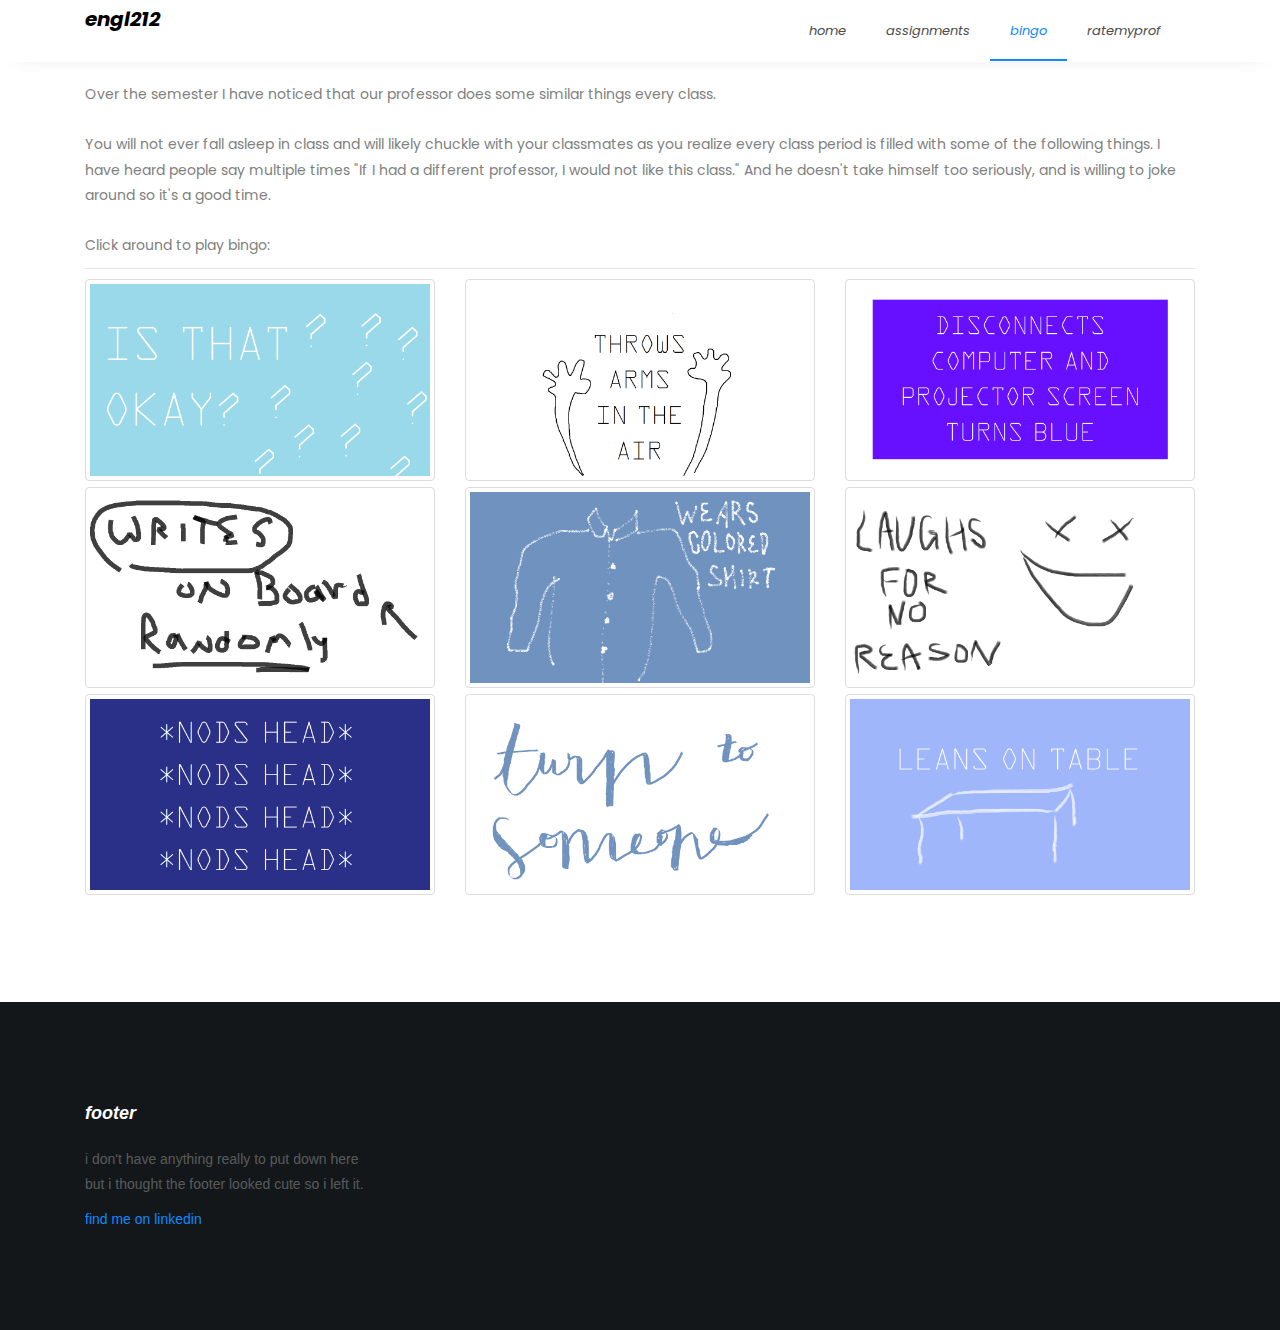
<file: index2.html>
<!DOCTYPE html>
<html lang="en">
  <head>
    <title>engl212</title>
    <meta charset="utf-8">
    <meta name="viewport" content="width=device-width, initial-scale=1, shrink-to-fit=no">
    
    <link href="https://fonts.googleapis.com/css?family=Poppins:200,300,400,500,600,700,800,900&display=swap" rel="stylesheet">

	<link rel="stylesheet" type="text/css" href="https://stackpath.bootstrapcdn.com/font-awesome/4.7.0/css/font-awesome.min.css">
 
	<link rel="stylesheet" href="https://maxcdn.bootstrapcdn.com/bootstrap/3.3.7/css/bootstrap.min.css" 
  integrity="sha384-BVYiiSIFeK1dGmJRAkycuHAHRg32OmUcww7on3RYdg4Va+PmSTsz/K68vbdEjh4u" crossorigin="anonymous">


    <link rel="stylesheet" href="style.css">
  </head>
  <script
  src="https://code.jquery.com/jquery-3.3.1.js"
  integrity="sha256-2Kok7MbOyxpgUVvAk/HJ2jigOSYS2auK4Pfzbm7uH60="
  crossorigin="anonymous"></script>


<body>

	  
	<nav class="navbar navbar-expand-lg navbar-dark ftco_navbar bg-dark ftco-navbar-light" id="ftco-navbar">
		<div class="container">

		  <a class="navbar-brand" href="index.html"><i>engl212</i></a>
		  <button class="navbar-toggler" type="button" data-toggle="collapse" data-target="#ftco-nav" aria-controls="ftco-nav" aria-expanded="false" aria-label="Toggle navigation">
			<span class="fa fa-bars"></span> Menu
		  </button>
		  <div class="collapse navbar-collapse" id="ftco-nav">
			<ul class="navbar-nav ml-auto">
			  <li class="nav-item"><a href="index.html" class="nav-link"><i>home</i></a></li>
						<li class="nav-item"><a href="assignment.html" class="nav-link"><i>assignments</i></a></li>
			  <li class="nav-item active"><a href="index2.html" class="nav-link"><i>bingo</i></a></li>
			  <li class="nav-item"><a href="ratemyprof.html" class="nav-link"><i>ratemyprof</i></a></li>
			</ul>
		  </div>
		</div>
	  </nav>
	

<div class="container">
	
	<p>Over the semester I have noticed that our professor does some similar things every class. <br><br>You will not ever fall asleep in class and will likely chuckle with your classmates as you realize every class period is filled with some of the following things. I have heard people say multiple times "If I had a different professor, I would not like this class." And he doesn't take himself too seriously, and is willing to joke around so it's a good time. <br><br>Click around to play bingo: </p>

<hr>
<div class="row">
	<div class="col-lg-4 col-sm-6" >
		<div class="thumbnail img-responsive" >
			<a title="Image 1" style="cursor:pointer;"><img src="./static/okay.png" id='okayimage'></a>
			<script>$(document).ready(function(){
				$("#okayimage").click(function(){
					// Change src attribute of image
					$('#okayimage').attr("src", "./static/okayex.png");
				});
			});</script>
		</div>
	</div>
	<div class="col-lg-4 col-sm-6">
		<div class="thumbnail img-responsive">
			<a title="Image 1"  style="cursor:pointer;"><img src="./static/armsinair.png" id="armsimage"></a>
			<script>$(document).ready(function(){
				$("#armsimage").click(function(){
					// Change src attribute of image
					$('#armsimage').attr("src", "./static/armsinairex.png");
				});
			});</script>
		</div>
	</div>
	<div class="col-lg-4 col-sm-6 ">
		<div class="thumbnail">
			<a title="Image 1"  style="cursor:pointer;"><img src="./static/disconnects.png" id="disconnectsimage"></a>
			<script>$(document).ready(function(){
				$("#disconnectsimage").click(function(){
					// Change src attribute of image
					$('#disconnectsimage').attr("src", "./static/disconnectsex.png");
				});
			});</script>
		</div>
	</div>
	<div class="col-lg-4 col-sm-6">
		<div class="thumbnail img-responsive">
			<a title="Image 1" style="cursor:pointer;"><img src="./static/board.png" id="boardokay"></a>
			<script>$(document).ready(function(){
				$("#boardokay").click(function(){
					// Change src attribute of image
					$('#boardokay').attr("src", "./static/boardex.png");
				});
			});</script>
		</div>
	</div>
	<div class="col-lg-4 col-sm-6">
		<div class="thumbnail img-responsive">
			<a title="Image 1" style="cursor:pointer;"><img src="./static/shirt.png" id="shirtokay"></a>
			<script>$(document).ready(function(){
				$("#shirtokay").click(function(){
					// Change src attribute of image
					$('#shirtokay').attr("src", "./static/shirtex.png");
				});
			});</script>
		</div>
	</div>
	<div class="col-lg-4 col-sm-6">
		<div class="thumbnail img-responsive">
			<a title="Image 1"  style="cursor:pointer;"><img src="./static/laugh.png" id="laughimage"></a>
			<script>$(document).ready(function(){
				$("#laughimage").click(function(){
					// Change src attribute of image
					$('#laughimage').attr("src", "./static/laughex.png");
				});
			});</script>
		</div>
	</div>
	<div class="col-lg-4 col-sm-6">
		<div class="thumbnail img-responsive">
			<a title="Image 1"  style="cursor:pointer;"><img src="./static/nod.png" id="nodimage"></a>
			<script>$(document).ready(function(){
				$("#nodimage").click(function(){
					// Change src attribute of image
					$('#nodimage').attr("src", "./static/nodex.png");
				});
			});</script>
		</div>
	</div>
	<div class="col-lg-4 col-sm-6">
		<div class="thumbnail img-responsive">
			<a title="Image 1" style="cursor:pointer;"><img src="./static/greek.png" id="greekokay"></a>
			<script>$(document).ready(function(){
				$("#greekokay").click(function(){
					// Change src attribute of image
					$('#greekokay').attr("src", "./static/greekex.png");
				});
			});</script>
		</div>
	</div>
	<div class="col-lg-4 col-sm-6">
		<div class="thumbnail img-responsive">
			<a  title="Image 1" style="cursor:pointer;"><img src="./static/table.png" id="tableokay"></a>
			<script>$(document).ready(function(){
				$("#tableokay").click(function(){
					// Change src attribute of image
					$('#tableokay').attr("src", "./static/tableex.png");
				});
			});</script>
		</div>
	</div>
</div>
</div>
<div id="modal" class="modal fade" tabindex="-1" role="dialog">
<div class="modal-dialog">
	<div class="modal-content">
		<div class="modal-header">
			<button type="button" class="close" data-dismiss="modal"><i class="fa fa-times"></i></button>
		</div>
		<div class="modal-body">
		</div>
	</div>
	<div></div>

</div>
</div>

<br><br><br><br>

<footer class="footer">
	<div class="container">
	  </form>
		<div class="row">
			<div class="col-md-4 col-lg-5">
				<div class="row">
					<div class="col-md-12 col-lg-8 mb-md-0 mb-4">
						<h2 class="footer-heading"><a href="#" class="logo"><i>footer</i></a></h2>
						<p>i don't have anything really to put down here but i thought the footer looked cute so i left it.</p>
						<a href="https://www.linkedin.com/in/morgan-olivia/" target="_blank">find me on linkedin <span class="ion-ios-arrow-round-forward"></span></a>
					</div>
				</div>
			</div>
			
					</div>
				</div>
			</div>
		</div>

	</div>
</footer>
</html>
</file>
<file: style.css>
.container h1 {
	font-family: 'Raleway';
	font-weight: 900;
	text-transform: uppercase;
	letter-spacing: -1px;
	font-size: 50px;
}
hr {
	border: 0;
    height: 3px;
    background-image: linear-gradient(to right, rgba(0, 0, 0, 0.75), rgba(0, 0, 0, 0.75), rgba(0, 0, 0, 0));
}

.thumbnail {
	margin-bottom:6px;
  display:flex;
  flex-wrap: wrap;
}

    
.blur {
    transform: scale(0.9);
    opacity: 0.6;
  	-webkit-filter: blur(2px);
    -moz-filter: blur(2px);
    -o-filter: blur(2px);
    -ms-filter: blur(2px);
    filter: blur(2px);
}

.myFooter {
	display: flex;
  	flex-flow: row wrap;
}

footer {
	background: #000;
	font-family: 'Raleway', sans-serif;
	color: rgb(0, 0, 0);
	max-width: 100%;
	margin-top: auto;
}


.footer-icons {
	text-align: center;
	font-size: 20px;
	letter-spacing: 5px;
	width: 100%;
  	align-items: center;
  	justify-content: space-around;
  	position: relative;
  	margin-top: 15px;
}

.footer-bottom {
	text-align: center;
	color: white;
	width: 100%;
  	align-items: center;
  	justify-content: space-around;
  	position: relative;
  	margin-top: 10px;
  	margin-bottom: 10px;
}
a {
	text-decoration: none;
}
a:visited, a:focus{
	color: white;
}

footer a:hover {
	color: rgba(255, 255, 255, 0.6);
}
  

  li {
	float: left;
  }
  
  li a {
	display: block;
	color: white;
	text-align: center;
	padding: 14px 16px;
	text-decoration: none;
  }
  
  /* Change the link color to #111 (black) on hover */

#rating {
	display: block;
  	margin-left: auto;
  	margin-right: auto;
}

/*!
 * Bootstrap v4.2.1 (https://getbootstrap.com/)
 * Copyright 2011-2018 The Bootstrap Authors
 * Copyright 2011-2018 Twitter, Inc.
 * Licensed under MIT (https://github.com/twbs/bootstrap/blob/master/LICENSE)
 */
 :root {
	--blue: #007bff;
	--indigo: #6610f2;
	--purple: #6f42c1;
	--pink: #e83e8c;
	--red: #dc3545;
	--orange: #fd7e14;
	--yellow: #ffc107;
	--green: #28a745;
	--teal: #20c997;
	--cyan: #17a2b8;
	--white: #fff;
	--gray: #6c757d;
	--gray-dark: #343a40;
	--primary: #007bff;
	--secondary: #6c757d;
	--success: #28a745;
	--info: #17a2b8;
	--warning: #ffc107;
	--danger: #dc3545;
	--light: #f8f9fa;
	--dark: #343a40;
	--breakpoint-xs: 0;
	--breakpoint-sm: 576px;
	--breakpoint-md: 768px;
	--breakpoint-lg: 992px;
	--breakpoint-xl: 1200px;
	--font-family-sans-serif: -apple-system, BlinkMacSystemFont, "Segoe UI", Roboto, "Helvetica Neue", Arial, "Noto Sans", sans-serif, "Apple Color Emoji", "Segoe UI Emoji", "Segoe UI Symbol", "Noto Color Emoji";
	--font-family-monospace: SFMono-Regular, Menlo, Monaco, Consolas, "Liberation Mono", "Courier New", monospace; }
  
  *,
  *::before,
  *::after {
	-webkit-box-sizing: border-box;
	box-sizing: border-box; }
  
  html {
	font-family: sans-serif;
	line-height: 1.15;
	-webkit-text-size-adjust: 100%;
	-webkit-tap-highlight-color: rgba(0, 0, 0, 0); }
  
  article, aside, figcaption, figure, footer, header, hgroup, main, nav, section {
	display: block; }
  
  body {
	margin: 0;
	font-family: -apple-system, BlinkMacSystemFont, "Segoe UI", Roboto, "Helvetica Neue", Arial, "Noto Sans", sans-serif, "Apple Color Emoji", "Segoe UI Emoji", "Segoe UI Symbol", "Noto Color Emoji";
	font-size: 1rem;
	font-weight: 400;
	line-height: 1.5;
	color: #212529;
	text-align: left;
	background-color: #fff; }
  
  [tabindex="-1"]:focus {
	outline: 0 !important; }
  
  hr {
	-webkit-box-sizing: content-box;
	box-sizing: content-box;
	height: 0;
	overflow: visible; }
  
  h1, h2, h3, h4, h5, h6 {
	margin-top: 0;
	margin-bottom: 0.5rem; }
  
  p {
	margin-top: 0;
	margin-bottom: 1rem; }
  
  abbr[title],
  abbr[data-original-title] {
	text-decoration: underline;
	-webkit-text-decoration: underline dotted;
	text-decoration: underline dotted;
	cursor: help;
	border-bottom: 0;
	text-decoration-skip-ink: none; }
  
  address {
	margin-bottom: 1rem;
	font-style: normal;
	line-height: inherit; }
  
  ol,
  ul,
  dl {
	margin-top: 0;
	margin-bottom: 1rem; }
  
  ol ol,
  ul ul,
  ol ul,
  ul ol {
	margin-bottom: 0; }
  
  dt {
	font-weight: 700; }
  
  dd {
	margin-bottom: .5rem;
	margin-left: 0; }
  
  blockquote {
	margin: 0 0 1rem; }
  
  b,
  strong {
	font-weight: bolder; }
  
  small {
	font-size: 80%; }
  
  sub,
  sup {
	position: relative;
	font-size: 75%;
	line-height: 0;
	vertical-align: baseline; }
  
  sub {
	bottom: -.25em; }
  
  sup {
	top: -.5em; }
  
  a {
	color: #007bff;
	text-decoration: none;
	background-color: transparent; }
	a:hover {
	  color: #0056b3;
	  text-decoration: underline; }
  
  a:not([href]):not([tabindex]) {
	color: inherit;
	text-decoration: none; }
	a:not([href]):not([tabindex]):hover, a:not([href]):not([tabindex]):focus {
	  color: inherit;
	  text-decoration: none; }
	a:not([href]):not([tabindex]):focus {
	  outline: 0; }
  
  pre,
  code,
  kbd,
  samp {
	font-family: SFMono-Regular, Menlo, Monaco, Consolas, "Liberation Mono", "Courier New", monospace;
	font-size: 1em; }
  
  pre {
	margin-top: 0;
	margin-bottom: 1rem;
	overflow: auto; }
  
  figure {
	margin: 0 0 1rem; }
  
  img {
	vertical-align: middle;
	border-style: none; }
  
  svg {
	overflow: hidden;
	vertical-align: middle; }
  
  table {
	border-collapse: collapse; }
  
  caption {
	padding-top: 0.75rem;
	padding-bottom: 0.75rem;
	color: #6c757d;
	text-align: left;
	caption-side: bottom; }
  
  th {
	text-align: inherit; }
  
  label {
	display: inline-block;
	margin-bottom: 0.5rem; }
  
  button {
	border-radius: 0; }
  
  button:focus {
	outline: 1px dotted;
	outline: 5px auto -webkit-focus-ring-color; }
  
  input,
  button,
  select,
  optgroup,
  textarea {
	margin: 0;
	font-family: inherit;
	font-size: inherit;
	line-height: inherit; }
  
  button,
  input {
	overflow: visible; }
  
  button,
  select {
	text-transform: none; }
  
  button,
  [type="button"],
  [type="reset"],
  [type="submit"] {
	-webkit-appearance: button; }
  
  button::-moz-focus-inner,
  [type="button"]::-moz-focus-inner,
  [type="reset"]::-moz-focus-inner,
  [type="submit"]::-moz-focus-inner {
	padding: 0;
	border-style: none; }
  
  input[type="radio"],
  input[type="checkbox"] {
	-webkit-box-sizing: border-box;
	box-sizing: border-box;
	padding: 0; }
  
  input[type="date"],
  input[type="time"],
  input[type="datetime-local"],
  input[type="month"] {
	-webkit-appearance: listbox; }
  
  textarea {
	overflow: auto;
	resize: vertical; }
  
  fieldset {
	min-width: 0;
	padding: 0;
	margin: 0;
	border: 0; }
  
  legend {
	display: block;
	width: 100%;
	max-width: 100%;
	padding: 0;
	margin-bottom: .5rem;
	font-size: 1.5rem;
	line-height: inherit;
	color: inherit;
	white-space: normal; }
  
  progress {
	vertical-align: baseline; }
  
  [type="number"]::-webkit-inner-spin-button,
  [type="number"]::-webkit-outer-spin-button {
	height: auto; }
  
  [type="search"] {
	outline-offset: -2px;
	-webkit-appearance: none; }
  
  [type="search"]::-webkit-search-decoration {
	-webkit-appearance: none; }
  
  ::-webkit-file-upload-button {
	font: inherit;
	-webkit-appearance: button; }
  
  output {
	display: inline-block; }
  
  summary {
	display: list-item;
	cursor: pointer; }
  
  template {
	display: none; }
  
  [hidden] {
	display: none !important; }
  
  h1, h2, h3, h4, h5, h6,
  .h1, .h2, .h3, .h4, .h5, .h6 {
	margin-bottom: 0.5rem;
	font-family: inherit;
	font-weight: 500;
	line-height: 1.2;
	color: inherit; }
  
  h1, .h1 {
	font-size: 2.5rem; }
  
  h2, .h2 {
	font-size: 2rem; }
  
  h3, .h3 {
	font-size: 1.75rem; }
  
  h4, .h4 {
	font-size: 1.5rem; }
  
  h5, .h5 {
	font-size: 1.25rem; }
  
  h6, .h6 {
	font-size: 1rem; }
  
  .lead {
	font-size: 1.25rem;
	font-weight: 300; }
  
  .display-1 {
	font-size: 6rem;
	font-weight: 300;
	line-height: 1.2; }
  
  .display-2 {
	font-size: 5.5rem;
	font-weight: 300;
	line-height: 1.2; }
  
  .display-3 {
	font-size: 4.5rem;
	font-weight: 300;
	line-height: 1.2; }
  
  .display-4 {
	font-size: 3.5rem;
	font-weight: 300;
	line-height: 1.2; }
  
  hr {
	margin-top: 1rem;
	margin-bottom: 1rem;
	border: 0;
	border-top: 1px solid rgba(0, 0, 0, 0.1); }
  
  small,
  .small {
	font-size: 80%;
	font-weight: 400; }
  
  mark,
  .mark {
	padding: 0.2em;
	background-color: #fcf8e3; }
  
  .list-unstyled {
	padding-left: 0;
	list-style: none; }
  
  .list-inline {
	padding-left: 0;
	list-style: none; }
  
  .list-inline-item {
	display: inline-block; }
	.list-inline-item:not(:last-child) {
	  margin-right: 0.5rem; }
  
  .initialism {
	font-size: 90%;
	text-transform: uppercase; }
  
  .blockquote {
	margin-bottom: 1rem;
	font-size: 1.25rem; }
  
  .blockquote-footer {
	display: block;
	font-size: 80%;
	color: #6c757d; }
	.blockquote-footer::before {
	  content: "\2014\00A0"; }
  
  .img-fluid {
	max-width: 100%;
	height: auto; }
  
  .img-thumbnail {
	padding: 0.25rem;
	background-color: #fff;
	border: 1px solid #dee2e6;
	border-radius: 0.25rem;
	max-width: 100%;
	height: auto; }
  
  .figure {
	display: inline-block; }
  
  .figure-img {
	margin-bottom: 0.5rem;
	line-height: 1; }
  
  .figure-caption {
	font-size: 90%;
	color: #6c757d; }
  
  code {
	font-size: 87.5%;
	color: #e83e8c;
	word-break: break-word; }
	a > code {
	  color: inherit; }
  
  kbd {
	padding: 0.2rem 0.4rem;
	font-size: 87.5%;
	color: #fff;
	background-color: #212529;
	border-radius: 0.2rem; }
	kbd kbd {
	  padding: 0;
	  font-size: 100%;
	  font-weight: 700; }
  
  pre {
	display: block;
	font-size: 87.5%;
	color: #212529; }
	pre code {
	  font-size: inherit;
	  color: inherit;
	  word-break: normal; }
  
  .pre-scrollable {
	max-height: 340px;
	overflow-y: scroll; }
  
  .container {
	width: 100%;
	padding-right: 15px;
	padding-left: 15px;
	margin-right: auto;
	margin-left: auto; }
	@media (min-width: 576px) {
	  .container {
		max-width: 540px; } }
	@media (min-width: 768px) {
	  .container {
		max-width: 720px; } }
	@media (min-width: 992px) {
	  .container {
		max-width: 960px; } }
	@media (min-width: 1200px) {
	  .container {
		max-width: 1140px; } }
  
  .container-fluid {
	width: 100%;
	padding-right: 15px;
	padding-left: 15px;
	margin-right: auto;
	margin-left: auto; }
  
  .row {
	display: -webkit-box;
	display: -ms-flexbox;
	display: flex;
	-ms-flex-wrap: wrap;
	flex-wrap: wrap;
	margin-right: -15px;
	margin-left: -15px; }
  
  .no-gutters {
	margin-right: 0;
	margin-left: 0; }
	.no-gutters > .col,
	.no-gutters > [class*="col-"] {
	  padding-right: 0;
	  padding-left: 0; }
  
  .col-1, .col-2, .col-3, .col-4, .col-5, .col-6, .col-7, .col-8, .col-9, .col-10, .col-11, .col-12, .col,
  .col-auto, .col-sm-1, .col-sm-2, .col-sm-3, .col-sm-4, .col-sm-5, .col-sm-6, .col-sm-7, .col-sm-8, .col-sm-9, .col-sm-10, .col-sm-11, .col-sm-12, .col-sm,
  .col-sm-auto, .col-md-1, .col-md-2, .col-md-3, .col-md-4, .col-md-5, .col-md-6, .col-md-7, .col-md-8, .col-md-9, .col-md-10, .col-md-11, .col-md-12, .col-md,
  .col-md-auto, .col-lg-1, .col-lg-2, .col-lg-3, .col-lg-4, .col-lg-5, .col-lg-6, .col-lg-7, .col-lg-8, .col-lg-9, .col-lg-10, .col-lg-11, .col-lg-12, .col-lg,
  .col-lg-auto, .col-xl-1, .col-xl-2, .col-xl-3, .col-xl-4, .col-xl-5, .col-xl-6, .col-xl-7, .col-xl-8, .col-xl-9, .col-xl-10, .col-xl-11, .col-xl-12, .col-xl,
  .col-xl-auto {
	position: relative;
	width: 100%;
	padding-right: 15px;
	padding-left: 15px; }
  
  .col {
	-ms-flex-preferred-size: 0;
	flex-basis: 0;
	-webkit-box-flex: 1;
	-ms-flex-positive: 1;
	flex-grow: 1;
	max-width: 100%; }
  
  .col-auto {
	-webkit-box-flex: 0;
	-ms-flex: 0 0 auto;
	flex: 0 0 auto;
	width: auto;
	max-width: 100%; }
  
  .col-1 {
	-webkit-box-flex: 0;
	-ms-flex: 0 0 8.33333%;
	flex: 0 0 8.33333%;
	max-width: 8.33333%; }
  
  .col-2 {
	-webkit-box-flex: 0;
	-ms-flex: 0 0 16.66667%;
	flex: 0 0 16.66667%;
	max-width: 16.66667%; }
  
  .col-3 {
	-webkit-box-flex: 0;
	-ms-flex: 0 0 25%;
	flex: 0 0 25%;
	max-width: 25%; }
  
  .col-4 {
	-webkit-box-flex: 0;
	-ms-flex: 0 0 33.33333%;
	flex: 0 0 33.33333%;
	max-width: 33.33333%; }
  
  .col-5 {
	-webkit-box-flex: 0;
	-ms-flex: 0 0 41.66667%;
	flex: 0 0 41.66667%;
	max-width: 41.66667%; }
  
  .col-6 {
	-webkit-box-flex: 0;
	-ms-flex: 0 0 50%;
	flex: 0 0 50%;
	max-width: 50%; }
  
  .col-7 {
	-webkit-box-flex: 0;
	-ms-flex: 0 0 58.33333%;
	flex: 0 0 58.33333%;
	max-width: 58.33333%; }
  
  .col-8 {
	-webkit-box-flex: 0;
	-ms-flex: 0 0 66.66667%;
	flex: 0 0 66.66667%;
	max-width: 66.66667%; }
  
  .col-9 {
	-webkit-box-flex: 0;
	-ms-flex: 0 0 75%;
	flex: 0 0 75%;
	max-width: 75%; }
  
  .col-10 {
	-webkit-box-flex: 0;
	-ms-flex: 0 0 83.33333%;
	flex: 0 0 83.33333%;
	max-width: 83.33333%; }
  
  .col-11 {
	-webkit-box-flex: 0;
	-ms-flex: 0 0 91.66667%;
	flex: 0 0 91.66667%;
	max-width: 91.66667%; }
  
  .col-12 {
	-webkit-box-flex: 0;
	-ms-flex: 0 0 100%;
	flex: 0 0 100%;
	max-width: 100%; }
  
  .order-first {
	-webkit-box-ordinal-group: 0;
	-ms-flex-order: -1;
	order: -1; }
  
  .order-last {
	-webkit-box-ordinal-group: 14;
	-ms-flex-order: 13;
	order: 13; }
  
  .order-0 {
	-webkit-box-ordinal-group: 1;
	-ms-flex-order: 0;
	order: 0; }
  
  .order-1 {
	-webkit-box-ordinal-group: 2;
	-ms-flex-order: 1;
	order: 1; }
  
  .order-2 {
	-webkit-box-ordinal-group: 3;
	-ms-flex-order: 2;
	order: 2; }
  
  .order-3 {
	-webkit-box-ordinal-group: 4;
	-ms-flex-order: 3;
	order: 3; }
  
  .order-4 {
	-webkit-box-ordinal-group: 5;
	-ms-flex-order: 4;
	order: 4; }
  
  .order-5 {
	-webkit-box-ordinal-group: 6;
	-ms-flex-order: 5;
	order: 5; }
  
  .order-6 {
	-webkit-box-ordinal-group: 7;
	-ms-flex-order: 6;
	order: 6; }
  
  .order-7 {
	-webkit-box-ordinal-group: 8;
	-ms-flex-order: 7;
	order: 7; }
  
  .order-8 {
	-webkit-box-ordinal-group: 9;
	-ms-flex-order: 8;
	order: 8; }
  
  .order-9 {
	-webkit-box-ordinal-group: 10;
	-ms-flex-order: 9;
	order: 9; }
  
  .order-10 {
	-webkit-box-ordinal-group: 11;
	-ms-flex-order: 10;
	order: 10; }
  
  .order-11 {
	-webkit-box-ordinal-group: 12;
	-ms-flex-order: 11;
	order: 11; }
  
  .order-12 {
	-webkit-box-ordinal-group: 13;
	-ms-flex-order: 12;
	order: 12; }
  
  .offset-1 {
	margin-left: 8.33333%; }
  
  .offset-2 {
	margin-left: 16.66667%; }
  
  .offset-3 {
	margin-left: 25%; }
  
  .offset-4 {
	margin-left: 33.33333%; }
  
  .offset-5 {
	margin-left: 41.66667%; }
  
  .offset-6 {
	margin-left: 50%; }
  
  .offset-7 {
	margin-left: 58.33333%; }
  
  .offset-8 {
	margin-left: 66.66667%; }
  
  .offset-9 {
	margin-left: 75%; }
  
  .offset-10 {
	margin-left: 83.33333%; }
  
  .offset-11 {
	margin-left: 91.66667%; }
  
  @media (min-width: 576px) {
	.col-sm {
	  -ms-flex-preferred-size: 0;
	  flex-basis: 0;
	  -webkit-box-flex: 1;
	  -ms-flex-positive: 1;
	  flex-grow: 1;
	  max-width: 100%; }
	.col-sm-auto {
	  -webkit-box-flex: 0;
	  -ms-flex: 0 0 auto;
	  flex: 0 0 auto;
	  width: auto;
	  max-width: 100%; }
	.col-sm-1 {
	  -webkit-box-flex: 0;
	  -ms-flex: 0 0 8.33333%;
	  flex: 0 0 8.33333%;
	  max-width: 8.33333%; }
	.col-sm-2 {
	  -webkit-box-flex: 0;
	  -ms-flex: 0 0 16.66667%;
	  flex: 0 0 16.66667%;
	  max-width: 16.66667%; }
	.col-sm-3 {
	  -webkit-box-flex: 0;
	  -ms-flex: 0 0 25%;
	  flex: 0 0 25%;
	  max-width: 25%; }
	.col-sm-4 {
	  -webkit-box-flex: 0;
	  -ms-flex: 0 0 33.33333%;
	  flex: 0 0 33.33333%;
	  max-width: 33.33333%; }
	.col-sm-5 {
	  -webkit-box-flex: 0;
	  -ms-flex: 0 0 41.66667%;
	  flex: 0 0 41.66667%;
	  max-width: 41.66667%; }
	.col-sm-6 {
	  -webkit-box-flex: 0;
	  -ms-flex: 0 0 50%;
	  flex: 0 0 50%;
	  max-width: 50%; }
	.col-sm-7 {
	  -webkit-box-flex: 0;
	  -ms-flex: 0 0 58.33333%;
	  flex: 0 0 58.33333%;
	  max-width: 58.33333%; }
	.col-sm-8 {
	  -webkit-box-flex: 0;
	  -ms-flex: 0 0 66.66667%;
	  flex: 0 0 66.66667%;
	  max-width: 66.66667%; }
	.col-sm-9 {
	  -webkit-box-flex: 0;
	  -ms-flex: 0 0 75%;
	  flex: 0 0 75%;
	  max-width: 75%; }
	.col-sm-10 {
	  -webkit-box-flex: 0;
	  -ms-flex: 0 0 83.33333%;
	  flex: 0 0 83.33333%;
	  max-width: 83.33333%; }
	.col-sm-11 {
	  -webkit-box-flex: 0;
	  -ms-flex: 0 0 91.66667%;
	  flex: 0 0 91.66667%;
	  max-width: 91.66667%; }
	.col-sm-12 {
	  -webkit-box-flex: 0;
	  -ms-flex: 0 0 100%;
	  flex: 0 0 100%;
	  max-width: 100%; }
	.order-sm-first {
	  -webkit-box-ordinal-group: 0;
	  -ms-flex-order: -1;
	  order: -1; }
	.order-sm-last {
	  -webkit-box-ordinal-group: 14;
	  -ms-flex-order: 13;
	  order: 13; }
	.order-sm-0 {
	  -webkit-box-ordinal-group: 1;
	  -ms-flex-order: 0;
	  order: 0; }
	.order-sm-1 {
	  -webkit-box-ordinal-group: 2;
	  -ms-flex-order: 1;
	  order: 1; }
	.order-sm-2 {
	  -webkit-box-ordinal-group: 3;
	  -ms-flex-order: 2;
	  order: 2; }
	.order-sm-3 {
	  -webkit-box-ordinal-group: 4;
	  -ms-flex-order: 3;
	  order: 3; }
	.order-sm-4 {
	  -webkit-box-ordinal-group: 5;
	  -ms-flex-order: 4;
	  order: 4; }
	.order-sm-5 {
	  -webkit-box-ordinal-group: 6;
	  -ms-flex-order: 5;
	  order: 5; }
	.order-sm-6 {
	  -webkit-box-ordinal-group: 7;
	  -ms-flex-order: 6;
	  order: 6; }
	.order-sm-7 {
	  -webkit-box-ordinal-group: 8;
	  -ms-flex-order: 7;
	  order: 7; }
	.order-sm-8 {
	  -webkit-box-ordinal-group: 9;
	  -ms-flex-order: 8;
	  order: 8; }
	.order-sm-9 {
	  -webkit-box-ordinal-group: 10;
	  -ms-flex-order: 9;
	  order: 9; }
	.order-sm-10 {
	  -webkit-box-ordinal-group: 11;
	  -ms-flex-order: 10;
	  order: 10; }
	.order-sm-11 {
	  -webkit-box-ordinal-group: 12;
	  -ms-flex-order: 11;
	  order: 11; }
	.order-sm-12 {
	  -webkit-box-ordinal-group: 13;
	  -ms-flex-order: 12;
	  order: 12; }
	.offset-sm-0 {
	  margin-left: 0; }
	.offset-sm-1 {
	  margin-left: 8.33333%; }
	.offset-sm-2 {
	  margin-left: 16.66667%; }
	.offset-sm-3 {
	  margin-left: 25%; }
	.offset-sm-4 {
	  margin-left: 33.33333%; }
	.offset-sm-5 {
	  margin-left: 41.66667%; }
	.offset-sm-6 {
	  margin-left: 50%; }
	.offset-sm-7 {
	  margin-left: 58.33333%; }
	.offset-sm-8 {
	  margin-left: 66.66667%; }
	.offset-sm-9 {
	  margin-left: 75%; }
	.offset-sm-10 {
	  margin-left: 83.33333%; }
	.offset-sm-11 {
	  margin-left: 91.66667%; } }
  
  @media (min-width: 768px) {
	.col-md {
	  -ms-flex-preferred-size: 0;
	  flex-basis: 0;
	  -webkit-box-flex: 1;
	  -ms-flex-positive: 1;
	  flex-grow: 1;
	  max-width: 100%; }
	.col-md-auto {
	  -webkit-box-flex: 0;
	  -ms-flex: 0 0 auto;
	  flex: 0 0 auto;
	  width: auto;
	  max-width: 100%; }
	.col-md-1 {
	  -webkit-box-flex: 0;
	  -ms-flex: 0 0 8.33333%;
	  flex: 0 0 8.33333%;
	  max-width: 8.33333%; }
	.col-md-2 {
	  -webkit-box-flex: 0;
	  -ms-flex: 0 0 16.66667%;
	  flex: 0 0 16.66667%;
	  max-width: 16.66667%; }
	.col-md-3 {
	  -webkit-box-flex: 0;
	  -ms-flex: 0 0 25%;
	  flex: 0 0 25%;
	  max-width: 25%; }
	.col-md-4 {
	  -webkit-box-flex: 0;
	  -ms-flex: 0 0 33.33333%;
	  flex: 0 0 33.33333%;
	  max-width: 33.33333%; }
	.col-md-5 {
	  -webkit-box-flex: 0;
	  -ms-flex: 0 0 41.66667%;
	  flex: 0 0 41.66667%;
	  max-width: 41.66667%; }
	.col-md-6 {
	  -webkit-box-flex: 0;
	  -ms-flex: 0 0 50%;
	  flex: 0 0 50%;
	  max-width: 50%; }
	.col-md-7 {
	  -webkit-box-flex: 0;
	  -ms-flex: 0 0 58.33333%;
	  flex: 0 0 58.33333%;
	  max-width: 58.33333%; }
	.col-md-8 {
	  -webkit-box-flex: 0;
	  -ms-flex: 0 0 66.66667%;
	  flex: 0 0 66.66667%;
	  max-width: 66.66667%; }
	.col-md-9 {
	  -webkit-box-flex: 0;
	  -ms-flex: 0 0 75%;
	  flex: 0 0 75%;
	  max-width: 75%; }
	.col-md-10 {
	  -webkit-box-flex: 0;
	  -ms-flex: 0 0 83.33333%;
	  flex: 0 0 83.33333%;
	  max-width: 83.33333%; }
	.col-md-11 {
	  -webkit-box-flex: 0;
	  -ms-flex: 0 0 91.66667%;
	  flex: 0 0 91.66667%;
	  max-width: 91.66667%; }
	.col-md-12 {
	  -webkit-box-flex: 0;
	  -ms-flex: 0 0 100%;
	  flex: 0 0 100%;
	  max-width: 100%; }
	.order-md-first {
	  -webkit-box-ordinal-group: 0;
	  -ms-flex-order: -1;
	  order: -1; }
	.order-md-last {
	  -webkit-box-ordinal-group: 14;
	  -ms-flex-order: 13;
	  order: 13; }
	.order-md-0 {
	  -webkit-box-ordinal-group: 1;
	  -ms-flex-order: 0;
	  order: 0; }
	.order-md-1 {
	  -webkit-box-ordinal-group: 2;
	  -ms-flex-order: 1;
	  order: 1; }
	.order-md-2 {
	  -webkit-box-ordinal-group: 3;
	  -ms-flex-order: 2;
	  order: 2; }
	.order-md-3 {
	  -webkit-box-ordinal-group: 4;
	  -ms-flex-order: 3;
	  order: 3; }
	.order-md-4 {
	  -webkit-box-ordinal-group: 5;
	  -ms-flex-order: 4;
	  order: 4; }
	.order-md-5 {
	  -webkit-box-ordinal-group: 6;
	  -ms-flex-order: 5;
	  order: 5; }
	.order-md-6 {
	  -webkit-box-ordinal-group: 7;
	  -ms-flex-order: 6;
	  order: 6; }
	.order-md-7 {
	  -webkit-box-ordinal-group: 8;
	  -ms-flex-order: 7;
	  order: 7; }
	.order-md-8 {
	  -webkit-box-ordinal-group: 9;
	  -ms-flex-order: 8;
	  order: 8; }
	.order-md-9 {
	  -webkit-box-ordinal-group: 10;
	  -ms-flex-order: 9;
	  order: 9; }
	.order-md-10 {
	  -webkit-box-ordinal-group: 11;
	  -ms-flex-order: 10;
	  order: 10; }
	.order-md-11 {
	  -webkit-box-ordinal-group: 12;
	  -ms-flex-order: 11;
	  order: 11; }
	.order-md-12 {
	  -webkit-box-ordinal-group: 13;
	  -ms-flex-order: 12;
	  order: 12; }
	.offset-md-0 {
	  margin-left: 0; }
	.offset-md-1 {
	  margin-left: 8.33333%; }
	.offset-md-2 {
	  margin-left: 16.66667%; }
	.offset-md-3 {
	  margin-left: 25%; }
	.offset-md-4 {
	  margin-left: 33.33333%; }
	.offset-md-5 {
	  margin-left: 41.66667%; }
	.offset-md-6 {
	  margin-left: 50%; }
	.offset-md-7 {
	  margin-left: 58.33333%; }
	.offset-md-8 {
	  margin-left: 66.66667%; }
	.offset-md-9 {
	  margin-left: 75%; }
	.offset-md-10 {
	  margin-left: 83.33333%; }
	.offset-md-11 {
	  margin-left: 91.66667%; } }
  
  @media (min-width: 992px) {
	.col-lg {
	  -ms-flex-preferred-size: 0;
	  flex-basis: 0;
	  -webkit-box-flex: 1;
	  -ms-flex-positive: 1;
	  flex-grow: 1;
	  max-width: 100%; }
	.col-lg-auto {
	  -webkit-box-flex: 0;
	  -ms-flex: 0 0 auto;
	  flex: 0 0 auto;
	  width: auto;
	  max-width: 100%; }
	.col-lg-1 {
	  -webkit-box-flex: 0;
	  -ms-flex: 0 0 8.33333%;
	  flex: 0 0 8.33333%;
	  max-width: 8.33333%; }
	.col-lg-2 {
	  -webkit-box-flex: 0;
	  -ms-flex: 0 0 16.66667%;
	  flex: 0 0 16.66667%;
	  max-width: 16.66667%; }
	.col-lg-3 {
	  -webkit-box-flex: 0;
	  -ms-flex: 0 0 25%;
	  flex: 0 0 25%;
	  max-width: 25%; }
	.col-lg-4 {
	  -webkit-box-flex: 0;
	  -ms-flex: 0 0 33.33333%;
	  flex: 0 0 33.33333%;
	  max-width: 33.33333%; }
	.col-lg-5 {
	  -webkit-box-flex: 0;
	  -ms-flex: 0 0 41.66667%;
	  flex: 0 0 41.66667%;
	  max-width: 41.66667%; }
	.col-lg-6 {
	  -webkit-box-flex: 0;
	  -ms-flex: 0 0 50%;
	  flex: 0 0 50%;
	  max-width: 50%; }
	.col-lg-7 {
	  -webkit-box-flex: 0;
	  -ms-flex: 0 0 58.33333%;
	  flex: 0 0 58.33333%;
	  max-width: 58.33333%; }
	.col-lg-8 {
	  -webkit-box-flex: 0;
	  -ms-flex: 0 0 66.66667%;
	  flex: 0 0 66.66667%;
	  max-width: 66.66667%; }
	.col-lg-9 {
	  -webkit-box-flex: 0;
	  -ms-flex: 0 0 75%;
	  flex: 0 0 75%;
	  max-width: 75%; }
	.col-lg-10 {
	  -webkit-box-flex: 0;
	  -ms-flex: 0 0 83.33333%;
	  flex: 0 0 83.33333%;
	  max-width: 83.33333%; }
	.col-lg-11 {
	  -webkit-box-flex: 0;
	  -ms-flex: 0 0 91.66667%;
	  flex: 0 0 91.66667%;
	  max-width: 91.66667%; }
	.col-lg-12 {
	  -webkit-box-flex: 0;
	  -ms-flex: 0 0 100%;
	  flex: 0 0 100%;
	  max-width: 100%; }
	.order-lg-first {
	  -webkit-box-ordinal-group: 0;
	  -ms-flex-order: -1;
	  order: -1; }
	.order-lg-last {
	  -webkit-box-ordinal-group: 14;
	  -ms-flex-order: 13;
	  order: 13; }
	.order-lg-0 {
	  -webkit-box-ordinal-group: 1;
	  -ms-flex-order: 0;
	  order: 0; }
	.order-lg-1 {
	  -webkit-box-ordinal-group: 2;
	  -ms-flex-order: 1;
	  order: 1; }
	.order-lg-2 {
	  -webkit-box-ordinal-group: 3;
	  -ms-flex-order: 2;
	  order: 2; }
	.order-lg-3 {
	  -webkit-box-ordinal-group: 4;
	  -ms-flex-order: 3;
	  order: 3; }
	.order-lg-4 {
	  -webkit-box-ordinal-group: 5;
	  -ms-flex-order: 4;
	  order: 4; }
	.order-lg-5 {
	  -webkit-box-ordinal-group: 6;
	  -ms-flex-order: 5;
	  order: 5; }
	.order-lg-6 {
	  -webkit-box-ordinal-group: 7;
	  -ms-flex-order: 6;
	  order: 6; }
	.order-lg-7 {
	  -webkit-box-ordinal-group: 8;
	  -ms-flex-order: 7;
	  order: 7; }
	.order-lg-8 {
	  -webkit-box-ordinal-group: 9;
	  -ms-flex-order: 8;
	  order: 8; }
	.order-lg-9 {
	  -webkit-box-ordinal-group: 10;
	  -ms-flex-order: 9;
	  order: 9; }
	.order-lg-10 {
	  -webkit-box-ordinal-group: 11;
	  -ms-flex-order: 10;
	  order: 10; }
	.order-lg-11 {
	  -webkit-box-ordinal-group: 12;
	  -ms-flex-order: 11;
	  order: 11; }
	.order-lg-12 {
	  -webkit-box-ordinal-group: 13;
	  -ms-flex-order: 12;
	  order: 12; }
	.offset-lg-0 {
	  margin-left: 0; }
	.offset-lg-1 {
	  margin-left: 8.33333%; }
	.offset-lg-2 {
	  margin-left: 16.66667%; }
	.offset-lg-3 {
	  margin-left: 25%; }
	.offset-lg-4 {
	  margin-left: 33.33333%; }
	.offset-lg-5 {
	  margin-left: 41.66667%; }
	.offset-lg-6 {
	  margin-left: 50%; }
	.offset-lg-7 {
	  margin-left: 58.33333%; }
	.offset-lg-8 {
	  margin-left: 66.66667%; }
	.offset-lg-9 {
	  margin-left: 75%; }
	.offset-lg-10 {
	  margin-left: 83.33333%; }
	.offset-lg-11 {
	  margin-left: 91.66667%; } }
  
  @media (min-width: 1200px) {
	.col-xl {
	  -ms-flex-preferred-size: 0;
	  flex-basis: 0;
	  -webkit-box-flex: 1;
	  -ms-flex-positive: 1;
	  flex-grow: 1;
	  max-width: 100%; }
	.col-xl-auto {
	  -webkit-box-flex: 0;
	  -ms-flex: 0 0 auto;
	  flex: 0 0 auto;
	  width: auto;
	  max-width: 100%; }
	.col-xl-1 {
	  -webkit-box-flex: 0;
	  -ms-flex: 0 0 8.33333%;
	  flex: 0 0 8.33333%;
	  max-width: 8.33333%; }
	.col-xl-2 {
	  -webkit-box-flex: 0;
	  -ms-flex: 0 0 16.66667%;
	  flex: 0 0 16.66667%;
	  max-width: 16.66667%; }
	.col-xl-3 {
	  -webkit-box-flex: 0;
	  -ms-flex: 0 0 25%;
	  flex: 0 0 25%;
	  max-width: 25%; }
	.col-xl-4 {
	  -webkit-box-flex: 0;
	  -ms-flex: 0 0 33.33333%;
	  flex: 0 0 33.33333%;
	  max-width: 33.33333%; }
	.col-xl-5 {
	  -webkit-box-flex: 0;
	  -ms-flex: 0 0 41.66667%;
	  flex: 0 0 41.66667%;
	  max-width: 41.66667%; }
	.col-xl-6 {
	  -webkit-box-flex: 0;
	  -ms-flex: 0 0 50%;
	  flex: 0 0 50%;
	  max-width: 50%; }
	.col-xl-7 {
	  -webkit-box-flex: 0;
	  -ms-flex: 0 0 58.33333%;
	  flex: 0 0 58.33333%;
	  max-width: 58.33333%; }
	.col-xl-8 {
	  -webkit-box-flex: 0;
	  -ms-flex: 0 0 66.66667%;
	  flex: 0 0 66.66667%;
	  max-width: 66.66667%; }
	.col-xl-9 {
	  -webkit-box-flex: 0;
	  -ms-flex: 0 0 75%;
	  flex: 0 0 75%;
	  max-width: 75%; }
	.col-xl-10 {
	  -webkit-box-flex: 0;
	  -ms-flex: 0 0 83.33333%;
	  flex: 0 0 83.33333%;
	  max-width: 83.33333%; }
	.col-xl-11 {
	  -webkit-box-flex: 0;
	  -ms-flex: 0 0 91.66667%;
	  flex: 0 0 91.66667%;
	  max-width: 91.66667%; }
	.col-xl-12 {
	  -webkit-box-flex: 0;
	  -ms-flex: 0 0 100%;
	  flex: 0 0 100%;
	  max-width: 100%; }
	.order-xl-first {
	  -webkit-box-ordinal-group: 0;
	  -ms-flex-order: -1;
	  order: -1; }
	.order-xl-last {
	  -webkit-box-ordinal-group: 14;
	  -ms-flex-order: 13;
	  order: 13; }
	.order-xl-0 {
	  -webkit-box-ordinal-group: 1;
	  -ms-flex-order: 0;
	  order: 0; }
	.order-xl-1 {
	  -webkit-box-ordinal-group: 2;
	  -ms-flex-order: 1;
	  order: 1; }
	.order-xl-2 {
	  -webkit-box-ordinal-group: 3;
	  -ms-flex-order: 2;
	  order: 2; }
	.order-xl-3 {
	  -webkit-box-ordinal-group: 4;
	  -ms-flex-order: 3;
	  order: 3; }
	.order-xl-4 {
	  -webkit-box-ordinal-group: 5;
	  -ms-flex-order: 4;
	  order: 4; }
	.order-xl-5 {
	  -webkit-box-ordinal-group: 6;
	  -ms-flex-order: 5;
	  order: 5; }
	.order-xl-6 {
	  -webkit-box-ordinal-group: 7;
	  -ms-flex-order: 6;
	  order: 6; }
	.order-xl-7 {
	  -webkit-box-ordinal-group: 8;
	  -ms-flex-order: 7;
	  order: 7; }
	.order-xl-8 {
	  -webkit-box-ordinal-group: 9;
	  -ms-flex-order: 8;
	  order: 8; }
	.order-xl-9 {
	  -webkit-box-ordinal-group: 10;
	  -ms-flex-order: 9;
	  order: 9; }
	.order-xl-10 {
	  -webkit-box-ordinal-group: 11;
	  -ms-flex-order: 10;
	  order: 10; }
	.order-xl-11 {
	  -webkit-box-ordinal-group: 12;
	  -ms-flex-order: 11;
	  order: 11; }
	.order-xl-12 {
	  -webkit-box-ordinal-group: 13;
	  -ms-flex-order: 12;
	  order: 12; }
	.offset-xl-0 {
	  margin-left: 0; }
	.offset-xl-1 {
	  margin-left: 8.33333%; }
	.offset-xl-2 {
	  margin-left: 16.66667%; }
	.offset-xl-3 {
	  margin-left: 25%; }
	.offset-xl-4 {
	  margin-left: 33.33333%; }
	.offset-xl-5 {
	  margin-left: 41.66667%; }
	.offset-xl-6 {
	  margin-left: 50%; }
	.offset-xl-7 {
	  margin-left: 58.33333%; }
	.offset-xl-8 {
	  margin-left: 66.66667%; }
	.offset-xl-9 {
	  margin-left: 75%; }
	.offset-xl-10 {
	  margin-left: 83.33333%; }
	.offset-xl-11 {
	  margin-left: 91.66667%; } }
  
  .table {
	width: 100%;
	margin-bottom: 1rem;
	background-color: transparent; }
	.table th,
	.table td {
	  padding: 0.75rem;
	  vertical-align: top;
	  border-top: 1px solid #dee2e6; }
	.table thead th {
	  vertical-align: bottom;
	  border-bottom: 2px solid #dee2e6; }
	.table tbody + tbody {
	  border-top: 2px solid #dee2e6; }
	.table .table {
	  background-color: #fff; }
  
  .table-sm th,
  .table-sm td {
	padding: 0.3rem; }
  
  .table-bordered {
	border: 1px solid #dee2e6; }
	.table-bordered th,
	.table-bordered td {
	  border: 1px solid #dee2e6; }
	.table-bordered thead th,
	.table-bordered thead td {
	  border-bottom-width: 2px; }
  
  .table-borderless th,
  .table-borderless td,
  .table-borderless thead th,
  .table-borderless tbody + tbody {
	border: 0; }
  
  .table-striped tbody tr:nth-of-type(odd) {
	background-color: rgba(0, 0, 0, 0.05); }
  
  .table-hover tbody tr:hover {
	background-color: rgba(0, 0, 0, 0.075); }
  
  .table-primary,
  .table-primary > th,
  .table-primary > td {
	background-color: #b8daff; }
  
  .table-primary th,
  .table-primary td,
  .table-primary thead th,
  .table-primary tbody + tbody {
	border-color: #7abaff; }
  
  .table-hover .table-primary:hover {
	background-color: #9fcdff; }
	.table-hover .table-primary:hover > td,
	.table-hover .table-primary:hover > th {
	  background-color: #9fcdff; }
  
  .table-secondary,
  .table-secondary > th,
  .table-secondary > td {
	background-color: #d6d8db; }
  
  .table-secondary th,
  .table-secondary td,
  .table-secondary thead th,
  .table-secondary tbody + tbody {
	border-color: #b3b7bb; }
  
  .table-hover .table-secondary:hover {
	background-color: #c8cbcf; }
	.table-hover .table-secondary:hover > td,
	.table-hover .table-secondary:hover > th {
	  background-color: #c8cbcf; }
  
  .table-success,
  .table-success > th,
  .table-success > td {
	background-color: #c3e6cb; }
  
  .table-success th,
  .table-success td,
  .table-success thead th,
  .table-success tbody + tbody {
	border-color: #8fd19e; }
  
  .table-hover .table-success:hover {
	background-color: #b1dfbb; }
	.table-hover .table-success:hover > td,
	.table-hover .table-success:hover > th {
	  background-color: #b1dfbb; }
  
  .table-info,
  .table-info > th,
  .table-info > td {
	background-color: #bee5eb; }
  
  .table-info th,
  .table-info td,
  .table-info thead th,
  .table-info tbody + tbody {
	border-color: #86cfda; }
  
  .table-hover .table-info:hover {
	background-color: #abdde5; }
	.table-hover .table-info:hover > td,
	.table-hover .table-info:hover > th {
	  background-color: #abdde5; }
  
  .table-warning,
  .table-warning > th,
  .table-warning > td {
	background-color: #ffeeba; }
  
  .table-warning th,
  .table-warning td,
  .table-warning thead th,
  .table-warning tbody + tbody {
	border-color: #ffdf7e; }
  
  .table-hover .table-warning:hover {
	background-color: #ffe8a1; }
	.table-hover .table-warning:hover > td,
	.table-hover .table-warning:hover > th {
	  background-color: #ffe8a1; }
  
  .table-danger,
  .table-danger > th,
  .table-danger > td {
	background-color: #f5c6cb; }
  
  .table-danger th,
  .table-danger td,
  .table-danger thead th,
  .table-danger tbody + tbody {
	border-color: #ed969e; }
  
  .table-hover .table-danger:hover {
	background-color: #f1b0b7; }
	.table-hover .table-danger:hover > td,
	.table-hover .table-danger:hover > th {
	  background-color: #f1b0b7; }
  
  .table-light,
  .table-light > th,
  .table-light > td {
	background-color: #fdfdfe; }
  
  .table-light th,
  .table-light td,
  .table-light thead th,
  .table-light tbody + tbody {
	border-color: #fbfcfc; }
  
  .table-hover .table-light:hover {
	background-color: #ececf6; }
	.table-hover .table-light:hover > td,
	.table-hover .table-light:hover > th {
	  background-color: #ececf6; }
  
  .table-dark,
  .table-dark > th,
  .table-dark > td {
	background-color: #c6c8ca; }
  
  .table-dark th,
  .table-dark td,
  .table-dark thead th,
  .table-dark tbody + tbody {
	border-color: #95999c; }
  
  .table-hover .table-dark:hover {
	background-color: #b9bbbe; }
	.table-hover .table-dark:hover > td,
	.table-hover .table-dark:hover > th {
	  background-color: #b9bbbe; }
  
  .table-active,
  .table-active > th,
  .table-active > td {
	background-color: rgba(0, 0, 0, 0.075); }
  
  .table-hover .table-active:hover {
	background-color: rgba(0, 0, 0, 0.075); }
	.table-hover .table-active:hover > td,
	.table-hover .table-active:hover > th {
	  background-color: rgba(0, 0, 0, 0.075); }
  
  .table .thead-dark th {
	color: #fff;
	background-color: #212529;
	border-color: #32383e; }
  
  .table .thead-light th {
	color: #495057;
	background-color: #e9ecef;
	border-color: #dee2e6; }
  
  .table-dark {
	color: #fff;
	background-color: #212529; }
	.table-dark th,
	.table-dark td,
	.table-dark thead th {
	  border-color: #32383e; }
	.table-dark.table-bordered {
	  border: 0; }
	.table-dark.table-striped tbody tr:nth-of-type(odd) {
	  background-color: rgba(255, 255, 255, 0.05); }
	.table-dark.table-hover tbody tr:hover {
	  background-color: rgba(255, 255, 255, 0.075); }
  
  @media (max-width: 575.98px) {
	.table-responsive-sm {
	  display: block;
	  width: 100%;
	  overflow-x: auto;
	  -webkit-overflow-scrolling: touch;
	  -ms-overflow-style: -ms-autohiding-scrollbar; }
	  .table-responsive-sm > .table-bordered {
		border: 0; } }
  
  @media (max-width: 767.98px) {
	.table-responsive-md {
	  display: block;
	  width: 100%;
	  overflow-x: auto;
	  -webkit-overflow-scrolling: touch;
	  -ms-overflow-style: -ms-autohiding-scrollbar; }
	  .table-responsive-md > .table-bordered {
		border: 0; } }
  
  @media (max-width: 991.98px) {
	.table-responsive-lg {
	  display: block;
	  width: 100%;
	  overflow-x: auto;
	  -webkit-overflow-scrolling: touch;
	  -ms-overflow-style: -ms-autohiding-scrollbar; }
	  .table-responsive-lg > .table-bordered {
		border: 0; } }
  
  @media (max-width: 1199.98px) {
	.table-responsive-xl {
	  display: block;
	  width: 100%;
	  overflow-x: auto;
	  -webkit-overflow-scrolling: touch;
	  -ms-overflow-style: -ms-autohiding-scrollbar; }
	  .table-responsive-xl > .table-bordered {
		border: 0; } }
  
  .table-responsive {
	display: block;
	width: 100%;
	overflow-x: auto;
	-webkit-overflow-scrolling: touch;
	-ms-overflow-style: -ms-autohiding-scrollbar; }
	.table-responsive > .table-bordered {
	  border: 0; }
  
  .form-control {
	display: block;
	width: 100%;
	height: calc(2.25rem + 2px);
	padding: 0.375rem 0.75rem;
	font-size: 1rem;
	font-weight: 400;
	line-height: 1.5;
	color: #495057;
	background-color: #fff;
	background-clip: padding-box;
	border: 1px solid #ced4da;
	border-radius: 0.25rem;
	-webkit-transition: border-color 0.15s ease-in-out, -webkit-box-shadow 0.15s ease-in-out;
	transition: border-color 0.15s ease-in-out, -webkit-box-shadow 0.15s ease-in-out;
	-o-transition: border-color 0.15s ease-in-out, box-shadow 0.15s ease-in-out;
	transition: border-color 0.15s ease-in-out, box-shadow 0.15s ease-in-out;
	transition: border-color 0.15s ease-in-out, box-shadow 0.15s ease-in-out, -webkit-box-shadow 0.15s ease-in-out; }
	@media screen and (prefers-reduced-motion: reduce) {
	  .form-control {
		-webkit-transition: none;
		-o-transition: none;
		transition: none; } }
	.form-control::-ms-expand {
	  background-color: transparent;
	  border: 0; }
	.form-control:focus {
	  color: #495057;
	  background-color: #fff;
	  border-color: #80bdff;
	  outline: 0;
	  -webkit-box-shadow: 0 0 0 0.2rem rgba(0, 123, 255, 0.25);
	  box-shadow: 0 0 0 0.2rem rgba(0, 123, 255, 0.25); }
	.form-control::-webkit-input-placeholder {
	  color: #6c757d;
	  opacity: 1; }
	.form-control:-ms-input-placeholder {
	  color: #6c757d;
	  opacity: 1; }
	.form-control::-ms-input-placeholder {
	  color: #6c757d;
	  opacity: 1; }
	.form-control::placeholder {
	  color: #6c757d;
	  opacity: 1; }
	.form-control:disabled, .form-control[readonly] {
	  background-color: #e9ecef;
	  opacity: 1; }
  
  select.form-control:focus::-ms-value {
	color: #495057;
	background-color: #fff; }
  
  .form-control-file,
  .form-control-range {
	display: block;
	width: 100%; }
  
  .col-form-label {
	padding-top: calc(0.375rem + 1px);
	padding-bottom: calc(0.375rem + 1px);
	margin-bottom: 0;
	font-size: inherit;
	line-height: 1.5; }
  
  .col-form-label-lg {
	padding-top: calc(0.5rem + 1px);
	padding-bottom: calc(0.5rem + 1px);
	font-size: 1.25rem;
	line-height: 1.5; }
  
  .col-form-label-sm {
	padding-top: calc(0.25rem + 1px);
	padding-bottom: calc(0.25rem + 1px);
	font-size: 0.875rem;
	line-height: 1.5; }
  
  .form-control-plaintext {
	display: block;
	width: 100%;
	padding-top: 0.375rem;
	padding-bottom: 0.375rem;
	margin-bottom: 0;
	line-height: 1.5;
	color: #212529;
	background-color: transparent;
	border: solid transparent;
	border-width: 1px 0; }
	.form-control-plaintext.form-control-sm, .form-control-plaintext.form-control-lg {
	  padding-right: 0;
	  padding-left: 0; }
  
  .form-control-sm {
	height: calc(1.8125rem + 2px);
	padding: 0.25rem 0.5rem;
	font-size: 0.875rem;
	line-height: 1.5;
	border-radius: 0.2rem; }
  
  .form-control-lg {
	height: calc(2.875rem + 2px);
	padding: 0.5rem 1rem;
	font-size: 1.25rem;
	line-height: 1.5;
	border-radius: 0.3rem; }
  
  select.form-control[size], select.form-control[multiple] {
	height: auto; }
  
  textarea.form-control {
	height: auto; }
  
  .form-group {
	margin-bottom: 1rem; }
  
  .form-text {
	display: block;
	margin-top: 0.25rem; }
  
  .form-row {
	display: -webkit-box;
	display: -ms-flexbox;
	display: flex;
	-ms-flex-wrap: wrap;
	flex-wrap: wrap;
	margin-right: -5px;
	margin-left: -5px; }
	.form-row > .col,
	.form-row > [class*="col-"] {
	  padding-right: 5px;
	  padding-left: 5px; }
  
  .form-check {
	position: relative;
	display: block;
	padding-left: 1.25rem; }
  
  .form-check-input {
	position: absolute;
	margin-top: 0.3rem;
	margin-left: -1.25rem; }
	.form-check-input:disabled ~ .form-check-label {
	  color: #6c757d; }
  
  .form-check-label {
	margin-bottom: 0; }
  
  .form-check-inline {
	display: -webkit-inline-box;
	display: -ms-inline-flexbox;
	display: inline-flex;
	-webkit-box-align: center;
	-ms-flex-align: center;
	align-items: center;
	padding-left: 0;
	margin-right: 0.75rem; }
	.form-check-inline .form-check-input {
	  position: static;
	  margin-top: 0;
	  margin-right: 0.3125rem;
	  margin-left: 0; }
  
  .valid-feedback {
	display: none;
	width: 100%;
	margin-top: 0.25rem;
	font-size: 80%;
	color: #28a745; }
  
  .valid-tooltip {
	position: absolute;
	top: 100%;
	z-index: 5;
	display: none;
	max-width: 100%;
	padding: 0.25rem 0.5rem;
	margin-top: .1rem;
	font-size: 0.875rem;
	line-height: 1.5;
	color: #fff;
	background-color: rgba(40, 167, 69, 0.9);
	border-radius: 0.25rem; }
  
  .was-validated .form-control:valid, .form-control.is-valid {
	border-color: #28a745;
	padding-right: 2.25rem;
	background-repeat: no-repeat;
	background-position: center right calc(2.25rem / 4);
	background-size: calc(2.25rem / 2) calc(2.25rem / 2);
	background-image: url("data:image/svg+xml,%3csvg xmlns='http://www.w3.org/2000/svg' viewBox='0 0 8 8'%3e%3cpath fill='%2328a745' d='M2.3 6.73L.6 4.53c-.4-1.04.46-1.4 1.1-.8l1.1 1.4 3.4-3.8c.6-.63 1.6-.27 1.2.7l-4 4.6c-.43.5-.8.4-1.1.1z'/%3e%3c/svg%3e"); }
	.was-validated .form-control:valid:focus, .form-control.is-valid:focus {
	  border-color: #28a745;
	  -webkit-box-shadow: 0 0 0 0.2rem rgba(40, 167, 69, 0.25);
	  box-shadow: 0 0 0 0.2rem rgba(40, 167, 69, 0.25); }
	.was-validated .form-control:valid ~ .valid-feedback,
	.was-validated .form-control:valid ~ .valid-tooltip, .form-control.is-valid ~ .valid-feedback,
	.form-control.is-valid ~ .valid-tooltip {
	  display: block; }
  
  .was-validated textarea.form-control:valid, textarea.form-control.is-valid {
	padding-right: 2.25rem;
	background-position: top calc(2.25rem / 4) right calc(2.25rem / 4); }
  
  .was-validated .custom-select:valid, .custom-select.is-valid {
	border-color: #28a745;
	padding-right: 3.4375rem;
	background: url("data:image/svg+xml,%3csvg xmlns='http://www.w3.org/2000/svg' viewBox='0 0 4 5'%3e%3cpath fill='%23343a40' d='M2 0L0 2h4zm0 5L0 3h4z'/%3e%3c/svg%3e") no-repeat right 0.75rem center/8px 10px, url("data:image/svg+xml,%3csvg xmlns='http://www.w3.org/2000/svg' viewBox='0 0 8 8'%3e%3cpath fill='%2328a745' d='M2.3 6.73L.6 4.53c-.4-1.04.46-1.4 1.1-.8l1.1 1.4 3.4-3.8c.6-.63 1.6-.27 1.2.7l-4 4.6c-.43.5-.8.4-1.1.1z'/%3e%3c/svg%3e") no-repeat center right 1.75rem/1.125rem 1.125rem; }
	.was-validated .custom-select:valid:focus, .custom-select.is-valid:focus {
	  border-color: #28a745;
	  -webkit-box-shadow: 0 0 0 0.2rem rgba(40, 167, 69, 0.25);
	  box-shadow: 0 0 0 0.2rem rgba(40, 167, 69, 0.25); }
	.was-validated .custom-select:valid ~ .valid-feedback,
	.was-validated .custom-select:valid ~ .valid-tooltip, .custom-select.is-valid ~ .valid-feedback,
	.custom-select.is-valid ~ .valid-tooltip {
	  display: block; }
  
  .was-validated .form-control-file:valid ~ .valid-feedback,
  .was-validated .form-control-file:valid ~ .valid-tooltip, .form-control-file.is-valid ~ .valid-feedback,
  .form-control-file.is-valid ~ .valid-tooltip {
	display: block; }
  
  .was-validated .form-check-input:valid ~ .form-check-label, .form-check-input.is-valid ~ .form-check-label {
	color: #28a745; }
  
  .was-validated .form-check-input:valid ~ .valid-feedback,
  .was-validated .form-check-input:valid ~ .valid-tooltip, .form-check-input.is-valid ~ .valid-feedback,
  .form-check-input.is-valid ~ .valid-tooltip {
	display: block; }
  
  .was-validated .custom-control-input:valid ~ .custom-control-label, .custom-control-input.is-valid ~ .custom-control-label {
	color: #28a745; }
	.was-validated .custom-control-input:valid ~ .custom-control-label::before, .custom-control-input.is-valid ~ .custom-control-label::before {
	  border-color: #28a745; }
  
  .was-validated .custom-control-input:valid ~ .valid-feedback,
  .was-validated .custom-control-input:valid ~ .valid-tooltip, .custom-control-input.is-valid ~ .valid-feedback,
  .custom-control-input.is-valid ~ .valid-tooltip {
	display: block; }
  
  .was-validated .custom-control-input:valid:checked ~ .custom-control-label::before, .custom-control-input.is-valid:checked ~ .custom-control-label::before {
	border-color: #34ce57;
	background-color: #34ce57; }
  
  .was-validated .custom-control-input:valid:focus ~ .custom-control-label::before, .custom-control-input.is-valid:focus ~ .custom-control-label::before {
	-webkit-box-shadow: 0 0 0 0.2rem rgba(40, 167, 69, 0.25);
	box-shadow: 0 0 0 0.2rem rgba(40, 167, 69, 0.25); }
  
  .was-validated .custom-control-input:valid:focus:not(:checked) ~ .custom-control-label::before, .custom-control-input.is-valid:focus:not(:checked) ~ .custom-control-label::before {
	border-color: #28a745; }
  
  .was-validated .custom-file-input:valid ~ .custom-file-label, .custom-file-input.is-valid ~ .custom-file-label {
	border-color: #28a745; }
  
  .was-validated .custom-file-input:valid ~ .valid-feedback,
  .was-validated .custom-file-input:valid ~ .valid-tooltip, .custom-file-input.is-valid ~ .valid-feedback,
  .custom-file-input.is-valid ~ .valid-tooltip {
	display: block; }
  
  .was-validated .custom-file-input:valid:focus ~ .custom-file-label, .custom-file-input.is-valid:focus ~ .custom-file-label {
	border-color: #28a745;
	-webkit-box-shadow: 0 0 0 0.2rem rgba(40, 167, 69, 0.25);
	box-shadow: 0 0 0 0.2rem rgba(40, 167, 69, 0.25); }
  
  .invalid-feedback {
	display: none;
	width: 100%;
	margin-top: 0.25rem;
	font-size: 80%;
	color: #dc3545; }
  
  .invalid-tooltip {
	position: absolute;
	top: 100%;
	z-index: 5;
	display: none;
	max-width: 100%;
	padding: 0.25rem 0.5rem;
	margin-top: .1rem;
	font-size: 0.875rem;
	line-height: 1.5;
	color: #fff;
	background-color: rgba(220, 53, 69, 0.9);
	border-radius: 0.25rem; }
  
  .was-validated .form-control:invalid, .form-control.is-invalid {
	border-color: #dc3545;
	padding-right: 2.25rem;
	background-repeat: no-repeat;
	background-position: center right calc(2.25rem / 4);
	background-size: calc(2.25rem / 2) calc(2.25rem / 2);
	background-image: url("data:image/svg+xml,%3csvg xmlns='http://www.w3.org/2000/svg' fill='%23dc3545' viewBox='-2 -2 7 7'%3e%3cpath stroke='%23d9534f' d='M0 0l3 3m0-3L0 3'/%3e%3ccircle r='.5'/%3e%3ccircle cx='3' r='.5'/%3e%3ccircle cy='3' r='.5'/%3e%3ccircle cx='3' cy='3' r='.5'/%3e%3c/svg%3E"); }
	.was-validated .form-control:invalid:focus, .form-control.is-invalid:focus {
	  border-color: #dc3545;
	  -webkit-box-shadow: 0 0 0 0.2rem rgba(220, 53, 69, 0.25);
	  box-shadow: 0 0 0 0.2rem rgba(220, 53, 69, 0.25); }
	.was-validated .form-control:invalid ~ .invalid-feedback,
	.was-validated .form-control:invalid ~ .invalid-tooltip, .form-control.is-invalid ~ .invalid-feedback,
	.form-control.is-invalid ~ .invalid-tooltip {
	  display: block; }
  
  .was-validated textarea.form-control:invalid, textarea.form-control.is-invalid {
	padding-right: 2.25rem;
	background-position: top calc(2.25rem / 4) right calc(2.25rem / 4); }
  
  .was-validated .custom-select:invalid, .custom-select.is-invalid {
	border-color: #dc3545;
	padding-right: 3.4375rem;
	background: url("data:image/svg+xml,%3csvg xmlns='http://www.w3.org/2000/svg' viewBox='0 0 4 5'%3e%3cpath fill='%23343a40' d='M2 0L0 2h4zm0 5L0 3h4z'/%3e%3c/svg%3e") no-repeat right 0.75rem center/8px 10px, url("data:image/svg+xml,%3csvg xmlns='http://www.w3.org/2000/svg' fill='%23dc3545' viewBox='-2 -2 7 7'%3e%3cpath stroke='%23d9534f' d='M0 0l3 3m0-3L0 3'/%3e%3ccircle r='.5'/%3e%3ccircle cx='3' r='.5'/%3e%3ccircle cy='3' r='.5'/%3e%3ccircle cx='3' cy='3' r='.5'/%3e%3c/svg%3E") no-repeat center right 1.75rem/1.125rem 1.125rem; }
	.was-validated .custom-select:invalid:focus, .custom-select.is-invalid:focus {
	  border-color: #dc3545;
	  -webkit-box-shadow: 0 0 0 0.2rem rgba(220, 53, 69, 0.25);
	  box-shadow: 0 0 0 0.2rem rgba(220, 53, 69, 0.25); }
	.was-validated .custom-select:invalid ~ .invalid-feedback,
	.was-validated .custom-select:invalid ~ .invalid-tooltip, .custom-select.is-invalid ~ .invalid-feedback,
	.custom-select.is-invalid ~ .invalid-tooltip {
	  display: block; }
  
  .was-validated .form-control-file:invalid ~ .invalid-feedback,
  .was-validated .form-control-file:invalid ~ .invalid-tooltip, .form-control-file.is-invalid ~ .invalid-feedback,
  .form-control-file.is-invalid ~ .invalid-tooltip {
	display: block; }
  
  .was-validated .form-check-input:invalid ~ .form-check-label, .form-check-input.is-invalid ~ .form-check-label {
	color: #dc3545; }
  
  .was-validated .form-check-input:invalid ~ .invalid-feedback,
  .was-validated .form-check-input:invalid ~ .invalid-tooltip, .form-check-input.is-invalid ~ .invalid-feedback,
  .form-check-input.is-invalid ~ .invalid-tooltip {
	display: block; }
  
  .was-validated .custom-control-input:invalid ~ .custom-control-label, .custom-control-input.is-invalid ~ .custom-control-label {
	color: #dc3545; }
	.was-validated .custom-control-input:invalid ~ .custom-control-label::before, .custom-control-input.is-invalid ~ .custom-control-label::before {
	  border-color: #dc3545; }
  
  .was-validated .custom-control-input:invalid ~ .invalid-feedback,
  .was-validated .custom-control-input:invalid ~ .invalid-tooltip, .custom-control-input.is-invalid ~ .invalid-feedback,
  .custom-control-input.is-invalid ~ .invalid-tooltip {
	display: block; }
  
  .was-validated .custom-control-input:invalid:checked ~ .custom-control-label::before, .custom-control-input.is-invalid:checked ~ .custom-control-label::before {
	border-color: #e4606d;
	background-color: #e4606d; }
  
  .was-validated .custom-control-input:invalid:focus ~ .custom-control-label::before, .custom-control-input.is-invalid:focus ~ .custom-control-label::before {
	-webkit-box-shadow: 0 0 0 0.2rem rgba(220, 53, 69, 0.25);
	box-shadow: 0 0 0 0.2rem rgba(220, 53, 69, 0.25); }
  
  .was-validated .custom-control-input:invalid:focus:not(:checked) ~ .custom-control-label::before, .custom-control-input.is-invalid:focus:not(:checked) ~ .custom-control-label::before {
	border-color: #dc3545; }
  
  .was-validated .custom-file-input:invalid ~ .custom-file-label, .custom-file-input.is-invalid ~ .custom-file-label {
	border-color: #dc3545; }
  
  .was-validated .custom-file-input:invalid ~ .invalid-feedback,
  .was-validated .custom-file-input:invalid ~ .invalid-tooltip, .custom-file-input.is-invalid ~ .invalid-feedback,
  .custom-file-input.is-invalid ~ .invalid-tooltip {
	display: block; }
  
  .was-validated .custom-file-input:invalid:focus ~ .custom-file-label, .custom-file-input.is-invalid:focus ~ .custom-file-label {
	border-color: #dc3545;
	-webkit-box-shadow: 0 0 0 0.2rem rgba(220, 53, 69, 0.25);
	box-shadow: 0 0 0 0.2rem rgba(220, 53, 69, 0.25); }
  
  .form-inline {
	display: -webkit-box;
	display: -ms-flexbox;
	display: flex;
	-webkit-box-orient: horizontal;
	-webkit-box-direction: normal;
	-ms-flex-flow: row wrap;
	flex-flow: row wrap;
	-webkit-box-align: center;
	-ms-flex-align: center;
	align-items: center; }
	.form-inline .form-check {
	  width: 100%; }
	@media (min-width: 576px) {
	  .form-inline label {
		display: -webkit-box;
		display: -ms-flexbox;
		display: flex;
		-webkit-box-align: center;
		-ms-flex-align: center;
		align-items: center;
		-webkit-box-pack: center;
		-ms-flex-pack: center;
		justify-content: center;
		margin-bottom: 0; }
	  .form-inline .form-group {
		display: -webkit-box;
		display: -ms-flexbox;
		display: flex;
		-webkit-box-flex: 0;
		-ms-flex: 0 0 auto;
		flex: 0 0 auto;
		-webkit-box-orient: horizontal;
		-webkit-box-direction: normal;
		-ms-flex-flow: row wrap;
		flex-flow: row wrap;
		-webkit-box-align: center;
		-ms-flex-align: center;
		align-items: center;
		margin-bottom: 0; }
	  .form-inline .form-control {
		display: inline-block;
		width: auto;
		vertical-align: middle; }
	  .form-inline .form-control-plaintext {
		display: inline-block; }
	  .form-inline .input-group,
	  .form-inline .custom-select {
		width: auto; }
	  .form-inline .form-check {
		display: -webkit-box;
		display: -ms-flexbox;
		display: flex;
		-webkit-box-align: center;
		-ms-flex-align: center;
		align-items: center;
		-webkit-box-pack: center;
		-ms-flex-pack: center;
		justify-content: center;
		width: auto;
		padding-left: 0; }
	  .form-inline .form-check-input {
		position: relative;
		margin-top: 0;
		margin-right: 0.25rem;
		margin-left: 0; }
	  .form-inline .custom-control {
		-webkit-box-align: center;
		-ms-flex-align: center;
		align-items: center;
		-webkit-box-pack: center;
		-ms-flex-pack: center;
		justify-content: center; }
	  .form-inline .custom-control-label {
		margin-bottom: 0; } }
  
  .btn {
	display: inline-block;
	font-weight: 400;
	color: #212529;
	text-align: center;
	vertical-align: middle;
	-webkit-user-select: none;
	-moz-user-select: none;
	-ms-user-select: none;
	user-select: none;
	background-color: transparent;
	border: 1px solid transparent;
	padding: 0.375rem 0.75rem;
	font-size: 1rem;
	line-height: 1.5;
	border-radius: 0.25rem;
	-webkit-transition: color 0.15s ease-in-out, background-color 0.15s ease-in-out, border-color 0.15s ease-in-out, -webkit-box-shadow 0.15s ease-in-out;
	transition: color 0.15s ease-in-out, background-color 0.15s ease-in-out, border-color 0.15s ease-in-out, -webkit-box-shadow 0.15s ease-in-out;
	-o-transition: color 0.15s ease-in-out, background-color 0.15s ease-in-out, border-color 0.15s ease-in-out, box-shadow 0.15s ease-in-out;
	transition: color 0.15s ease-in-out, background-color 0.15s ease-in-out, border-color 0.15s ease-in-out, box-shadow 0.15s ease-in-out;
	transition: color 0.15s ease-in-out, background-color 0.15s ease-in-out, border-color 0.15s ease-in-out, box-shadow 0.15s ease-in-out, -webkit-box-shadow 0.15s ease-in-out; }
	@media screen and (prefers-reduced-motion: reduce) {
	  .btn {
		-webkit-transition: none;
		-o-transition: none;
		transition: none; } }
	.btn:hover {
	  color: #212529;
	  text-decoration: none; }
	.btn:focus, .btn.focus {
	  outline: 0;
	  -webkit-box-shadow: 0 0 0 0.2rem rgba(0, 123, 255, 0.25);
	  box-shadow: 0 0 0 0.2rem rgba(0, 123, 255, 0.25); }
	.btn.disabled, .btn:disabled {
	  opacity: 0.65; }
	.btn:not(:disabled):not(.disabled) {
	  cursor: pointer; }
  
  a.btn.disabled,
  fieldset:disabled a.btn {
	pointer-events: none; }
  
  .btn-primary {
	color: #fff;
	background-color: #007bff;
	border-color: #007bff; }
	.btn-primary:hover {
	  color: #fff;
	  background-color: #0069d9;
	  border-color: #0062cc; }
	.btn-primary:focus, .btn-primary.focus {
	  -webkit-box-shadow: 0 0 0 0.2rem rgba(38, 143, 255, 0.5);
	  box-shadow: 0 0 0 0.2rem rgba(38, 143, 255, 0.5); }
	.btn-primary.disabled, .btn-primary:disabled {
	  color: #fff;
	  background-color: #007bff;
	  border-color: #007bff; }
	.btn-primary:not(:disabled):not(.disabled):active, .btn-primary:not(:disabled):not(.disabled).active,
	.show > .btn-primary.dropdown-toggle {
	  color: #fff;
	  background-color: #0062cc;
	  border-color: #005cbf; }
	  .btn-primary:not(:disabled):not(.disabled):active:focus, .btn-primary:not(:disabled):not(.disabled).active:focus,
	  .show > .btn-primary.dropdown-toggle:focus {
		-webkit-box-shadow: 0 0 0 0.2rem rgba(38, 143, 255, 0.5);
		box-shadow: 0 0 0 0.2rem rgba(38, 143, 255, 0.5); }
  
  .btn-secondary {
	color: #fff;
	background-color: #6c757d;
	border-color: #6c757d; }
	.btn-secondary:hover {
	  color: #fff;
	  background-color: #5a6268;
	  border-color: #545b62; }
	.btn-secondary:focus, .btn-secondary.focus {
	  -webkit-box-shadow: 0 0 0 0.2rem rgba(130, 138, 145, 0.5);
	  box-shadow: 0 0 0 0.2rem rgba(130, 138, 145, 0.5); }
	.btn-secondary.disabled, .btn-secondary:disabled {
	  color: #fff;
	  background-color: #6c757d;
	  border-color: #6c757d; }
	.btn-secondary:not(:disabled):not(.disabled):active, .btn-secondary:not(:disabled):not(.disabled).active,
	.show > .btn-secondary.dropdown-toggle {
	  color: #fff;
	  background-color: #545b62;
	  border-color: #4e555b; }
	  .btn-secondary:not(:disabled):not(.disabled):active:focus, .btn-secondary:not(:disabled):not(.disabled).active:focus,
	  .show > .btn-secondary.dropdown-toggle:focus {
		-webkit-box-shadow: 0 0 0 0.2rem rgba(130, 138, 145, 0.5);
		box-shadow: 0 0 0 0.2rem rgba(130, 138, 145, 0.5); }
  
  .btn-success {
	color: #fff;
	background-color: #28a745;
	border-color: #28a745; }
	.btn-success:hover {
	  color: #fff;
	  background-color: #218838;
	  border-color: #1e7e34; }
	.btn-success:focus, .btn-success.focus {
	  -webkit-box-shadow: 0 0 0 0.2rem rgba(72, 180, 97, 0.5);
	  box-shadow: 0 0 0 0.2rem rgba(72, 180, 97, 0.5); }
	.btn-success.disabled, .btn-success:disabled {
	  color: #fff;
	  background-color: #28a745;
	  border-color: #28a745; }
	.btn-success:not(:disabled):not(.disabled):active, .btn-success:not(:disabled):not(.disabled).active,
	.show > .btn-success.dropdown-toggle {
	  color: #fff;
	  background-color: #1e7e34;
	  border-color: #1c7430; }
	  .btn-success:not(:disabled):not(.disabled):active:focus, .btn-success:not(:disabled):not(.disabled).active:focus,
	  .show > .btn-success.dropdown-toggle:focus {
		-webkit-box-shadow: 0 0 0 0.2rem rgba(72, 180, 97, 0.5);
		box-shadow: 0 0 0 0.2rem rgba(72, 180, 97, 0.5); }
  
  .btn-info {
	color: #fff;
	background-color: #17a2b8;
	border-color: #17a2b8; }
	.btn-info:hover {
	  color: #fff;
	  background-color: #138496;
	  border-color: #117a8b; }
	.btn-info:focus, .btn-info.focus {
	  -webkit-box-shadow: 0 0 0 0.2rem rgba(58, 176, 195, 0.5);
	  box-shadow: 0 0 0 0.2rem rgba(58, 176, 195, 0.5); }
	.btn-info.disabled, .btn-info:disabled {
	  color: #fff;
	  background-color: #17a2b8;
	  border-color: #17a2b8; }
	.btn-info:not(:disabled):not(.disabled):active, .btn-info:not(:disabled):not(.disabled).active,
	.show > .btn-info.dropdown-toggle {
	  color: #fff;
	  background-color: #117a8b;
	  border-color: #10707f; }
	  .btn-info:not(:disabled):not(.disabled):active:focus, .btn-info:not(:disabled):not(.disabled).active:focus,
	  .show > .btn-info.dropdown-toggle:focus {
		-webkit-box-shadow: 0 0 0 0.2rem rgba(58, 176, 195, 0.5);
		box-shadow: 0 0 0 0.2rem rgba(58, 176, 195, 0.5); }
  
  .btn-warning {
	color: #212529;
	background-color: #ffc107;
	border-color: #ffc107; }
	.btn-warning:hover {
	  color: #212529;
	  background-color: #e0a800;
	  border-color: #d39e00; }
	.btn-warning:focus, .btn-warning.focus {
	  -webkit-box-shadow: 0 0 0 0.2rem rgba(222, 170, 12, 0.5);
	  box-shadow: 0 0 0 0.2rem rgba(222, 170, 12, 0.5); }
	.btn-warning.disabled, .btn-warning:disabled {
	  color: #212529;
	  background-color: #ffc107;
	  border-color: #ffc107; }
	.btn-warning:not(:disabled):not(.disabled):active, .btn-warning:not(:disabled):not(.disabled).active,
	.show > .btn-warning.dropdown-toggle {
	  color: #212529;
	  background-color: #d39e00;
	  border-color: #c69500; }
	  .btn-warning:not(:disabled):not(.disabled):active:focus, .btn-warning:not(:disabled):not(.disabled).active:focus,
	  .show > .btn-warning.dropdown-toggle:focus {
		-webkit-box-shadow: 0 0 0 0.2rem rgba(222, 170, 12, 0.5);
		box-shadow: 0 0 0 0.2rem rgba(222, 170, 12, 0.5); }
  
  .btn-danger {
	color: #fff;
	background-color: #dc3545;
	border-color: #dc3545; }
	.btn-danger:hover {
	  color: #fff;
	  background-color: #c82333;
	  border-color: #bd2130; }
	.btn-danger:focus, .btn-danger.focus {
	  -webkit-box-shadow: 0 0 0 0.2rem rgba(225, 83, 97, 0.5);
	  box-shadow: 0 0 0 0.2rem rgba(225, 83, 97, 0.5); }
	.btn-danger.disabled, .btn-danger:disabled {
	  color: #fff;
	  background-color: #dc3545;
	  border-color: #dc3545; }
	.btn-danger:not(:disabled):not(.disabled):active, .btn-danger:not(:disabled):not(.disabled).active,
	.show > .btn-danger.dropdown-toggle {
	  color: #fff;
	  background-color: #bd2130;
	  border-color: #b21f2d; }
	  .btn-danger:not(:disabled):not(.disabled):active:focus, .btn-danger:not(:disabled):not(.disabled).active:focus,
	  .show > .btn-danger.dropdown-toggle:focus {
		-webkit-box-shadow: 0 0 0 0.2rem rgba(225, 83, 97, 0.5);
		box-shadow: 0 0 0 0.2rem rgba(225, 83, 97, 0.5); }
  
  .btn-light {
	color: #212529;
	background-color: #f8f9fa;
	border-color: #f8f9fa; }
	.btn-light:hover {
	  color: #212529;
	  background-color: #e2e6ea;
	  border-color: #dae0e5; }
	.btn-light:focus, .btn-light.focus {
	  -webkit-box-shadow: 0 0 0 0.2rem rgba(216, 217, 219, 0.5);
	  box-shadow: 0 0 0 0.2rem rgba(216, 217, 219, 0.5); }
	.btn-light.disabled, .btn-light:disabled {
	  color: #212529;
	  background-color: #f8f9fa;
	  border-color: #f8f9fa; }
	.btn-light:not(:disabled):not(.disabled):active, .btn-light:not(:disabled):not(.disabled).active,
	.show > .btn-light.dropdown-toggle {
	  color: #212529;
	  background-color: #dae0e5;
	  border-color: #d3d9df; }
	  .btn-light:not(:disabled):not(.disabled):active:focus, .btn-light:not(:disabled):not(.disabled).active:focus,
	  .show > .btn-light.dropdown-toggle:focus {
		-webkit-box-shadow: 0 0 0 0.2rem rgba(216, 217, 219, 0.5);
		box-shadow: 0 0 0 0.2rem rgba(216, 217, 219, 0.5); }
  
  .btn-dark {
	color: #fff;
	background-color: #343a40;
	border-color: #343a40; }
	.btn-dark:hover {
	  color: #fff;
	  background-color: #23272b;
	  border-color: #1d2124; }
	.btn-dark:focus, .btn-dark.focus {
	  -webkit-box-shadow: 0 0 0 0.2rem rgba(82, 88, 93, 0.5);
	  box-shadow: 0 0 0 0.2rem rgba(82, 88, 93, 0.5); }
	.btn-dark.disabled, .btn-dark:disabled {
	  color: #fff;
	  background-color: #343a40;
	  border-color: #343a40; }
	.btn-dark:not(:disabled):not(.disabled):active, .btn-dark:not(:disabled):not(.disabled).active,
	.show > .btn-dark.dropdown-toggle {
	  color: #fff;
	  background-color: #1d2124;
	  border-color: #171a1d; }
	  .btn-dark:not(:disabled):not(.disabled):active:focus, .btn-dark:not(:disabled):not(.disabled).active:focus,
	  .show > .btn-dark.dropdown-toggle:focus {
		-webkit-box-shadow: 0 0 0 0.2rem rgba(82, 88, 93, 0.5);
		box-shadow: 0 0 0 0.2rem rgba(82, 88, 93, 0.5); }
  
  .btn-outline-primary {
	color: #007bff;
	border-color: #007bff; }
	.btn-outline-primary:hover {
	  color: #fff;
	  background-color: #007bff;
	  border-color: #007bff; }
	.btn-outline-primary:focus, .btn-outline-primary.focus {
	  -webkit-box-shadow: 0 0 0 0.2rem rgba(0, 123, 255, 0.5);
	  box-shadow: 0 0 0 0.2rem rgba(0, 123, 255, 0.5); }
	.btn-outline-primary.disabled, .btn-outline-primary:disabled {
	  color: #007bff;
	  background-color: transparent; }
	.btn-outline-primary:not(:disabled):not(.disabled):active, .btn-outline-primary:not(:disabled):not(.disabled).active,
	.show > .btn-outline-primary.dropdown-toggle {
	  color: #fff;
	  background-color: #007bff;
	  border-color: #007bff; }
	  .btn-outline-primary:not(:disabled):not(.disabled):active:focus, .btn-outline-primary:not(:disabled):not(.disabled).active:focus,
	  .show > .btn-outline-primary.dropdown-toggle:focus {
		-webkit-box-shadow: 0 0 0 0.2rem rgba(0, 123, 255, 0.5);
		box-shadow: 0 0 0 0.2rem rgba(0, 123, 255, 0.5); }
  
  .btn-outline-secondary {
	color: #6c757d;
	border-color: #6c757d; }
	.btn-outline-secondary:hover {
	  color: #fff;
	  background-color: #6c757d;
	  border-color: #6c757d; }
	.btn-outline-secondary:focus, .btn-outline-secondary.focus {
	  -webkit-box-shadow: 0 0 0 0.2rem rgba(108, 117, 125, 0.5);
	  box-shadow: 0 0 0 0.2rem rgba(108, 117, 125, 0.5); }
	.btn-outline-secondary.disabled, .btn-outline-secondary:disabled {
	  color: #6c757d;
	  background-color: transparent; }
	.btn-outline-secondary:not(:disabled):not(.disabled):active, .btn-outline-secondary:not(:disabled):not(.disabled).active,
	.show > .btn-outline-secondary.dropdown-toggle {
	  color: #fff;
	  background-color: #6c757d;
	  border-color: #6c757d; }
	  .btn-outline-secondary:not(:disabled):not(.disabled):active:focus, .btn-outline-secondary:not(:disabled):not(.disabled).active:focus,
	  .show > .btn-outline-secondary.dropdown-toggle:focus {
		-webkit-box-shadow: 0 0 0 0.2rem rgba(108, 117, 125, 0.5);
		box-shadow: 0 0 0 0.2rem rgba(108, 117, 125, 0.5); }
  
  .btn-outline-success {
	color: #28a745;
	border-color: #28a745; }
	.btn-outline-success:hover {
	  color: #fff;
	  background-color: #28a745;
	  border-color: #28a745; }
	.btn-outline-success:focus, .btn-outline-success.focus {
	  -webkit-box-shadow: 0 0 0 0.2rem rgba(40, 167, 69, 0.5);
	  box-shadow: 0 0 0 0.2rem rgba(40, 167, 69, 0.5); }
	.btn-outline-success.disabled, .btn-outline-success:disabled {
	  color: #28a745;
	  background-color: transparent; }
	.btn-outline-success:not(:disabled):not(.disabled):active, .btn-outline-success:not(:disabled):not(.disabled).active,
	.show > .btn-outline-success.dropdown-toggle {
	  color: #fff;
	  background-color: #28a745;
	  border-color: #28a745; }
	  .btn-outline-success:not(:disabled):not(.disabled):active:focus, .btn-outline-success:not(:disabled):not(.disabled).active:focus,
	  .show > .btn-outline-success.dropdown-toggle:focus {
		-webkit-box-shadow: 0 0 0 0.2rem rgba(40, 167, 69, 0.5);
		box-shadow: 0 0 0 0.2rem rgba(40, 167, 69, 0.5); }
  
  .btn-outline-info {
	color: #17a2b8;
	border-color: #17a2b8; }
	.btn-outline-info:hover {
	  color: #fff;
	  background-color: #17a2b8;
	  border-color: #17a2b8; }
	.btn-outline-info:focus, .btn-outline-info.focus {
	  -webkit-box-shadow: 0 0 0 0.2rem rgba(23, 162, 184, 0.5);
	  box-shadow: 0 0 0 0.2rem rgba(23, 162, 184, 0.5); }
	.btn-outline-info.disabled, .btn-outline-info:disabled {
	  color: #17a2b8;
	  background-color: transparent; }
	.btn-outline-info:not(:disabled):not(.disabled):active, .btn-outline-info:not(:disabled):not(.disabled).active,
	.show > .btn-outline-info.dropdown-toggle {
	  color: #fff;
	  background-color: #17a2b8;
	  border-color: #17a2b8; }
	  .btn-outline-info:not(:disabled):not(.disabled):active:focus, .btn-outline-info:not(:disabled):not(.disabled).active:focus,
	  .show > .btn-outline-info.dropdown-toggle:focus {
		-webkit-box-shadow: 0 0 0 0.2rem rgba(23, 162, 184, 0.5);
		box-shadow: 0 0 0 0.2rem rgba(23, 162, 184, 0.5); }
  
  .btn-outline-warning {
	color: #ffc107;
	border-color: #ffc107; }
	.btn-outline-warning:hover {
	  color: #212529;
	  background-color: #ffc107;
	  border-color: #ffc107; }
	.btn-outline-warning:focus, .btn-outline-warning.focus {
	  -webkit-box-shadow: 0 0 0 0.2rem rgba(255, 193, 7, 0.5);
	  box-shadow: 0 0 0 0.2rem rgba(255, 193, 7, 0.5); }
	.btn-outline-warning.disabled, .btn-outline-warning:disabled {
	  color: #ffc107;
	  background-color: transparent; }
	.btn-outline-warning:not(:disabled):not(.disabled):active, .btn-outline-warning:not(:disabled):not(.disabled).active,
	.show > .btn-outline-warning.dropdown-toggle {
	  color: #212529;
	  background-color: #ffc107;
	  border-color: #ffc107; }
	  .btn-outline-warning:not(:disabled):not(.disabled):active:focus, .btn-outline-warning:not(:disabled):not(.disabled).active:focus,
	  .show > .btn-outline-warning.dropdown-toggle:focus {
		-webkit-box-shadow: 0 0 0 0.2rem rgba(255, 193, 7, 0.5);
		box-shadow: 0 0 0 0.2rem rgba(255, 193, 7, 0.5); }
  
  .btn-outline-danger {
	color: #dc3545;
	border-color: #dc3545; }
	.btn-outline-danger:hover {
	  color: #fff;
	  background-color: #dc3545;
	  border-color: #dc3545; }
	.btn-outline-danger:focus, .btn-outline-danger.focus {
	  -webkit-box-shadow: 0 0 0 0.2rem rgba(220, 53, 69, 0.5);
	  box-shadow: 0 0 0 0.2rem rgba(220, 53, 69, 0.5); }
	.btn-outline-danger.disabled, .btn-outline-danger:disabled {
	  color: #dc3545;
	  background-color: transparent; }
	.btn-outline-danger:not(:disabled):not(.disabled):active, .btn-outline-danger:not(:disabled):not(.disabled).active,
	.show > .btn-outline-danger.dropdown-toggle {
	  color: #fff;
	  background-color: #dc3545;
	  border-color: #dc3545; }
	  .btn-outline-danger:not(:disabled):not(.disabled):active:focus, .btn-outline-danger:not(:disabled):not(.disabled).active:focus,
	  .show > .btn-outline-danger.dropdown-toggle:focus {
		-webkit-box-shadow: 0 0 0 0.2rem rgba(220, 53, 69, 0.5);
		box-shadow: 0 0 0 0.2rem rgba(220, 53, 69, 0.5); }
  
  .btn-outline-light {
	color: #f8f9fa;
	border-color: #f8f9fa; }
	.btn-outline-light:hover {
	  color: #212529;
	  background-color: #f8f9fa;
	  border-color: #f8f9fa; }
	.btn-outline-light:focus, .btn-outline-light.focus {
	  -webkit-box-shadow: 0 0 0 0.2rem rgba(248, 249, 250, 0.5);
	  box-shadow: 0 0 0 0.2rem rgba(248, 249, 250, 0.5); }
	.btn-outline-light.disabled, .btn-outline-light:disabled {
	  color: #f8f9fa;
	  background-color: transparent; }
	.btn-outline-light:not(:disabled):not(.disabled):active, .btn-outline-light:not(:disabled):not(.disabled).active,
	.show > .btn-outline-light.dropdown-toggle {
	  color: #212529;
	  background-color: #f8f9fa;
	  border-color: #f8f9fa; }
	  .btn-outline-light:not(:disabled):not(.disabled):active:focus, .btn-outline-light:not(:disabled):not(.disabled).active:focus,
	  .show > .btn-outline-light.dropdown-toggle:focus {
		-webkit-box-shadow: 0 0 0 0.2rem rgba(248, 249, 250, 0.5);
		box-shadow: 0 0 0 0.2rem rgba(248, 249, 250, 0.5); }
  
  .btn-outline-dark {
	color: #343a40;
	border-color: #343a40; }
	.btn-outline-dark:hover {
	  color: #fff;
	  background-color: #343a40;
	  border-color: #343a40; }
	.btn-outline-dark:focus, .btn-outline-dark.focus {
	  -webkit-box-shadow: 0 0 0 0.2rem rgba(52, 58, 64, 0.5);
	  box-shadow: 0 0 0 0.2rem rgba(52, 58, 64, 0.5); }
	.btn-outline-dark.disabled, .btn-outline-dark:disabled {
	  color: #343a40;
	  background-color: transparent; }
	.btn-outline-dark:not(:disabled):not(.disabled):active, .btn-outline-dark:not(:disabled):not(.disabled).active,
	.show > .btn-outline-dark.dropdown-toggle {
	  color: #fff;
	  background-color: #343a40;
	  border-color: #343a40; }
	  .btn-outline-dark:not(:disabled):not(.disabled):active:focus, .btn-outline-dark:not(:disabled):not(.disabled).active:focus,
	  .show > .btn-outline-dark.dropdown-toggle:focus {
		-webkit-box-shadow: 0 0 0 0.2rem rgba(52, 58, 64, 0.5);
		box-shadow: 0 0 0 0.2rem rgba(52, 58, 64, 0.5); }
  
  .btn-link {
	font-weight: 400;
	color: #007bff; }
	.btn-link:hover {
	  color: #0056b3;
	  text-decoration: underline; }
	.btn-link:focus, .btn-link.focus {
	  text-decoration: underline;
	  -webkit-box-shadow: none;
	  box-shadow: none; }
	.btn-link:disabled, .btn-link.disabled {
	  color: #6c757d;
	  pointer-events: none; }
  
  .btn-lg, .btn-group-lg > .btn {
	padding: 0.5rem 1rem;
	font-size: 1.25rem;
	line-height: 1.5;
	border-radius: 0.3rem; }
  
  .btn-sm, .btn-group-sm > .btn {
	padding: 0.25rem 0.5rem;
	font-size: 0.875rem;
	line-height: 1.5;
	border-radius: 0.2rem; }
  
  .btn-block {
	display: block;
	width: 100%; }
	.btn-block + .btn-block {
	  margin-top: 0.5rem; }
  
  input[type="submit"].btn-block,
  input[type="reset"].btn-block,
  input[type="button"].btn-block {
	width: 100%; }
  
  .fade {
	-webkit-transition: opacity 0.15s linear;
	-o-transition: opacity 0.15s linear;
	transition: opacity 0.15s linear; }
	@media screen and (prefers-reduced-motion: reduce) {
	  .fade {
		-webkit-transition: none;
		-o-transition: none;
		transition: none; } }
	.fade:not(.show) {
	  opacity: 0; }
  
  .collapse:not(.show) {
	display: none; }
  
  .collapsing {
	position: relative;
	height: 0;
	overflow: hidden;
	-webkit-transition: height 0.35s ease;
	-o-transition: height 0.35s ease;
	transition: height 0.35s ease; }
	@media screen and (prefers-reduced-motion: reduce) {
	  .collapsing {
		-webkit-transition: none;
		-o-transition: none;
		transition: none; } }
  
  .dropup,
  .dropright,
  .dropdown,
  .dropleft {
	position: relative; }
  
  .dropdown-toggle::after {
	display: inline-block;
	margin-left: 0.255em;
	vertical-align: 0.255em;
	content: "";
	border-top: 0.3em solid;
	border-right: 0.3em solid transparent;
	border-bottom: 0;
	border-left: 0.3em solid transparent; }
  
  .dropdown-toggle:empty::after {
	margin-left: 0; }
  
  .dropdown-menu {
	position: absolute;
	top: 100%;
	left: 0;
	z-index: 1000;
	display: none;
	float: left;
	min-width: 10rem;
	padding: 0.5rem 0;
	margin: 0.125rem 0 0;
	font-size: 1rem;
	color: #212529;
	text-align: left;
	list-style: none;
	background-color: #fff;
	background-clip: padding-box;
	border: 1px solid rgba(0, 0, 0, 0.15);
	border-radius: 0.25rem; }
  
  .dropdown-menu-right {
	right: 0;
	left: auto; }
  
  @media (min-width: 576px) {
	.dropdown-menu-sm-right {
	  right: 0;
	  left: auto; } }
  
  @media (min-width: 768px) {
	.dropdown-menu-md-right {
	  right: 0;
	  left: auto; } }
  
  @media (min-width: 992px) {
	.dropdown-menu-lg-right {
	  right: 0;
	  left: auto; } }
  
  @media (min-width: 1200px) {
	.dropdown-menu-xl-right {
	  right: 0;
	  left: auto; } }
  
  .dropdown-menu-left {
	right: auto;
	left: 0; }
  
  @media (min-width: 576px) {
	.dropdown-menu-sm-left {
	  right: auto;
	  left: 0; } }
  
  @media (min-width: 768px) {
	.dropdown-menu-md-left {
	  right: auto;
	  left: 0; } }
  
  @media (min-width: 992px) {
	.dropdown-menu-lg-left {
	  right: auto;
	  left: 0; } }
  
  @media (min-width: 1200px) {
	.dropdown-menu-xl-left {
	  right: auto;
	  left: 0; } }
  
  .dropup .dropdown-menu {
	top: auto;
	bottom: 100%;
	margin-top: 0;
	margin-bottom: 0.125rem; }
  
  .dropup .dropdown-toggle::after {
	display: inline-block;
	margin-left: 0.255em;
	vertical-align: 0.255em;
	content: "";
	border-top: 0;
	border-right: 0.3em solid transparent;
	border-bottom: 0.3em solid;
	border-left: 0.3em solid transparent; }
  
  .dropup .dropdown-toggle:empty::after {
	margin-left: 0; }
  
  .dropright .dropdown-menu {
	top: 0;
	right: auto;
	left: 100%;
	margin-top: 0;
	margin-left: 0.125rem; }
  
  .dropright .dropdown-toggle::after {
	display: inline-block;
	margin-left: 0.255em;
	vertical-align: 0.255em;
	content: "";
	border-top: 0.3em solid transparent;
	border-right: 0;
	border-bottom: 0.3em solid transparent;
	border-left: 0.3em solid; }
  
  .dropright .dropdown-toggle:empty::after {
	margin-left: 0; }
  
  .dropright .dropdown-toggle::after {
	vertical-align: 0; }
  
  .dropleft .dropdown-menu {
	top: 0;
	right: 100%;
	left: auto;
	margin-top: 0;
	margin-right: 0.125rem; }
  
  .dropleft .dropdown-toggle::after {
	display: inline-block;
	margin-left: 0.255em;
	vertical-align: 0.255em;
	content: ""; }
  
  .dropleft .dropdown-toggle::after {
	display: none; }
  
  .dropleft .dropdown-toggle::before {
	display: inline-block;
	margin-right: 0.255em;
	vertical-align: 0.255em;
	content: "";
	border-top: 0.3em solid transparent;
	border-right: 0.3em solid;
	border-bottom: 0.3em solid transparent; }
  
  .dropleft .dropdown-toggle:empty::after {
	margin-left: 0; }
  
  .dropleft .dropdown-toggle::before {
	vertical-align: 0; }
  
  .dropdown-menu[x-placement^="top"], .dropdown-menu[x-placement^="right"], .dropdown-menu[x-placement^="bottom"], .dropdown-menu[x-placement^="left"] {
	right: auto;
	bottom: auto; }
  
  .dropdown-divider {
	height: 0;
	margin: 0.5rem 0;
	overflow: hidden;
	border-top: 1px solid #e9ecef; }
  
  .dropdown-item {
	display: block;
	width: 100%;
	padding: 0.25rem 1.5rem;
	clear: both;
	font-weight: 400;
	color: #212529;
	text-align: inherit;
	white-space: nowrap;
	background-color: transparent;
	border: 0; }
	.dropdown-item:first-child {
	  border-top-left-radius: calc(0.25rem - 1px);
	  border-top-right-radius: calc(0.25rem - 1px); }
	.dropdown-item:last-child {
	  border-bottom-right-radius: calc(0.25rem - 1px);
	  border-bottom-left-radius: calc(0.25rem - 1px); }
	.dropdown-item:hover, .dropdown-item:focus {
	  color: #16181b;
	  text-decoration: none;
	  background-color: #f8f9fa; }
	.dropdown-item.active, .dropdown-item:active {
	  color: #fff;
	  text-decoration: none;
	  background-color: #007bff; }
	.dropdown-item.disabled, .dropdown-item:disabled {
	  color: #6c757d;
	  pointer-events: none;
	  background-color: transparent; }
  
  .dropdown-menu.show {
	display: block; }
  
  .dropdown-header {
	display: block;
	padding: 0.5rem 1.5rem;
	margin-bottom: 0;
	font-size: 0.875rem;
	color: #6c757d;
	white-space: nowrap; }
  
  .dropdown-item-text {
	display: block;
	padding: 0.25rem 1.5rem;
	color: #212529; }
  
  .btn-group,
  .btn-group-vertical {
	position: relative;
	display: -webkit-inline-box;
	display: -ms-inline-flexbox;
	display: inline-flex;
	vertical-align: middle; }
	.btn-group > .btn,
	.btn-group-vertical > .btn {
	  position: relative;
	  -webkit-box-flex: 1;
	  -ms-flex: 1 1 auto;
	  flex: 1 1 auto; }
	  .btn-group > .btn:hover,
	  .btn-group-vertical > .btn:hover {
		z-index: 1; }
	  .btn-group > .btn:focus, .btn-group > .btn:active, .btn-group > .btn.active,
	  .btn-group-vertical > .btn:focus,
	  .btn-group-vertical > .btn:active,
	  .btn-group-vertical > .btn.active {
		z-index: 1; }
  
  .btn-toolbar {
	display: -webkit-box;
	display: -ms-flexbox;
	display: flex;
	-ms-flex-wrap: wrap;
	flex-wrap: wrap;
	-webkit-box-pack: start;
	-ms-flex-pack: start;
	justify-content: flex-start; }
	.btn-toolbar .input-group {
	  width: auto; }
  
  .btn-group > .btn:not(:first-child),
  .btn-group > .btn-group:not(:first-child) {
	margin-left: -1px; }
  
  .btn-group > .btn:not(:last-child):not(.dropdown-toggle),
  .btn-group > .btn-group:not(:last-child) > .btn {
	border-top-right-radius: 0;
	border-bottom-right-radius: 0; }
  
  .btn-group > .btn:not(:first-child),
  .btn-group > .btn-group:not(:first-child) > .btn {
	border-top-left-radius: 0;
	border-bottom-left-radius: 0; }
  
  .dropdown-toggle-split {
	padding-right: 0.5625rem;
	padding-left: 0.5625rem; }
	.dropdown-toggle-split::after,
	.dropup .dropdown-toggle-split::after,
	.dropright .dropdown-toggle-split::after {
	  margin-left: 0; }
	.dropleft .dropdown-toggle-split::before {
	  margin-right: 0; }
  
  .btn-sm + .dropdown-toggle-split, .btn-group-sm > .btn + .dropdown-toggle-split {
	padding-right: 0.375rem;
	padding-left: 0.375rem; }
  
  .btn-lg + .dropdown-toggle-split, .btn-group-lg > .btn + .dropdown-toggle-split {
	padding-right: 0.75rem;
	padding-left: 0.75rem; }
  
  .btn-group-vertical {
	-webkit-box-orient: vertical;
	-webkit-box-direction: normal;
	-ms-flex-direction: column;
	flex-direction: column;
	-webkit-box-align: start;
	-ms-flex-align: start;
	align-items: flex-start;
	-webkit-box-pack: center;
	-ms-flex-pack: center;
	justify-content: center; }
	.btn-group-vertical > .btn,
	.btn-group-vertical > .btn-group {
	  width: 100%; }
	.btn-group-vertical > .btn:not(:first-child),
	.btn-group-vertical > .btn-group:not(:first-child) {
	  margin-top: -1px; }
	.btn-group-vertical > .btn:not(:last-child):not(.dropdown-toggle),
	.btn-group-vertical > .btn-group:not(:last-child) > .btn {
	  border-bottom-right-radius: 0;
	  border-bottom-left-radius: 0; }
	.btn-group-vertical > .btn:not(:first-child),
	.btn-group-vertical > .btn-group:not(:first-child) > .btn {
	  border-top-left-radius: 0;
	  border-top-right-radius: 0; }
  
  .btn-group-toggle > .btn,
  .btn-group-toggle > .btn-group > .btn {
	margin-bottom: 0; }
	.btn-group-toggle > .btn input[type="radio"],
	.btn-group-toggle > .btn input[type="checkbox"],
	.btn-group-toggle > .btn-group > .btn input[type="radio"],
	.btn-group-toggle > .btn-group > .btn input[type="checkbox"] {
	  position: absolute;
	  clip: rect(0, 0, 0, 0);
	  pointer-events: none; }
  
  .input-group {
	position: relative;
	display: -webkit-box;
	display: -ms-flexbox;
	display: flex;
	-ms-flex-wrap: wrap;
	flex-wrap: wrap;
	-webkit-box-align: stretch;
	-ms-flex-align: stretch;
	align-items: stretch;
	width: 100%; }
	.input-group > .form-control,
	.input-group > .form-control-plaintext,
	.input-group > .custom-select,
	.input-group > .custom-file {
	  position: relative;
	  -webkit-box-flex: 1;
	  -ms-flex: 1 1 auto;
	  flex: 1 1 auto;
	  width: 1%;
	  margin-bottom: 0; }
	  .input-group > .form-control + .form-control,
	  .input-group > .form-control + .custom-select,
	  .input-group > .form-control + .custom-file,
	  .input-group > .form-control-plaintext + .form-control,
	  .input-group > .form-control-plaintext + .custom-select,
	  .input-group > .form-control-plaintext + .custom-file,
	  .input-group > .custom-select + .form-control,
	  .input-group > .custom-select + .custom-select,
	  .input-group > .custom-select + .custom-file,
	  .input-group > .custom-file + .form-control,
	  .input-group > .custom-file + .custom-select,
	  .input-group > .custom-file + .custom-file {
		margin-left: -1px; }
	.input-group > .form-control:focus,
	.input-group > .custom-select:focus,
	.input-group > .custom-file .custom-file-input:focus ~ .custom-file-label {
	  z-index: 3; }
	.input-group > .custom-file .custom-file-input:focus {
	  z-index: 4; }
	.input-group > .form-control:not(:last-child),
	.input-group > .custom-select:not(:last-child) {
	  border-top-right-radius: 0;
	  border-bottom-right-radius: 0; }
	.input-group > .form-control:not(:first-child),
	.input-group > .custom-select:not(:first-child) {
	  border-top-left-radius: 0;
	  border-bottom-left-radius: 0; }
	.input-group > .custom-file {
	  display: -webkit-box;
	  display: -ms-flexbox;
	  display: flex;
	  -webkit-box-align: center;
	  -ms-flex-align: center;
	  align-items: center; }
	  .input-group > .custom-file:not(:last-child) .custom-file-label,
	  .input-group > .custom-file:not(:last-child) .custom-file-label::after {
		border-top-right-radius: 0;
		border-bottom-right-radius: 0; }
	  .input-group > .custom-file:not(:first-child) .custom-file-label {
		border-top-left-radius: 0;
		border-bottom-left-radius: 0; }
  
  .input-group-prepend,
  .input-group-append {
	display: -webkit-box;
	display: -ms-flexbox;
	display: flex; }
	.input-group-prepend .btn,
	.input-group-append .btn {
	  position: relative;
	  z-index: 2; }
	  .input-group-prepend .btn:focus,
	  .input-group-append .btn:focus {
		z-index: 3; }
	.input-group-prepend .btn + .btn,
	.input-group-prepend .btn + .input-group-text,
	.input-group-prepend .input-group-text + .input-group-text,
	.input-group-prepend .input-group-text + .btn,
	.input-group-append .btn + .btn,
	.input-group-append .btn + .input-group-text,
	.input-group-append .input-group-text + .input-group-text,
	.input-group-append .input-group-text + .btn {
	  margin-left: -1px; }
  
  .input-group-prepend {
	margin-right: -1px; }
  
  .input-group-append {
	margin-left: -1px; }
  
  .input-group-text {
	display: -webkit-box;
	display: -ms-flexbox;
	display: flex;
	-webkit-box-align: center;
	-ms-flex-align: center;
	align-items: center;
	padding: 0.375rem 0.75rem;
	margin-bottom: 0;
	font-size: 1rem;
	font-weight: 400;
	line-height: 1.5;
	color: #495057;
	text-align: center;
	white-space: nowrap;
	background-color: #e9ecef;
	border: 1px solid #ced4da;
	border-radius: 0.25rem; }
	.input-group-text input[type="radio"],
	.input-group-text input[type="checkbox"] {
	  margin-top: 0; }
  
  .input-group-lg > .form-control:not(textarea),
  .input-group-lg > .custom-select {
	height: calc(2.875rem + 2px); }
  
  .input-group-lg > .form-control,
  .input-group-lg > .custom-select,
  .input-group-lg > .input-group-prepend > .input-group-text,
  .input-group-lg > .input-group-append > .input-group-text,
  .input-group-lg > .input-group-prepend > .btn,
  .input-group-lg > .input-group-append > .btn {
	padding: 0.5rem 1rem;
	font-size: 1.25rem;
	line-height: 1.5;
	border-radius: 0.3rem; }
  
  .input-group-sm > .form-control:not(textarea),
  .input-group-sm > .custom-select {
	height: calc(1.8125rem + 2px); }
  
  .input-group-sm > .form-control,
  .input-group-sm > .custom-select,
  .input-group-sm > .input-group-prepend > .input-group-text,
  .input-group-sm > .input-group-append > .input-group-text,
  .input-group-sm > .input-group-prepend > .btn,
  .input-group-sm > .input-group-append > .btn {
	padding: 0.25rem 0.5rem;
	font-size: 0.875rem;
	line-height: 1.5;
	border-radius: 0.2rem; }
  
  .input-group-lg > .custom-select,
  .input-group-sm > .custom-select {
	padding-right: 1.75rem; }
  
  .input-group > .input-group-prepend > .btn,
  .input-group > .input-group-prepend > .input-group-text,
  .input-group > .input-group-append:not(:last-child) > .btn,
  .input-group > .input-group-append:not(:last-child) > .input-group-text,
  .input-group > .input-group-append:last-child > .btn:not(:last-child):not(.dropdown-toggle),
  .input-group > .input-group-append:last-child > .input-group-text:not(:last-child) {
	border-top-right-radius: 0;
	border-bottom-right-radius: 0; }
  
  .input-group > .input-group-append > .btn,
  .input-group > .input-group-append > .input-group-text,
  .input-group > .input-group-prepend:not(:first-child) > .btn,
  .input-group > .input-group-prepend:not(:first-child) > .input-group-text,
  .input-group > .input-group-prepend:first-child > .btn:not(:first-child),
  .input-group > .input-group-prepend:first-child > .input-group-text:not(:first-child) {
	border-top-left-radius: 0;
	border-bottom-left-radius: 0; }
  
  .custom-control {
	position: relative;
	display: block;
	min-height: 1.5rem;
	padding-left: 1.5rem; }
  
  .custom-control-inline {
	display: -webkit-inline-box;
	display: -ms-inline-flexbox;
	display: inline-flex;
	margin-right: 1rem; }
  
  .custom-control-input {
	position: absolute;
	z-index: -1;
	opacity: 0; }
	.custom-control-input:checked ~ .custom-control-label::before {
	  color: #fff;
	  border-color: #007bff;
	  background-color: #007bff; }
	.custom-control-input:focus ~ .custom-control-label::before {
	  -webkit-box-shadow: 0 0 0 0.2rem rgba(0, 123, 255, 0.25);
	  box-shadow: 0 0 0 0.2rem rgba(0, 123, 255, 0.25); }
	.custom-control-input:focus:not(:checked) ~ .custom-control-label::before {
	  border-color: #80bdff; }
	.custom-control-input:not(:disabled):active ~ .custom-control-label::before {
	  color: #fff;
	  background-color: #b3d7ff;
	  border-color: #b3d7ff; }
	.custom-control-input:disabled ~ .custom-control-label {
	  color: #6c757d; }
	  .custom-control-input:disabled ~ .custom-control-label::before {
		background-color: #e9ecef; }
  
  .custom-control-label {
	position: relative;
	margin-bottom: 0;
	vertical-align: top; }
	.custom-control-label::before {
	  position: absolute;
	  top: 0.25rem;
	  left: -1.5rem;
	  display: block;
	  width: 1rem;
	  height: 1rem;
	  pointer-events: none;
	  content: "";
	  background-color: #fff;
	  border: #adb5bd solid 1px; }
	.custom-control-label::after {
	  position: absolute;
	  top: 0.25rem;
	  left: -1.5rem;
	  display: block;
	  width: 1rem;
	  height: 1rem;
	  content: "";
	  background-repeat: no-repeat;
	  background-position: center center;
	  background-size: 50% 50%; }
  
  .custom-checkbox .custom-control-label::before {
	border-radius: 0.25rem; }
  
  .custom-checkbox .custom-control-input:checked ~ .custom-control-label::after {
	background-image: url("data:image/svg+xml,%3csvg xmlns='http://www.w3.org/2000/svg' viewBox='0 0 8 8'%3e%3cpath fill='%23fff' d='M6.564.75l-3.59 3.612-1.538-1.55L0 4.26 2.974 7.25 8 2.193z'/%3e%3c/svg%3e"); }
  
  .custom-checkbox .custom-control-input:indeterminate ~ .custom-control-label::before {
	border-color: #007bff;
	background-color: #007bff; }
  
  .custom-checkbox .custom-control-input:indeterminate ~ .custom-control-label::after {
	background-image: url("data:image/svg+xml,%3csvg xmlns='http://www.w3.org/2000/svg' viewBox='0 0 4 4'%3e%3cpath stroke='%23fff' d='M0 2h4'/%3e%3c/svg%3e"); }
  
  .custom-checkbox .custom-control-input:disabled:checked ~ .custom-control-label::before {
	background-color: rgba(0, 123, 255, 0.5); }
  
  .custom-checkbox .custom-control-input:disabled:indeterminate ~ .custom-control-label::before {
	background-color: rgba(0, 123, 255, 0.5); }
  
  .custom-radio .custom-control-label::before {
	border-radius: 50%; }
  
  .custom-radio .custom-control-input:checked ~ .custom-control-label::after {
	background-image: url("data:image/svg+xml,%3csvg xmlns='http://www.w3.org/2000/svg' viewBox='-4 -4 8 8'%3e%3ccircle r='3' fill='%23fff'/%3e%3c/svg%3e"); }
  
  .custom-radio .custom-control-input:disabled:checked ~ .custom-control-label::before {
	background-color: rgba(0, 123, 255, 0.5); }
  
  .custom-switch {
	padding-left: 2.25rem; }
	.custom-switch .custom-control-label::before {
	  left: -2.25rem;
	  width: 1.75rem;
	  pointer-events: all;
	  border-radius: 0.5rem; }
	.custom-switch .custom-control-label::after {
	  top: calc(0.25rem + 2px);
	  left: calc(-2.25rem + 2px);
	  width: calc(1rem - 4px);
	  height: calc(1rem - 4px);
	  background-color: #adb5bd;
	  border-radius: 0.5rem;
	  -webkit-transition: background-color 0.15s ease-in-out, border-color 0.15s ease-in-out, -webkit-transform 0.15s ease-in-out, -webkit-box-shadow 0.15s ease-in-out;
	  transition: background-color 0.15s ease-in-out, border-color 0.15s ease-in-out, -webkit-transform 0.15s ease-in-out, -webkit-box-shadow 0.15s ease-in-out;
	  -o-transition: transform 0.15s ease-in-out, background-color 0.15s ease-in-out, border-color 0.15s ease-in-out, box-shadow 0.15s ease-in-out;
	  transition: transform 0.15s ease-in-out, background-color 0.15s ease-in-out, border-color 0.15s ease-in-out, box-shadow 0.15s ease-in-out;
	  transition: transform 0.15s ease-in-out, background-color 0.15s ease-in-out, border-color 0.15s ease-in-out, box-shadow 0.15s ease-in-out, -webkit-transform 0.15s ease-in-out, -webkit-box-shadow 0.15s ease-in-out; }
	  @media screen and (prefers-reduced-motion: reduce) {
		.custom-switch .custom-control-label::after {
		  -webkit-transition: none;
		  -o-transition: none;
		  transition: none; } }
	.custom-switch .custom-control-input:checked ~ .custom-control-label::after {
	  background-color: #fff;
	  -webkit-transform: translateX(0.75rem);
	  -ms-transform: translateX(0.75rem);
	  transform: translateX(0.75rem); }
	.custom-switch .custom-control-input:disabled:checked ~ .custom-control-label::before {
	  background-color: rgba(0, 123, 255, 0.5); }
  
  .custom-select {
	display: inline-block;
	width: 100%;
	height: calc(2.25rem + 2px);
	padding: 0.375rem 1.75rem 0.375rem 0.75rem;
	font-weight: 400;
	line-height: 1.5;
	color: #495057;
	vertical-align: middle;
	background: url("data:image/svg+xml,%3csvg xmlns='http://www.w3.org/2000/svg' viewBox='0 0 4 5'%3e%3cpath fill='%23343a40' d='M2 0L0 2h4zm0 5L0 3h4z'/%3e%3c/svg%3e") no-repeat right 0.75rem center/8px 10px;
	background-color: #fff;
	border: 1px solid #ced4da;
	border-radius: 0.25rem;
	-webkit-appearance: none;
	-moz-appearance: none;
	appearance: none; }
	.custom-select:focus {
	  border-color: #80bdff;
	  outline: 0;
	  -webkit-box-shadow: 0 0 0 0.2rem rgba(128, 189, 255, 0.5);
	  box-shadow: 0 0 0 0.2rem rgba(128, 189, 255, 0.5); }
	  .custom-select:focus::-ms-value {
		color: #495057;
		background-color: #fff; }
	.custom-select[multiple], .custom-select[size]:not([size="1"]) {
	  height: auto;
	  padding-right: 0.75rem;
	  background-image: none; }
	.custom-select:disabled {
	  color: #6c757d;
	  background-color: #e9ecef; }
	.custom-select::-ms-expand {
	  opacity: 0; }
  
  .custom-select-sm {
	height: calc(1.8125rem + 2px);
	padding-top: 0.25rem;
	padding-bottom: 0.25rem;
	padding-left: 0.5rem;
	font-size: 0.875rem; }
  
  .custom-select-lg {
	height: calc(2.875rem + 2px);
	padding-top: 0.5rem;
	padding-bottom: 0.5rem;
	padding-left: 1rem;
	font-size: 1.25rem; }
  
  .custom-file {
	position: relative;
	display: inline-block;
	width: 100%;
	height: calc(2.25rem + 2px);
	margin-bottom: 0; }
  
  .custom-file-input {
	position: relative;
	z-index: 2;
	width: 100%;
	height: calc(2.25rem + 2px);
	margin: 0;
	opacity: 0; }
	.custom-file-input:focus ~ .custom-file-label {
	  border-color: #80bdff;
	  -webkit-box-shadow: 0 0 0 0.2rem rgba(0, 123, 255, 0.25);
	  box-shadow: 0 0 0 0.2rem rgba(0, 123, 255, 0.25); }
	.custom-file-input:disabled ~ .custom-file-label {
	  background-color: #e9ecef; }
	.custom-file-input:lang(en) ~ .custom-file-label::after {
	  content: "Browse"; }
	.custom-file-input ~ .custom-file-label[data-browse]::after {
	  content: attr(data-browse); }
  
  .custom-file-label {
	position: absolute;
	top: 0;
	right: 0;
	left: 0;
	z-index: 1;
	height: calc(2.25rem + 2px);
	padding: 0.375rem 0.75rem;
	font-weight: 400;
	line-height: 1.5;
	color: #495057;
	background-color: #fff;
	border: 1px solid #ced4da;
	border-radius: 0.25rem; }
	.custom-file-label::after {
	  position: absolute;
	  top: 0;
	  right: 0;
	  bottom: 0;
	  z-index: 3;
	  display: block;
	  height: 2.25rem;
	  padding: 0.375rem 0.75rem;
	  line-height: 1.5;
	  color: #495057;
	  content: "Browse";
	  background-color: #e9ecef;
	  border-left: inherit;
	  border-radius: 0 0.25rem 0.25rem 0; }
  
  .custom-range {
	width: 100%;
	height: calc(1rem + 0.4rem);
	padding: 0;
	background-color: transparent;
	-webkit-appearance: none;
	-moz-appearance: none;
	appearance: none; }
	.custom-range:focus {
	  outline: none; }
	  .custom-range:focus::-webkit-slider-thumb {
		-webkit-box-shadow: 0 0 0 1px #fff, 0 0 0 0.2rem rgba(0, 123, 255, 0.25);
		box-shadow: 0 0 0 1px #fff, 0 0 0 0.2rem rgba(0, 123, 255, 0.25); }
	  .custom-range:focus::-moz-range-thumb {
		box-shadow: 0 0 0 1px #fff, 0 0 0 0.2rem rgba(0, 123, 255, 0.25); }
	  .custom-range:focus::-ms-thumb {
		box-shadow: 0 0 0 1px #fff, 0 0 0 0.2rem rgba(0, 123, 255, 0.25); }
	.custom-range::-moz-focus-outer {
	  border: 0; }
	.custom-range::-webkit-slider-thumb {
	  width: 1rem;
	  height: 1rem;
	  margin-top: -0.25rem;
	  background-color: #007bff;
	  border: 0;
	  border-radius: 1rem;
	  -webkit-transition: background-color 0.15s ease-in-out, border-color 0.15s ease-in-out, -webkit-box-shadow 0.15s ease-in-out;
	  transition: background-color 0.15s ease-in-out, border-color 0.15s ease-in-out, -webkit-box-shadow 0.15s ease-in-out;
	  -o-transition: background-color 0.15s ease-in-out, border-color 0.15s ease-in-out, box-shadow 0.15s ease-in-out;
	  transition: background-color 0.15s ease-in-out, border-color 0.15s ease-in-out, box-shadow 0.15s ease-in-out;
	  transition: background-color 0.15s ease-in-out, border-color 0.15s ease-in-out, box-shadow 0.15s ease-in-out, -webkit-box-shadow 0.15s ease-in-out;
	  -webkit-appearance: none;
	  appearance: none; }
	  @media screen and (prefers-reduced-motion: reduce) {
		.custom-range::-webkit-slider-thumb {
		  -webkit-transition: none;
		  -o-transition: none;
		  transition: none; } }
	  .custom-range::-webkit-slider-thumb:active {
		background-color: #b3d7ff; }
	.custom-range::-webkit-slider-runnable-track {
	  width: 100%;
	  height: 0.5rem;
	  color: transparent;
	  cursor: pointer;
	  background-color: #dee2e6;
	  border-color: transparent;
	  border-radius: 1rem; }
	.custom-range::-moz-range-thumb {
	  width: 1rem;
	  height: 1rem;
	  background-color: #007bff;
	  border: 0;
	  border-radius: 1rem;
	  -webkit-transition: background-color 0.15s ease-in-out, border-color 0.15s ease-in-out, -webkit-box-shadow 0.15s ease-in-out;
	  transition: background-color 0.15s ease-in-out, border-color 0.15s ease-in-out, -webkit-box-shadow 0.15s ease-in-out;
	  -o-transition: background-color 0.15s ease-in-out, border-color 0.15s ease-in-out, box-shadow 0.15s ease-in-out;
	  transition: background-color 0.15s ease-in-out, border-color 0.15s ease-in-out, box-shadow 0.15s ease-in-out;
	  transition: background-color 0.15s ease-in-out, border-color 0.15s ease-in-out, box-shadow 0.15s ease-in-out, -webkit-box-shadow 0.15s ease-in-out;
	  -moz-appearance: none;
	  appearance: none; }
	  @media screen and (prefers-reduced-motion: reduce) {
		.custom-range::-moz-range-thumb {
		  -webkit-transition: none;
		  -o-transition: none;
		  transition: none; } }
	  .custom-range::-moz-range-thumb:active {
		background-color: #b3d7ff; }
	.custom-range::-moz-range-track {
	  width: 100%;
	  height: 0.5rem;
	  color: transparent;
	  cursor: pointer;
	  background-color: #dee2e6;
	  border-color: transparent;
	  border-radius: 1rem; }
	.custom-range::-ms-thumb {
	  width: 1rem;
	  height: 1rem;
	  margin-top: 0;
	  margin-right: 0.2rem;
	  margin-left: 0.2rem;
	  background-color: #007bff;
	  border: 0;
	  border-radius: 1rem;
	  -webkit-transition: background-color 0.15s ease-in-out, border-color 0.15s ease-in-out, -webkit-box-shadow 0.15s ease-in-out;
	  transition: background-color 0.15s ease-in-out, border-color 0.15s ease-in-out, -webkit-box-shadow 0.15s ease-in-out;
	  -o-transition: background-color 0.15s ease-in-out, border-color 0.15s ease-in-out, box-shadow 0.15s ease-in-out;
	  transition: background-color 0.15s ease-in-out, border-color 0.15s ease-in-out, box-shadow 0.15s ease-in-out;
	  transition: background-color 0.15s ease-in-out, border-color 0.15s ease-in-out, box-shadow 0.15s ease-in-out, -webkit-box-shadow 0.15s ease-in-out;
	  appearance: none; }
	  @media screen and (prefers-reduced-motion: reduce) {
		.custom-range::-ms-thumb {
		  -webkit-transition: none;
		  -o-transition: none;
		  transition: none; } }
	  .custom-range::-ms-thumb:active {
		background-color: #b3d7ff; }
	.custom-range::-ms-track {
	  width: 100%;
	  height: 0.5rem;
	  color: transparent;
	  cursor: pointer;
	  background-color: transparent;
	  border-color: transparent;
	  border-width: 0.5rem; }
	.custom-range::-ms-fill-lower {
	  background-color: #dee2e6;
	  border-radius: 1rem; }
	.custom-range::-ms-fill-upper {
	  margin-right: 15px;
	  background-color: #dee2e6;
	  border-radius: 1rem; }
	.custom-range:disabled::-webkit-slider-thumb {
	  background-color: #adb5bd; }
	.custom-range:disabled::-webkit-slider-runnable-track {
	  cursor: default; }
	.custom-range:disabled::-moz-range-thumb {
	  background-color: #adb5bd; }
	.custom-range:disabled::-moz-range-track {
	  cursor: default; }
	.custom-range:disabled::-ms-thumb {
	  background-color: #adb5bd; }
  
  .custom-control-label::before,
  .custom-file-label,
  .custom-select {
	-webkit-transition: background-color 0.15s ease-in-out, border-color 0.15s ease-in-out, -webkit-box-shadow 0.15s ease-in-out;
	transition: background-color 0.15s ease-in-out, border-color 0.15s ease-in-out, -webkit-box-shadow 0.15s ease-in-out;
	-o-transition: background-color 0.15s ease-in-out, border-color 0.15s ease-in-out, box-shadow 0.15s ease-in-out;
	transition: background-color 0.15s ease-in-out, border-color 0.15s ease-in-out, box-shadow 0.15s ease-in-out;
	transition: background-color 0.15s ease-in-out, border-color 0.15s ease-in-out, box-shadow 0.15s ease-in-out, -webkit-box-shadow 0.15s ease-in-out; }
	@media screen and (prefers-reduced-motion: reduce) {
	  .custom-control-label::before,
	  .custom-file-label,
	  .custom-select {
		-webkit-transition: none;
		-o-transition: none;
		transition: none; } }
  
  .nav {
	display: -webkit-box;
	display: -ms-flexbox;
	display: flex;
	-ms-flex-wrap: wrap;
	flex-wrap: wrap;
	padding-left: 0;
	margin-bottom: 0;
	list-style: none; }
  
  .nav-link {
	display: block;
	padding: 0.5rem 1rem; }
	.nav-link:hover, .nav-link:focus {
	  text-decoration: none; }
	.nav-link.disabled {
	  color: #6c757d;
	  pointer-events: none;
	  cursor: default; }
  
  .nav-tabs {
	border-bottom: 1px solid #dee2e6; }
	.nav-tabs .nav-item {
	  margin-bottom: -1px; }
	.nav-tabs .nav-link {
	  border: 1px solid transparent;
	  border-top-left-radius: 0.25rem;
	  border-top-right-radius: 0.25rem; }
	  .nav-tabs .nav-link:hover, .nav-tabs .nav-link:focus {
		border-color: #e9ecef #e9ecef #dee2e6; }
	  .nav-tabs .nav-link.disabled {
		color: #6c757d;
		background-color: transparent;
		border-color: transparent; }
	.nav-tabs .nav-link.active,
	.nav-tabs .nav-item.show .nav-link {
	  color: #495057;
	  background-color: #fff;
	  border-color: #dee2e6 #dee2e6 #fff; }
	.nav-tabs .dropdown-menu {
	  margin-top: -1px;
	  border-top-left-radius: 0;
	  border-top-right-radius: 0; }
  
  .nav-pills .nav-link {
	border-radius: 0.25rem; }
  
  .nav-pills .nav-link.active,
  .nav-pills .show > .nav-link {
	color: #fff;
	background-color: #007bff; }
  
  .nav-fill .nav-item {
	-webkit-box-flex: 1;
	-ms-flex: 1 1 auto;
	flex: 1 1 auto;
	text-align: center; }
  
  .nav-justified .nav-item {
	-ms-flex-preferred-size: 0;
	flex-basis: 0;
	-webkit-box-flex: 1;
	-ms-flex-positive: 1;
	flex-grow: 1;
	text-align: center; }
  
  .tab-content > .tab-pane {
	display: none; }
  
  .tab-content > .active {
	display: block; }
  
  .navbar {
	position: relative;
	display: -webkit-box;
	display: -ms-flexbox;
	display: flex;
	-ms-flex-wrap: wrap;
	flex-wrap: wrap;
	-webkit-box-align: center;
	-ms-flex-align: center;
	align-items: center;
	-webkit-box-pack: justify;
	-ms-flex-pack: justify;
	justify-content: space-between;
	padding: 0.5rem 1rem; }
	.navbar > .container,
	.navbar > .container-fluid {
	  display: -webkit-box;
	  display: -ms-flexbox;
	  display: flex;
	  -ms-flex-wrap: wrap;
	  flex-wrap: wrap;
	  -webkit-box-align: center;
	  -ms-flex-align: center;
	  align-items: center;
	  -webkit-box-pack: justify;
	  -ms-flex-pack: justify;
	  justify-content: space-between; }
  
  .navbar-brand {
	display: inline-block;
	padding-top: 0.3125rem;
	padding-bottom: 0.3125rem;
	margin-right: 1rem;
	font-size: 1.25rem;
	line-height: inherit;
	white-space: nowrap; }
	.navbar-brand:hover, .navbar-brand:focus {
	  text-decoration: none; }
  
  .navbar-nav {
	display: -webkit-box;
	display: -ms-flexbox;
	display: flex;
	-webkit-box-orient: vertical;
	-webkit-box-direction: normal;
	-ms-flex-direction: column;
	flex-direction: column;
	padding-left: 0;
	margin-bottom: 0;
	list-style: none; }
	.navbar-nav .nav-link {
	  padding-right: 0;
	  padding-left: 0; }
	.navbar-nav .dropdown-menu {
	  position: static;
	  float: none; }
  
  .navbar-text {
	display: inline-block;
	padding-top: 0.5rem;
	padding-bottom: 0.5rem; }
  
  .navbar-collapse {
	-ms-flex-preferred-size: 100%;
	flex-basis: 100%;
	-webkit-box-flex: 1;
	-ms-flex-positive: 1;
	flex-grow: 1;
	-webkit-box-align: center;
	-ms-flex-align: center;
	align-items: center; }
  
  .navbar-toggler {
	padding: 0.25rem 0.75rem;
	font-size: 1.25rem;
	line-height: 1;
	background-color: transparent;
	border: 1px solid transparent;
	border-radius: 0.25rem; }
	.navbar-toggler:hover, .navbar-toggler:focus {
	  text-decoration: none; }
	.navbar-toggler:not(:disabled):not(.disabled) {
	  cursor: pointer; }
  
  .navbar-toggler-icon {
	display: inline-block;
	width: 1.5em;
	height: 1.5em;
	vertical-align: middle;
	content: "";
	background: no-repeat center center;
	background-size: 100% 100%; }
  
  @media (max-width: 575.98px) {
	.navbar-expand-sm > .container,
	.navbar-expand-sm > .container-fluid {
	  padding-right: 0;
	  padding-left: 0; } }
  
  @media (min-width: 576px) {
	.navbar-expand-sm {
	  -webkit-box-orient: horizontal;
	  -webkit-box-direction: normal;
	  -ms-flex-flow: row nowrap;
	  flex-flow: row nowrap;
	  -webkit-box-pack: start;
	  -ms-flex-pack: start;
	  justify-content: flex-start; }
	  .navbar-expand-sm .navbar-nav {
		-webkit-box-orient: horizontal;
		-webkit-box-direction: normal;
		-ms-flex-direction: row;
		flex-direction: row; }
		.navbar-expand-sm .navbar-nav .dropdown-menu {
		  position: absolute; }
		.navbar-expand-sm .navbar-nav .nav-link {
		  padding-right: 0.5rem;
		  padding-left: 0.5rem; }
	  .navbar-expand-sm > .container,
	  .navbar-expand-sm > .container-fluid {
		-ms-flex-wrap: nowrap;
		flex-wrap: nowrap; }
	  .navbar-expand-sm .navbar-collapse {
		display: -webkit-box !important;
		display: -ms-flexbox !important;
		display: flex !important;
		-ms-flex-preferred-size: auto;
		flex-basis: auto; }
	  .navbar-expand-sm .navbar-toggler {
		display: none; } }
  
  @media (max-width: 767.98px) {
	.navbar-expand-md > .container,
	.navbar-expand-md > .container-fluid {
	  padding-right: 0;
	  padding-left: 0; } }
  
  @media (min-width: 768px) {
	.navbar-expand-md {
	  -webkit-box-orient: horizontal;
	  -webkit-box-direction: normal;
	  -ms-flex-flow: row nowrap;
	  flex-flow: row nowrap;
	  -webkit-box-pack: start;
	  -ms-flex-pack: start;
	  justify-content: flex-start; }
	  .navbar-expand-md .navbar-nav {
		-webkit-box-orient: horizontal;
		-webkit-box-direction: normal;
		-ms-flex-direction: row;
		flex-direction: row; }
		.navbar-expand-md .navbar-nav .dropdown-menu {
		  position: absolute; }
		.navbar-expand-md .navbar-nav .nav-link {
		  padding-right: 0.5rem;
		  padding-left: 0.5rem; }
	  .navbar-expand-md > .container,
	  .navbar-expand-md > .container-fluid {
		-ms-flex-wrap: nowrap;
		flex-wrap: nowrap; }
	  .navbar-expand-md .navbar-collapse {
		display: -webkit-box !important;
		display: -ms-flexbox !important;
		display: flex !important;
		-ms-flex-preferred-size: auto;
		flex-basis: auto; }
	  .navbar-expand-md .navbar-toggler {
		display: none; } }
  
  @media (max-width: 991.98px) {
	.navbar-expand-lg > .container,
	.navbar-expand-lg > .container-fluid {
	  padding-right: 0;
	  padding-left: 0; } }
  
  @media (min-width: 992px) {
	.navbar-expand-lg {
	  -webkit-box-orient: horizontal;
	  -webkit-box-direction: normal;
	  -ms-flex-flow: row nowrap;
	  flex-flow: row nowrap;
	  -webkit-box-pack: start;
	  -ms-flex-pack: start;
	  justify-content: flex-start; }
	  .navbar-expand-lg .navbar-nav {
		-webkit-box-orient: horizontal;
		-webkit-box-direction: normal;
		-ms-flex-direction: row;
		flex-direction: row; }
		.navbar-expand-lg .navbar-nav .dropdown-menu {
		  position: absolute; }
		.navbar-expand-lg .navbar-nav .nav-link {
		  padding-right: 0.5rem;
		  padding-left: 0.5rem; }
	  .navbar-expand-lg > .container,
	  .navbar-expand-lg > .container-fluid {
		-ms-flex-wrap: nowrap;
		flex-wrap: nowrap; }
	  .navbar-expand-lg .navbar-collapse {
		display: -webkit-box !important;
		display: -ms-flexbox !important;
		display: flex !important;
		-ms-flex-preferred-size: auto;
		flex-basis: auto; }
	  .navbar-expand-lg .navbar-toggler {
		display: none; } }
  
  @media (max-width: 1199.98px) {
	.navbar-expand-xl > .container,
	.navbar-expand-xl > .container-fluid {
	  padding-right: 0;
	  padding-left: 0; } }
  
  @media (min-width: 1200px) {
	.navbar-expand-xl {
	  -webkit-box-orient: horizontal;
	  -webkit-box-direction: normal;
	  -ms-flex-flow: row nowrap;
	  flex-flow: row nowrap;
	  -webkit-box-pack: start;
	  -ms-flex-pack: start;
	  justify-content: flex-start; }
	  .navbar-expand-xl .navbar-nav {
		-webkit-box-orient: horizontal;
		-webkit-box-direction: normal;
		-ms-flex-direction: row;
		flex-direction: row; }
		.navbar-expand-xl .navbar-nav .dropdown-menu {
		  position: absolute; }
		.navbar-expand-xl .navbar-nav .nav-link {
		  padding-right: 0.5rem;
		  padding-left: 0.5rem; }
	  .navbar-expand-xl > .container,
	  .navbar-expand-xl > .container-fluid {
		-ms-flex-wrap: nowrap;
		flex-wrap: nowrap; }
	  .navbar-expand-xl .navbar-collapse {
		display: -webkit-box !important;
		display: -ms-flexbox !important;
		display: flex !important;
		-ms-flex-preferred-size: auto;
		flex-basis: auto; }
	  .navbar-expand-xl .navbar-toggler {
		display: none; } }
  
  .navbar-expand {
	-webkit-box-orient: horizontal;
	-webkit-box-direction: normal;
	-ms-flex-flow: row nowrap;
	flex-flow: row nowrap;
	-webkit-box-pack: start;
	-ms-flex-pack: start;
	justify-content: flex-start; }
	.navbar-expand > .container,
	.navbar-expand > .container-fluid {
	  padding-right: 0;
	  padding-left: 0; }
	.navbar-expand .navbar-nav {
	  -webkit-box-orient: horizontal;
	  -webkit-box-direction: normal;
	  -ms-flex-direction: row;
	  flex-direction: row; }
	  .navbar-expand .navbar-nav .dropdown-menu {
		position: absolute; }
	  .navbar-expand .navbar-nav .nav-link {
		padding-right: 0.5rem;
		padding-left: 0.5rem; }
	.navbar-expand > .container,
	.navbar-expand > .container-fluid {
	  -ms-flex-wrap: nowrap;
	  flex-wrap: nowrap; }
	.navbar-expand .navbar-collapse {
	  display: -webkit-box !important;
	  display: -ms-flexbox !important;
	  display: flex !important;
	  -ms-flex-preferred-size: auto;
	  flex-basis: auto; }
	.navbar-expand .navbar-toggler {
	  display: none; }
  
  .navbar-light .navbar-brand {
	color: rgba(0, 0, 0, 0.9); }
	.navbar-light .navbar-brand:hover, .navbar-light .navbar-brand:focus {
	  color: rgba(0, 0, 0, 0.9); }
  
  .navbar-light .navbar-nav .nav-link {
	color: rgba(0, 0, 0, 0.5); }
	.navbar-light .navbar-nav .nav-link:hover, .navbar-light .navbar-nav .nav-link:focus {
	  color: rgba(0, 0, 0, 0.7); }
	.navbar-light .navbar-nav .nav-link.disabled {
	  color: rgba(0, 0, 0, 0.3); }
  
  .navbar-light .navbar-nav .show > .nav-link,
  .navbar-light .navbar-nav .active > .nav-link,
  .navbar-light .navbar-nav .nav-link.show,
  .navbar-light .navbar-nav .nav-link.active {
	color: rgba(0, 0, 0, 0.9); }
  
  .navbar-light .navbar-toggler {
	color: rgba(0, 0, 0, 0.5);
	border-color: rgba(0, 0, 0, 0.1); }
  
  .navbar-light .navbar-toggler-icon {
	background-image: url("data:image/svg+xml,%3csvg viewBox='0 0 30 30' xmlns='http://www.w3.org/2000/svg'%3e%3cpath stroke='rgba(0, 0, 0, 0.5)' stroke-width='2' stroke-linecap='round' stroke-miterlimit='10' d='M4 7h22M4 15h22M4 23h22'/%3e%3c/svg%3e"); }
  
  .navbar-light .navbar-text {
	color: rgba(0, 0, 0, 0.5); }
	.navbar-light .navbar-text a {
	  color: rgba(0, 0, 0, 0.9); }
	  .navbar-light .navbar-text a:hover, .navbar-light .navbar-text a:focus {
		color: rgba(0, 0, 0, 0.9); }
  
  .navbar-dark .navbar-brand {
	color: #fff; }
	.navbar-dark .navbar-brand:hover, .navbar-dark .navbar-brand:focus {
	  color: #fff; }
  
  .navbar-dark .navbar-nav .nav-link {
	color: rgba(255, 255, 255, 0.5); }
	.navbar-dark .navbar-nav .nav-link:hover, .navbar-dark .navbar-nav .nav-link:focus {
	  color: rgba(255, 255, 255, 0.75); }
	.navbar-dark .navbar-nav .nav-link.disabled {
	  color: rgba(255, 255, 255, 0.25); }
  
  .navbar-dark .navbar-nav .show > .nav-link,
  .navbar-dark .navbar-nav .active > .nav-link,
  .navbar-dark .navbar-nav .nav-link.show,
  .navbar-dark .navbar-nav .nav-link.active {
	color: #fff; }
  
  .navbar-dark .navbar-toggler {
	color: rgba(255, 255, 255, 0.5);
	border-color: rgba(255, 255, 255, 0.1); }
  
  .navbar-dark .navbar-toggler-icon {
	background-image: url("data:image/svg+xml,%3csvg viewBox='0 0 30 30' xmlns='http://www.w3.org/2000/svg'%3e%3cpath stroke='rgba(255, 255, 255, 0.5)' stroke-width='2' stroke-linecap='round' stroke-miterlimit='10' d='M4 7h22M4 15h22M4 23h22'/%3e%3c/svg%3e"); }
  
  .navbar-dark .navbar-text {
	color: rgba(255, 255, 255, 0.5); }
	.navbar-dark .navbar-text a {
	  color: #fff; }
	  .navbar-dark .navbar-text a:hover, .navbar-dark .navbar-text a:focus {
		color: #fff; }
  
  .card {
	position: relative;
	display: -webkit-box;
	display: -ms-flexbox;
	display: flex;
	-webkit-box-orient: vertical;
	-webkit-box-direction: normal;
	-ms-flex-direction: column;
	flex-direction: column;
	min-width: 0;
	word-wrap: break-word;
	background-color: #fff;
	background-clip: border-box;
	border: 1px solid rgba(0, 0, 0, 0.125);
	border-radius: 0.25rem; }
	.card > hr {
	  margin-right: 0;
	  margin-left: 0; }
	.card > .list-group:first-child .list-group-item:first-child {
	  border-top-left-radius: 0.25rem;
	  border-top-right-radius: 0.25rem; }
	.card > .list-group:last-child .list-group-item:last-child {
	  border-bottom-right-radius: 0.25rem;
	  border-bottom-left-radius: 0.25rem; }
  
  .card-body {
	-webkit-box-flex: 1;
	-ms-flex: 1 1 auto;
	flex: 1 1 auto;
	padding: 1.25rem; }
  
  .card-title {
	margin-bottom: 0.75rem; }
  
  .card-subtitle {
	margin-top: -0.375rem;
	margin-bottom: 0; }
  
  .card-text:last-child {
	margin-bottom: 0; }
  
  .card-link:hover {
	text-decoration: none; }
  
  .card-link + .card-link {
	margin-left: 1.25rem; }
  
  .card-header {
	padding: 0.75rem 1.25rem;
	margin-bottom: 0;
	color: inherit;
	background-color: rgba(0, 0, 0, 0.03);
	border-bottom: 1px solid rgba(0, 0, 0, 0.125); }
	.card-header:first-child {
	  border-radius: calc(0.25rem - 1px) calc(0.25rem - 1px) 0 0; }
	.card-header + .list-group .list-group-item:first-child {
	  border-top: 0; }
  
  .card-footer {
	padding: 0.75rem 1.25rem;
	background-color: rgba(0, 0, 0, 0.03);
	border-top: 1px solid rgba(0, 0, 0, 0.125); }
	.card-footer:last-child {
	  border-radius: 0 0 calc(0.25rem - 1px) calc(0.25rem - 1px); }
  
  .card-header-tabs {
	margin-right: -0.625rem;
	margin-bottom: -0.75rem;
	margin-left: -0.625rem;
	border-bottom: 0; }
  
  .card-header-pills {
	margin-right: -0.625rem;
	margin-left: -0.625rem; }
  
  .card-img-overlay {
	position: absolute;
	top: 0;
	right: 0;
	bottom: 0;
	left: 0;
	padding: 1.25rem; }
  
  .card-img {
	width: 100%;
	border-radius: calc(0.25rem - 1px); }
  
  .card-img-top {
	width: 100%;
	border-top-left-radius: calc(0.25rem - 1px);
	border-top-right-radius: calc(0.25rem - 1px); }
  
  .card-img-bottom {
	width: 100%;
	border-bottom-right-radius: calc(0.25rem - 1px);
	border-bottom-left-radius: calc(0.25rem - 1px); }
  
  .card-deck {
	display: -webkit-box;
	display: -ms-flexbox;
	display: flex;
	-webkit-box-orient: vertical;
	-webkit-box-direction: normal;
	-ms-flex-direction: column;
	flex-direction: column; }
	.card-deck .card {
	  margin-bottom: 15px; }
	@media (min-width: 576px) {
	  .card-deck {
		-webkit-box-orient: horizontal;
		-webkit-box-direction: normal;
		-ms-flex-flow: row wrap;
		flex-flow: row wrap;
		margin-right: -15px;
		margin-left: -15px; }
		.card-deck .card {
		  display: -webkit-box;
		  display: -ms-flexbox;
		  display: flex;
		  -webkit-box-flex: 1;
		  -ms-flex: 1 0 0%;
		  flex: 1 0 0%;
		  -webkit-box-orient: vertical;
		  -webkit-box-direction: normal;
		  -ms-flex-direction: column;
		  flex-direction: column;
		  margin-right: 15px;
		  margin-bottom: 0;
		  margin-left: 15px; } }
  
  .card-group {
	display: -webkit-box;
	display: -ms-flexbox;
	display: flex;
	-webkit-box-orient: vertical;
	-webkit-box-direction: normal;
	-ms-flex-direction: column;
	flex-direction: column; }
	.card-group > .card {
	  margin-bottom: 15px; }
	@media (min-width: 576px) {
	  .card-group {
		-webkit-box-orient: horizontal;
		-webkit-box-direction: normal;
		-ms-flex-flow: row wrap;
		flex-flow: row wrap; }
		.card-group > .card {
		  -webkit-box-flex: 1;
		  -ms-flex: 1 0 0%;
		  flex: 1 0 0%;
		  margin-bottom: 0; }
		  .card-group > .card + .card {
			margin-left: 0;
			border-left: 0; }
		  .card-group > .card:first-child {
			border-top-right-radius: 0;
			border-bottom-right-radius: 0; }
			.card-group > .card:first-child .card-img-top,
			.card-group > .card:first-child .card-header {
			  border-top-right-radius: 0; }
			.card-group > .card:first-child .card-img-bottom,
			.card-group > .card:first-child .card-footer {
			  border-bottom-right-radius: 0; }
		  .card-group > .card:last-child {
			border-top-left-radius: 0;
			border-bottom-left-radius: 0; }
			.card-group > .card:last-child .card-img-top,
			.card-group > .card:last-child .card-header {
			  border-top-left-radius: 0; }
			.card-group > .card:last-child .card-img-bottom,
			.card-group > .card:last-child .card-footer {
			  border-bottom-left-radius: 0; }
		  .card-group > .card:only-child {
			border-radius: 0.25rem; }
			.card-group > .card:only-child .card-img-top,
			.card-group > .card:only-child .card-header {
			  border-top-left-radius: 0.25rem;
			  border-top-right-radius: 0.25rem; }
			.card-group > .card:only-child .card-img-bottom,
			.card-group > .card:only-child .card-footer {
			  border-bottom-right-radius: 0.25rem;
			  border-bottom-left-radius: 0.25rem; }
		  .card-group > .card:not(:first-child):not(:last-child):not(:only-child) {
			border-radius: 0; }
			.card-group > .card:not(:first-child):not(:last-child):not(:only-child) .card-img-top,
			.card-group > .card:not(:first-child):not(:last-child):not(:only-child) .card-img-bottom,
			.card-group > .card:not(:first-child):not(:last-child):not(:only-child) .card-header,
			.card-group > .card:not(:first-child):not(:last-child):not(:only-child) .card-footer {
			  border-radius: 0; } }
  
  .card-columns .card {
	margin-bottom: 0.75rem; }
  
  @media (min-width: 576px) {
	.card-columns {
	  -webkit-column-count: 3;
	  column-count: 3;
	  -webkit-column-gap: 1.25rem;
	  column-gap: 1.25rem;
	  orphans: 1;
	  widows: 1; }
	  .card-columns .card {
		display: inline-block;
		width: 100%; } }
  
  .accordion .card {
	overflow: hidden; }
	.accordion .card:not(:first-of-type) .card-header:first-child {
	  border-radius: 0; }
	.accordion .card:not(:first-of-type):not(:last-of-type) {
	  border-bottom: 0;
	  border-radius: 0; }
	.accordion .card:first-of-type {
	  border-bottom: 0;
	  border-bottom-right-radius: 0;
	  border-bottom-left-radius: 0; }
	.accordion .card:last-of-type {
	  border-top-left-radius: 0;
	  border-top-right-radius: 0; }
	.accordion .card .card-header {
	  margin-bottom: -1px; }
  
  .breadcrumb {
	display: -webkit-box;
	display: -ms-flexbox;
	display: flex;
	-ms-flex-wrap: wrap;
	flex-wrap: wrap;
	padding: 0.75rem 1rem;
	margin-bottom: 1rem;
	list-style: none;
	background-color: #e9ecef;
	border-radius: 0.25rem; }
  
  .breadcrumb-item + .breadcrumb-item {
	padding-left: 0.5rem; }
	.breadcrumb-item + .breadcrumb-item::before {
	  display: inline-block;
	  padding-right: 0.5rem;
	  color: #6c757d;
	  content: "/"; }
  
  .breadcrumb-item + .breadcrumb-item:hover::before {
	text-decoration: underline; }
  
  .breadcrumb-item + .breadcrumb-item:hover::before {
	text-decoration: none; }
  
  .breadcrumb-item.active {
	color: #6c757d; }
  
  .pagination {
	display: -webkit-box;
	display: -ms-flexbox;
	display: flex;
	padding-left: 0;
	list-style: none;
	border-radius: 0.25rem; }
  
  .page-link {
	position: relative;
	display: block;
	padding: 0.5rem 0.75rem;
	margin-left: -1px;
	line-height: 1.25;
	color: #007bff;
	background-color: #fff;
	border: 1px solid #dee2e6; }
	.page-link:hover {
	  z-index: 2;
	  color: #0056b3;
	  text-decoration: none;
	  background-color: #e9ecef;
	  border-color: #dee2e6; }
	.page-link:focus {
	  z-index: 2;
	  outline: 0;
	  -webkit-box-shadow: 0 0 0 0.2rem rgba(0, 123, 255, 0.25);
	  box-shadow: 0 0 0 0.2rem rgba(0, 123, 255, 0.25); }
	.page-link:not(:disabled):not(.disabled) {
	  cursor: pointer; }
  
  .page-item:first-child .page-link {
	margin-left: 0;
	border-top-left-radius: 0.25rem;
	border-bottom-left-radius: 0.25rem; }
  
  .page-item:last-child .page-link {
	border-top-right-radius: 0.25rem;
	border-bottom-right-radius: 0.25rem; }
  
  .page-item.active .page-link {
	z-index: 1;
	color: #fff;
	background-color: #007bff;
	border-color: #007bff; }
  
  .page-item.disabled .page-link {
	color: #6c757d;
	pointer-events: none;
	cursor: auto;
	background-color: #fff;
	border-color: #dee2e6; }
  
  .pagination-lg .page-link {
	padding: 0.75rem 1.5rem;
	font-size: 1.25rem;
	line-height: 1.5; }
  
  .pagination-lg .page-item:first-child .page-link {
	border-top-left-radius: 0.3rem;
	border-bottom-left-radius: 0.3rem; }
  
  .pagination-lg .page-item:last-child .page-link {
	border-top-right-radius: 0.3rem;
	border-bottom-right-radius: 0.3rem; }
  
  .pagination-sm .page-link {
	padding: 0.25rem 0.5rem;
	font-size: 0.875rem;
	line-height: 1.5; }
  
  .pagination-sm .page-item:first-child .page-link {
	border-top-left-radius: 0.2rem;
	border-bottom-left-radius: 0.2rem; }
  
  .pagination-sm .page-item:last-child .page-link {
	border-top-right-radius: 0.2rem;
	border-bottom-right-radius: 0.2rem; }
  
  .badge {
	display: inline-block;
	padding: 0.25em 0.4em;
	font-size: 75%;
	font-weight: 700;
	line-height: 1;
	text-align: center;
	white-space: nowrap;
	vertical-align: baseline;
	border-radius: 0.25rem; }
	a.badge:hover, a.badge:focus {
	  text-decoration: none; }
	.badge:empty {
	  display: none; }
  
  .btn .badge {
	position: relative;
	top: -1px; }
  
  .badge-pill {
	padding-right: 0.6em;
	padding-left: 0.6em;
	border-radius: 10rem; }
  
  .badge-primary {
	color: #fff;
	background-color: #007bff; }
	a.badge-primary:hover, a.badge-primary:focus {
	  color: #fff;
	  background-color: #0062cc; }
  
  .badge-secondary {
	color: #fff;
	background-color: #6c757d; }
	a.badge-secondary:hover, a.badge-secondary:focus {
	  color: #fff;
	  background-color: #545b62; }
  
  .badge-success {
	color: #fff;
	background-color: #28a745; }
	a.badge-success:hover, a.badge-success:focus {
	  color: #fff;
	  background-color: #1e7e34; }
  
  .badge-info {
	color: #fff;
	background-color: #17a2b8; }
	a.badge-info:hover, a.badge-info:focus {
	  color: #fff;
	  background-color: #117a8b; }
  
  .badge-warning {
	color: #212529;
	background-color: #ffc107; }
	a.badge-warning:hover, a.badge-warning:focus {
	  color: #212529;
	  background-color: #d39e00; }
  
  .badge-danger {
	color: #fff;
	background-color: #dc3545; }
	a.badge-danger:hover, a.badge-danger:focus {
	  color: #fff;
	  background-color: #bd2130; }
  
  .badge-light {
	color: #212529;
	background-color: #f8f9fa; }
	a.badge-light:hover, a.badge-light:focus {
	  color: #212529;
	  background-color: #dae0e5; }
  
  .badge-dark {
	color: #fff;
	background-color: #343a40; }
	a.badge-dark:hover, a.badge-dark:focus {
	  color: #fff;
	  background-color: #1d2124; }
  
  .jumbotron {
	padding: 2rem 1rem;
	margin-bottom: 2rem;
	background-color: #e9ecef;
	border-radius: 0.3rem; }
	@media (min-width: 576px) {
	  .jumbotron {
		padding: 4rem 2rem; } }
  
  .jumbotron-fluid {
	padding-right: 0;
	padding-left: 0;
	border-radius: 0; }
  
  .alert {
	position: relative;
	padding: 0.75rem 1.25rem;
	margin-bottom: 1rem;
	border: 1px solid transparent;
	border-radius: 0.25rem; }
  
  .alert-heading {
	color: inherit; }
  
  .alert-link {
	font-weight: 700; }
  
  .alert-dismissible {
	padding-right: 4rem; }
	.alert-dismissible .close {
	  position: absolute;
	  top: 0;
	  right: 0;
	  padding: 0.75rem 1.25rem;
	  color: inherit; }
  
  .alert-primary {
	color: #004085;
	background-color: #cce5ff;
	border-color: #b8daff; }
	.alert-primary hr {
	  border-top-color: #9fcdff; }
	.alert-primary .alert-link {
	  color: #002752; }
  
  .alert-secondary {
	color: #383d41;
	background-color: #e2e3e5;
	border-color: #d6d8db; }
	.alert-secondary hr {
	  border-top-color: #c8cbcf; }
	.alert-secondary .alert-link {
	  color: #202326; }
  
  .alert-success {
	color: #155724;
	background-color: #d4edda;
	border-color: #c3e6cb; }
	.alert-success hr {
	  border-top-color: #b1dfbb; }
	.alert-success .alert-link {
	  color: #0b2e13; }
  
  .alert-info {
	color: #0c5460;
	background-color: #d1ecf1;
	border-color: #bee5eb; }
	.alert-info hr {
	  border-top-color: #abdde5; }
	.alert-info .alert-link {
	  color: #062c33; }
  
  .alert-warning {
	color: #856404;
	background-color: #fff3cd;
	border-color: #ffeeba; }
	.alert-warning hr {
	  border-top-color: #ffe8a1; }
	.alert-warning .alert-link {
	  color: #533f03; }
  
  .alert-danger {
	color: #721c24;
	background-color: #f8d7da;
	border-color: #f5c6cb; }
	.alert-danger hr {
	  border-top-color: #f1b0b7; }
	.alert-danger .alert-link {
	  color: #491217; }
  
  .alert-light {
	color: #818182;
	background-color: #fefefe;
	border-color: #fdfdfe; }
	.alert-light hr {
	  border-top-color: #ececf6; }
	.alert-light .alert-link {
	  color: #686868; }
  
  .alert-dark {
	color: #1b1e21;
	background-color: #d6d8d9;
	border-color: #c6c8ca; }
	.alert-dark hr {
	  border-top-color: #b9bbbe; }
	.alert-dark .alert-link {
	  color: #040505; }
  
  @-webkit-keyframes progress-bar-stripes {
	from {
	  background-position: 1rem 0; }
	to {
	  background-position: 0 0; } }
  
  @keyframes progress-bar-stripes {
	from {
	  background-position: 1rem 0; }
	to {
	  background-position: 0 0; } }
  
  .progress {
	display: -webkit-box;
	display: -ms-flexbox;
	display: flex;
	height: 1rem;
	overflow: hidden;
	font-size: 0.75rem;
	background-color: #e9ecef;
	border-radius: 0.25rem; }
  
  .progress-bar {
	display: -webkit-box;
	display: -ms-flexbox;
	display: flex;
	-webkit-box-orient: vertical;
	-webkit-box-direction: normal;
	-ms-flex-direction: column;
	flex-direction: column;
	-webkit-box-pack: center;
	-ms-flex-pack: center;
	justify-content: center;
	color: #fff;
	text-align: center;
	white-space: nowrap;
	background-color: #007bff;
	-webkit-transition: width 0.6s ease;
	-o-transition: width 0.6s ease;
	transition: width 0.6s ease; }
	@media screen and (prefers-reduced-motion: reduce) {
	  .progress-bar {
		-webkit-transition: none;
		-o-transition: none;
		transition: none; } }
  
  .progress-bar-striped {
	background-image: -webkit-linear-gradient(45deg, rgba(255, 255, 255, 0.15) 25%, transparent 25%, transparent 50%, rgba(255, 255, 255, 0.15) 50%, rgba(255, 255, 255, 0.15) 75%, transparent 75%, transparent);
	background-image: -o-linear-gradient(45deg, rgba(255, 255, 255, 0.15) 25%, transparent 25%, transparent 50%, rgba(255, 255, 255, 0.15) 50%, rgba(255, 255, 255, 0.15) 75%, transparent 75%, transparent);
	background-image: linear-gradient(45deg, rgba(255, 255, 255, 0.15) 25%, transparent 25%, transparent 50%, rgba(255, 255, 255, 0.15) 50%, rgba(255, 255, 255, 0.15) 75%, transparent 75%, transparent);
	background-size: 1rem 1rem; }
  
  .progress-bar-animated {
	-webkit-animation: progress-bar-stripes 1s linear infinite;
	animation: progress-bar-stripes 1s linear infinite; }
  
  .media {
	display: -webkit-box;
	display: -ms-flexbox;
	display: flex;
	-webkit-box-align: start;
	-ms-flex-align: start;
	align-items: flex-start; }
  
  .media-body {
	-webkit-box-flex: 1;
	-ms-flex: 1;
	flex: 1; }
  
  .list-group {
	display: -webkit-box;
	display: -ms-flexbox;
	display: flex;
	-webkit-box-orient: vertical;
	-webkit-box-direction: normal;
	-ms-flex-direction: column;
	flex-direction: column;
	padding-left: 0;
	margin-bottom: 0; }
  
  .list-group-item-action {
	width: 100%;
	color: #495057;
	text-align: inherit; }
	.list-group-item-action:hover, .list-group-item-action:focus {
	  color: #495057;
	  text-decoration: none;
	  background-color: #f8f9fa; }
	.list-group-item-action:active {
	  color: #212529;
	  background-color: #e9ecef; }
  
  .list-group-item {
	position: relative;
	display: block;
	padding: 0.75rem 1.25rem;
	margin-bottom: -1px;
	background-color: #fff;
	border: 1px solid rgba(0, 0, 0, 0.125); }
	.list-group-item:first-child {
	  border-top-left-radius: 0.25rem;
	  border-top-right-radius: 0.25rem; }
	.list-group-item:last-child {
	  margin-bottom: 0;
	  border-bottom-right-radius: 0.25rem;
	  border-bottom-left-radius: 0.25rem; }
	.list-group-item:hover, .list-group-item:focus {
	  z-index: 1;
	  text-decoration: none; }
	.list-group-item.disabled, .list-group-item:disabled {
	  color: #6c757d;
	  pointer-events: none;
	  background-color: #fff; }
	.list-group-item.active {
	  z-index: 2;
	  color: #fff;
	  background-color: #007bff;
	  border-color: #007bff; }
  
  .list-group-flush .list-group-item {
	border-right: 0;
	border-left: 0;
	border-radius: 0; }
	.list-group-flush .list-group-item:last-child {
	  margin-bottom: -1px; }
  
  .list-group-flush:first-child .list-group-item:first-child {
	border-top: 0; }
  
  .list-group-flush:last-child .list-group-item:last-child {
	margin-bottom: 0;
	border-bottom: 0; }
  
  .list-group-item-primary {
	color: #004085;
	background-color: #b8daff; }
	.list-group-item-primary.list-group-item-action:hover, .list-group-item-primary.list-group-item-action:focus {
	  color: #004085;
	  background-color: #9fcdff; }
	.list-group-item-primary.list-group-item-action.active {
	  color: #fff;
	  background-color: #004085;
	  border-color: #004085; }
  
  .list-group-item-secondary {
	color: #383d41;
	background-color: #d6d8db; }
	.list-group-item-secondary.list-group-item-action:hover, .list-group-item-secondary.list-group-item-action:focus {
	  color: #383d41;
	  background-color: #c8cbcf; }
	.list-group-item-secondary.list-group-item-action.active {
	  color: #fff;
	  background-color: #383d41;
	  border-color: #383d41; }
  
  .list-group-item-success {
	color: #155724;
	background-color: #c3e6cb; }
	.list-group-item-success.list-group-item-action:hover, .list-group-item-success.list-group-item-action:focus {
	  color: #155724;
	  background-color: #b1dfbb; }
	.list-group-item-success.list-group-item-action.active {
	  color: #fff;
	  background-color: #155724;
	  border-color: #155724; }
  
  .list-group-item-info {
	color: #0c5460;
	background-color: #bee5eb; }
	.list-group-item-info.list-group-item-action:hover, .list-group-item-info.list-group-item-action:focus {
	  color: #0c5460;
	  background-color: #abdde5; }
	.list-group-item-info.list-group-item-action.active {
	  color: #fff;
	  background-color: #0c5460;
	  border-color: #0c5460; }
  
  .list-group-item-warning {
	color: #856404;
	background-color: #ffeeba; }
	.list-group-item-warning.list-group-item-action:hover, .list-group-item-warning.list-group-item-action:focus {
	  color: #856404;
	  background-color: #ffe8a1; }
	.list-group-item-warning.list-group-item-action.active {
	  color: #fff;
	  background-color: #856404;
	  border-color: #856404; }
  
  .list-group-item-danger {
	color: #721c24;
	background-color: #f5c6cb; }
	.list-group-item-danger.list-group-item-action:hover, .list-group-item-danger.list-group-item-action:focus {
	  color: #721c24;
	  background-color: #f1b0b7; }
	.list-group-item-danger.list-group-item-action.active {
	  color: #fff;
	  background-color: #721c24;
	  border-color: #721c24; }
  
  .list-group-item-light {
	color: #818182;
	background-color: #fdfdfe; }
	.list-group-item-light.list-group-item-action:hover, .list-group-item-light.list-group-item-action:focus {
	  color: #818182;
	  background-color: #ececf6; }
	.list-group-item-light.list-group-item-action.active {
	  color: #fff;
	  background-color: #818182;
	  border-color: #818182; }
  
  .list-group-item-dark {
	color: #1b1e21;
	background-color: #c6c8ca; }
	.list-group-item-dark.list-group-item-action:hover, .list-group-item-dark.list-group-item-action:focus {
	  color: #1b1e21;
	  background-color: #b9bbbe; }
	.list-group-item-dark.list-group-item-action.active {
	  color: #fff;
	  background-color: #1b1e21;
	  border-color: #1b1e21; }
  
  .close {
	float: right;
	font-size: 1.5rem;
	font-weight: 700;
	line-height: 1;
	color: #000;
	text-shadow: 0 1px 0 #fff;
	opacity: .5; }
	.close:hover {
	  color: #000;
	  text-decoration: none; }
	.close:not(:disabled):not(.disabled) {
	  cursor: pointer; }
	  .close:not(:disabled):not(.disabled):hover, .close:not(:disabled):not(.disabled):focus {
		opacity: .75; }
  
  button.close {
	padding: 0;
	background-color: transparent;
	border: 0;
	-webkit-appearance: none;
	-moz-appearance: none;
	appearance: none; }
  
  a.close.disabled {
	pointer-events: none; }
  
  .toast {
	max-width: 350px;
	overflow: hidden;
	font-size: 0.875rem;
	background-color: rgba(255, 255, 255, 0.85);
	background-clip: padding-box;
	border: 1px solid rgba(0, 0, 0, 0.1);
	border-radius: 0.25rem;
	-webkit-box-shadow: 0 0.25rem 0.75rem rgba(0, 0, 0, 0.1);
	box-shadow: 0 0.25rem 0.75rem rgba(0, 0, 0, 0.1);
	-webkit-backdrop-filter: blur(10px);
	backdrop-filter: blur(10px);
	opacity: 0; }
	.toast:not(:last-child) {
	  margin-bottom: 0.75rem; }
	.toast.showing {
	  opacity: 1; }
	.toast.show {
	  display: block;
	  opacity: 1; }
	.toast.hide {
	  display: none; }
  
  .toast-header {
	display: -webkit-box;
	display: -ms-flexbox;
	display: flex;
	-webkit-box-align: center;
	-ms-flex-align: center;
	align-items: center;
	padding: 0.25rem 0.75rem;
	color: #6c757d;
	background-color: rgba(255, 255, 255, 0.85);
	background-clip: padding-box;
	border-bottom: 1px solid rgba(0, 0, 0, 0.05); }
  
  .toast-body {
	padding: 0.75rem; }
  
  .modal-open {
	overflow: hidden; }
	.modal-open .modal {
	  overflow-x: hidden;
	  overflow-y: auto; }
  
  .modal {
	position: fixed;
	top: 0;
	left: 0;
	z-index: 1050;
	display: none;
	width: 100%;
	height: 100%;
	overflow: hidden;
	outline: 0; }
  
  .modal-dialog {
	position: relative;
	width: auto;
	margin: 0.5rem;
	pointer-events: none; }
	.modal.fade .modal-dialog {
	  -webkit-transition: -webkit-transform 0.3s ease-out;
	  transition: -webkit-transform 0.3s ease-out;
	  -o-transition: transform 0.3s ease-out;
	  transition: transform 0.3s ease-out;
	  transition: transform 0.3s ease-out, -webkit-transform 0.3s ease-out;
	  -webkit-transform: translate(0, -50px);
	  -ms-transform: translate(0, -50px);
	  transform: translate(0, -50px); }
	  @media screen and (prefers-reduced-motion: reduce) {
		.modal.fade .modal-dialog {
		  -webkit-transition: none;
		  -o-transition: none;
		  transition: none; } }
	.modal.show .modal-dialog {
	  -webkit-transform: none;
	  -ms-transform: none;
	  transform: none; }
  
  .modal-dialog-centered {
	display: -webkit-box;
	display: -ms-flexbox;
	display: flex;
	-webkit-box-align: center;
	-ms-flex-align: center;
	align-items: center;
	min-height: calc(100% - (0.5rem * 2)); }
	.modal-dialog-centered::before {
	  display: block;
	  height: calc(100vh - (0.5rem * 2));
	  content: ""; }
  
  .modal-content {
	position: relative;
	display: -webkit-box;
	display: -ms-flexbox;
	display: flex;
	-webkit-box-orient: vertical;
	-webkit-box-direction: normal;
	-ms-flex-direction: column;
	flex-direction: column;
	width: 100%;
	pointer-events: auto;
	background-color: #fff;
	background-clip: padding-box;
	border: 1px solid rgba(0, 0, 0, 0.2);
	border-radius: 0.3rem;
	outline: 0; }
  
  .modal-backdrop {
	position: fixed;
	top: 0;
	left: 0;
	z-index: 1040;
	width: 100vw;
	height: 100vh;
	background-color: #000; }
	.modal-backdrop.fade {
	  opacity: 0; }
	.modal-backdrop.show {
	  opacity: 0.5; }
  
  .modal-header {
	display: -webkit-box;
	display: -ms-flexbox;
	display: flex;
	-webkit-box-align: start;
	-ms-flex-align: start;
	align-items: flex-start;
	-webkit-box-pack: justify;
	-ms-flex-pack: justify;
	justify-content: space-between;
	padding: 1rem 1rem;
	border-bottom: 1px solid #e9ecef;
	border-top-left-radius: 0.3rem;
	border-top-right-radius: 0.3rem; }
	.modal-header .close {
	  padding: 1rem 1rem;
	  margin: -1rem -1rem -1rem auto; }
  
  .modal-title {
	margin-bottom: 0;
	line-height: 1.5; }
  
  .modal-body {
	position: relative;
	-webkit-box-flex: 1;
	-ms-flex: 1 1 auto;
	flex: 1 1 auto;
	padding: 1rem; }
  
  .modal-footer {
	display: -webkit-box;
	display: -ms-flexbox;
	display: flex;
	-webkit-box-align: center;
	-ms-flex-align: center;
	align-items: center;
	-webkit-box-pack: end;
	-ms-flex-pack: end;
	justify-content: flex-end;
	padding: 1rem;
	border-top: 1px solid #e9ecef;
	border-bottom-right-radius: 0.3rem;
	border-bottom-left-radius: 0.3rem; }
	.modal-footer > :not(:first-child) {
	  margin-left: .25rem; }
	.modal-footer > :not(:last-child) {
	  margin-right: .25rem; }
  
  .modal-scrollbar-measure {
	position: absolute;
	top: -9999px;
	width: 50px;
	height: 50px;
	overflow: scroll; }
  
  @media (min-width: 576px) {
	.modal-dialog {
	  max-width: 500px;
	  margin: 1.75rem auto; }
	.modal-dialog-centered {
	  min-height: calc(100% - (1.75rem * 2)); }
	  .modal-dialog-centered::before {
		height: calc(100vh - (1.75rem * 2)); }
	.modal-sm {
	  max-width: 300px; } }
  
  @media (min-width: 992px) {
	.modal-lg,
	.modal-xl {
	  max-width: 800px; } }
  
  @media (min-width: 1200px) {
	.modal-xl {
	  max-width: 1140px; } }
  
  .tooltip {
	position: absolute;
	z-index: 1070;
	display: block;
	margin: 0;
	font-family: -apple-system, BlinkMacSystemFont, "Segoe UI", Roboto, "Helvetica Neue", Arial, "Noto Sans", sans-serif, "Apple Color Emoji", "Segoe UI Emoji", "Segoe UI Symbol", "Noto Color Emoji";
	font-style: normal;
	font-weight: 400;
	line-height: 1.5;
	text-align: left;
	text-align: start;
	text-decoration: none;
	text-shadow: none;
	text-transform: none;
	letter-spacing: normal;
	word-break: normal;
	word-spacing: normal;
	white-space: normal;
	line-break: auto;
	font-size: 0.875rem;
	word-wrap: break-word;
	opacity: 0; }
	.tooltip.show {
	  opacity: 0.9; }
	.tooltip .arrow {
	  position: absolute;
	  display: block;
	  width: 0.8rem;
	  height: 0.4rem; }
	  .tooltip .arrow::before {
		position: absolute;
		content: "";
		border-color: transparent;
		border-style: solid; }
  
  .bs-tooltip-top, .bs-tooltip-auto[x-placement^="top"] {
	padding: 0.4rem 0; }
	.bs-tooltip-top .arrow, .bs-tooltip-auto[x-placement^="top"] .arrow {
	  bottom: 0; }
	  .bs-tooltip-top .arrow::before, .bs-tooltip-auto[x-placement^="top"] .arrow::before {
		top: 0;
		border-width: 0.4rem 0.4rem 0;
		border-top-color: #000; }
  
  .bs-tooltip-right, .bs-tooltip-auto[x-placement^="right"] {
	padding: 0 0.4rem; }
	.bs-tooltip-right .arrow, .bs-tooltip-auto[x-placement^="right"] .arrow {
	  left: 0;
	  width: 0.4rem;
	  height: 0.8rem; }
	  .bs-tooltip-right .arrow::before, .bs-tooltip-auto[x-placement^="right"] .arrow::before {
		right: 0;
		border-width: 0.4rem 0.4rem 0.4rem 0;
		border-right-color: #000; }
  
  .bs-tooltip-bottom, .bs-tooltip-auto[x-placement^="bottom"] {
	padding: 0.4rem 0; }
	.bs-tooltip-bottom .arrow, .bs-tooltip-auto[x-placement^="bottom"] .arrow {
	  top: 0; }
	  .bs-tooltip-bottom .arrow::before, .bs-tooltip-auto[x-placement^="bottom"] .arrow::before {
		bottom: 0;
		border-width: 0 0.4rem 0.4rem;
		border-bottom-color: #000; }
  
  .bs-tooltip-left, .bs-tooltip-auto[x-placement^="left"] {
	padding: 0 0.4rem; }
	.bs-tooltip-left .arrow, .bs-tooltip-auto[x-placement^="left"] .arrow {
	  right: 0;
	  width: 0.4rem;
	  height: 0.8rem; }
	  .bs-tooltip-left .arrow::before, .bs-tooltip-auto[x-placement^="left"] .arrow::before {
		left: 0;
		border-width: 0.4rem 0 0.4rem 0.4rem;
		border-left-color: #000; }
  
  .tooltip-inner {
	max-width: 200px;
	padding: 0.25rem 0.5rem;
	color: #fff;
	text-align: center;
	background-color: #000;
	border-radius: 0.25rem; }
  
  .popover {
	position: absolute;
	top: 0;
	left: 0;
	z-index: 1060;
	display: block;
	max-width: 276px;
	font-family: -apple-system, BlinkMacSystemFont, "Segoe UI", Roboto, "Helvetica Neue", Arial, "Noto Sans", sans-serif, "Apple Color Emoji", "Segoe UI Emoji", "Segoe UI Symbol", "Noto Color Emoji";
	font-style: normal;
	font-weight: 400;
	line-height: 1.5;
	text-align: left;
	text-align: start;
	text-decoration: none;
	text-shadow: none;
	text-transform: none;
	letter-spacing: normal;
	word-break: normal;
	word-spacing: normal;
	white-space: normal;
	line-break: auto;
	font-size: 0.875rem;
	word-wrap: break-word;
	background-color: #fff;
	background-clip: padding-box;
	border: 1px solid rgba(0, 0, 0, 0.2);
	border-radius: 0.3rem; }
	.popover .arrow {
	  position: absolute;
	  display: block;
	  width: 1rem;
	  height: 0.5rem;
	  margin: 0 0.3rem; }
	  .popover .arrow::before, .popover .arrow::after {
		position: absolute;
		display: block;
		content: "";
		border-color: transparent;
		border-style: solid; }
  
  .bs-popover-top, .bs-popover-auto[x-placement^="top"] {
	margin-bottom: 0.5rem; }
	.bs-popover-top .arrow, .bs-popover-auto[x-placement^="top"] .arrow {
	  bottom: calc((0.5rem + 1px) * -1); }
	.bs-popover-top .arrow::before, .bs-popover-auto[x-placement^="top"] .arrow::before,
	.bs-popover-top .arrow::after,
	.bs-popover-auto[x-placement^="top"] .arrow::after {
	  border-width: 0.5rem 0.5rem 0; }
	.bs-popover-top .arrow::before, .bs-popover-auto[x-placement^="top"] .arrow::before {
	  bottom: 0;
	  border-top-color: rgba(0, 0, 0, 0.25); }
	
	.bs-popover-top .arrow::after,
	.bs-popover-auto[x-placement^="top"] .arrow::after {
	  bottom: 1px;
	  border-top-color: #fff; }
  
  .bs-popover-right, .bs-popover-auto[x-placement^="right"] {
	margin-left: 0.5rem; }
	.bs-popover-right .arrow, .bs-popover-auto[x-placement^="right"] .arrow {
	  left: calc((0.5rem + 1px) * -1);
	  width: 0.5rem;
	  height: 1rem;
	  margin: 0.3rem 0; }
	.bs-popover-right .arrow::before, .bs-popover-auto[x-placement^="right"] .arrow::before,
	.bs-popover-right .arrow::after,
	.bs-popover-auto[x-placement^="right"] .arrow::after {
	  border-width: 0.5rem 0.5rem 0.5rem 0; }
	.bs-popover-right .arrow::before, .bs-popover-auto[x-placement^="right"] .arrow::before {
	  left: 0;
	  border-right-color: rgba(0, 0, 0, 0.25); }
	
	.bs-popover-right .arrow::after,
	.bs-popover-auto[x-placement^="right"] .arrow::after {
	  left: 1px;
	  border-right-color: #fff; }
  
  .bs-popover-bottom, .bs-popover-auto[x-placement^="bottom"] {
	margin-top: 0.5rem; }
	.bs-popover-bottom .arrow, .bs-popover-auto[x-placement^="bottom"] .arrow {
	  top: calc((0.5rem + 1px) * -1); }
	.bs-popover-bottom .arrow::before, .bs-popover-auto[x-placement^="bottom"] .arrow::before,
	.bs-popover-bottom .arrow::after,
	.bs-popover-auto[x-placement^="bottom"] .arrow::after {
	  border-width: 0 0.5rem 0.5rem 0.5rem; }
	.bs-popover-bottom .arrow::before, .bs-popover-auto[x-placement^="bottom"] .arrow::before {
	  top: 0;
	  border-bottom-color: rgba(0, 0, 0, 0.25); }
	
	.bs-popover-bottom .arrow::after,
	.bs-popover-auto[x-placement^="bottom"] .arrow::after {
	  top: 1px;
	  border-bottom-color: #fff; }
	.bs-popover-bottom .popover-header::before, .bs-popover-auto[x-placement^="bottom"] .popover-header::before {
	  position: absolute;
	  top: 0;
	  left: 50%;
	  display: block;
	  width: 1rem;
	  margin-left: -0.5rem;
	  content: "";
	  border-bottom: 1px solid #f7f7f7; }
  
  .bs-popover-left, .bs-popover-auto[x-placement^="left"] {
	margin-right: 0.5rem; }
	.bs-popover-left .arrow, .bs-popover-auto[x-placement^="left"] .arrow {
	  right: calc((0.5rem + 1px) * -1);
	  width: 0.5rem;
	  height: 1rem;
	  margin: 0.3rem 0; }
	.bs-popover-left .arrow::before, .bs-popover-auto[x-placement^="left"] .arrow::before,
	.bs-popover-left .arrow::after,
	.bs-popover-auto[x-placement^="left"] .arrow::after {
	  border-width: 0.5rem 0 0.5rem 0.5rem; }
	.bs-popover-left .arrow::before, .bs-popover-auto[x-placement^="left"] .arrow::before {
	  right: 0;
	  border-left-color: rgba(0, 0, 0, 0.25); }
	
	.bs-popover-left .arrow::after,
	.bs-popover-auto[x-placement^="left"] .arrow::after {
	  right: 1px;
	  border-left-color: #fff; }
  
  .popover-header {
	padding: 0.5rem 0.75rem;
	margin-bottom: 0;
	font-size: 1rem;
	color: inherit;
	background-color: #f7f7f7;
	border-bottom: 1px solid #ebebeb;
	border-top-left-radius: calc(0.3rem - 1px);
	border-top-right-radius: calc(0.3rem - 1px); }
	.popover-header:empty {
	  display: none; }
  
  .popover-body {
	padding: 0.5rem 0.75rem;
	color: #212529; }
  
  .carousel {
	position: relative; }
  
  .carousel.pointer-event {
	-ms-touch-action: pan-y;
	touch-action: pan-y; }
  
  .carousel-inner {
	position: relative;
	width: 100%;
	overflow: hidden; }
	.carousel-inner::after {
	  display: block;
	  clear: both;
	  content: ""; }
  
  .carousel-item {
	position: relative;
	display: none;
	float: left;
	width: 100%;
	margin-right: -100%;
	-webkit-backface-visibility: hidden;
	backface-visibility: hidden;
	-webkit-transition: -webkit-transform 0.6s ease-in-out;
	transition: -webkit-transform 0.6s ease-in-out;
	-o-transition: transform 0.6s ease-in-out;
	transition: transform 0.6s ease-in-out;
	transition: transform 0.6s ease-in-out, -webkit-transform 0.6s ease-in-out; }
	@media screen and (prefers-reduced-motion: reduce) {
	  .carousel-item {
		-webkit-transition: none;
		-o-transition: none;
		transition: none; } }
  
  .carousel-item.active,
  .carousel-item-next,
  .carousel-item-prev {
	display: block; }
  
  .carousel-item-next:not(.carousel-item-left),
  .active.carousel-item-right {
	-webkit-transform: translateX(100%);
	-ms-transform: translateX(100%);
	transform: translateX(100%); }
  
  .carousel-item-prev:not(.carousel-item-right),
  .active.carousel-item-left {
	-webkit-transform: translateX(-100%);
	-ms-transform: translateX(-100%);
	transform: translateX(-100%); }
  
  .carousel-fade .carousel-item {
	opacity: 0;
	-webkit-transition-property: opacity;
	-o-transition-property: opacity;
	transition-property: opacity;
	-webkit-transform: none;
	-ms-transform: none;
	transform: none; }
  
  .carousel-fade .carousel-item.active,
  .carousel-fade .carousel-item-next.carousel-item-left,
  .carousel-fade .carousel-item-prev.carousel-item-right {
	z-index: 1;
	opacity: 1; }
  
  .carousel-fade .active.carousel-item-left,
  .carousel-fade .active.carousel-item-right {
	z-index: 0;
	opacity: 0;
	-webkit-transition: 0s 0.6s opacity;
	-o-transition: 0s 0.6s opacity;
	transition: 0s 0.6s opacity; }
	@media screen and (prefers-reduced-motion: reduce) {
	  .carousel-fade .active.carousel-item-left,
	  .carousel-fade .active.carousel-item-right {
		-webkit-transition: none;
		-o-transition: none;
		transition: none; } }
  
  .carousel-control-prev,
  .carousel-control-next {
	position: absolute;
	top: 0;
	bottom: 0;
	z-index: 1;
	display: -webkit-box;
	display: -ms-flexbox;
	display: flex;
	-webkit-box-align: center;
	-ms-flex-align: center;
	align-items: center;
	-webkit-box-pack: center;
	-ms-flex-pack: center;
	justify-content: center;
	width: 15%;
	color: #fff;
	text-align: center;
	opacity: 0.5;
	-webkit-transition: opacity 0.15s ease;
	-o-transition: opacity 0.15s ease;
	transition: opacity 0.15s ease; }
	@media screen and (prefers-reduced-motion: reduce) {
	  .carousel-control-prev,
	  .carousel-control-next {
		-webkit-transition: none;
		-o-transition: none;
		transition: none; } }
	.carousel-control-prev:hover, .carousel-control-prev:focus,
	.carousel-control-next:hover,
	.carousel-control-next:focus {
	  color: #fff;
	  text-decoration: none;
	  outline: 0;
	  opacity: 0.9; }
  
  .carousel-control-prev {
	left: 0; }
  
  .carousel-control-next {
	right: 0; }
  
  .carousel-control-prev-icon,
  .carousel-control-next-icon {
	display: inline-block;
	width: 20px;
	height: 20px;
	background: transparent no-repeat center center;
	background-size: 100% 100%; }
  
  .carousel-control-prev-icon {
	background-image: url("data:image/svg+xml,%3csvg xmlns='http://www.w3.org/2000/svg' fill='%23fff' viewBox='0 0 8 8'%3e%3cpath d='M5.25 0l-4 4 4 4 1.5-1.5-2.5-2.5 2.5-2.5-1.5-1.5z'/%3e%3c/svg%3e"); }
  
  .carousel-control-next-icon {
	background-image: url("data:image/svg+xml,%3csvg xmlns='http://www.w3.org/2000/svg' fill='%23fff' viewBox='0 0 8 8'%3e%3cpath d='M2.75 0l-1.5 1.5 2.5 2.5-2.5 2.5 1.5 1.5 4-4-4-4z'/%3e%3c/svg%3e"); }
  
  .carousel-indicators {
	position: absolute;
	right: 0;
	bottom: 0;
	left: 0;
	z-index: 15;
	display: -webkit-box;
	display: -ms-flexbox;
	display: flex;
	-webkit-box-pack: center;
	-ms-flex-pack: center;
	justify-content: center;
	padding-left: 0;
	margin-right: 15%;
	margin-left: 15%;
	list-style: none; }
	.carousel-indicators li {
	  -webkit-box-sizing: content-box;
	  box-sizing: content-box;
	  -webkit-box-flex: 0;
	  -ms-flex: 0 1 auto;
	  flex: 0 1 auto;
	  width: 30px;
	  height: 3px;
	  margin-right: 3px;
	  margin-left: 3px;
	  text-indent: -999px;
	  cursor: pointer;
	  background-color: #fff;
	  background-clip: padding-box;
	  border-top: 10px solid transparent;
	  border-bottom: 10px solid transparent;
	  opacity: .5;
	  -webkit-transition: opacity 0.6s ease;
	  -o-transition: opacity 0.6s ease;
	  transition: opacity 0.6s ease; }
	  @media screen and (prefers-reduced-motion: reduce) {
		.carousel-indicators li {
		  -webkit-transition: none;
		  -o-transition: none;
		  transition: none; } }
	.carousel-indicators .active {
	  opacity: 1; }
  
  .carousel-caption {
	position: absolute;
	right: 15%;
	bottom: 20px;
	left: 15%;
	z-index: 10;
	padding-top: 20px;
	padding-bottom: 20px;
	color: #fff;
	text-align: center; }
  
  @-webkit-keyframes spinner-border {
	to {
	  -webkit-transform: rotate(360deg);
	  transform: rotate(360deg); } }
  
  @keyframes spinner-border {
	to {
	  -webkit-transform: rotate(360deg);
	  transform: rotate(360deg); } }
  
  .spinner-border {
	display: inline-block;
	width: 2rem;
	height: 2rem;
	vertical-align: text-bottom;
	border: 0.25em solid currentColor;
	border-right-color: transparent;
	border-radius: 50%;
	-webkit-animation: spinner-border .75s linear infinite;
	animation: spinner-border .75s linear infinite; }
  
  .spinner-border-sm {
	width: 1rem;
	height: 1rem;
	border-width: 0.2em; }
  
  @-webkit-keyframes spinner-grow {
	0% {
	  -webkit-transform: scale(0);
	  transform: scale(0); }
	50% {
	  opacity: 1; } }
  
  @keyframes spinner-grow {
	0% {
	  -webkit-transform: scale(0);
	  transform: scale(0); }
	50% {
	  opacity: 1; } }
  
  .spinner-grow {
	display: inline-block;
	width: 2rem;
	height: 2rem;
	vertical-align: text-bottom;
	background-color: currentColor;
	border-radius: 50%;
	opacity: 0;
	-webkit-animation: spinner-grow .75s linear infinite;
	animation: spinner-grow .75s linear infinite; }
  
  .spinner-grow-sm {
	width: 1rem;
	height: 1rem; }
  
  .align-baseline {
	vertical-align: baseline !important; }
  
  .align-top {
	vertical-align: top !important; }
  
  .align-middle {
	vertical-align: middle !important; }
  
  .align-bottom {
	vertical-align: bottom !important; }
  
  .align-text-bottom {
	vertical-align: text-bottom !important; }
  
  .align-text-top {
	vertical-align: text-top !important; }
  
  .bg-primary {
	background-color: #007bff !important; }
  
  a.bg-primary:hover, a.bg-primary:focus,
  button.bg-primary:hover,
  button.bg-primary:focus {
	background-color: #0062cc !important; }
  
  .bg-secondary {
	background-color: #6c757d !important; }
  
  a.bg-secondary:hover, a.bg-secondary:focus,
  button.bg-secondary:hover,
  button.bg-secondary:focus {
	background-color: #545b62 !important; }
  
  .bg-success {
	background-color: #28a745 !important; }
  
  a.bg-success:hover, a.bg-success:focus,
  button.bg-success:hover,
  button.bg-success:focus {
	background-color: #1e7e34 !important; }
  
  .bg-info {
	background-color: #17a2b8 !important; }
  
  a.bg-info:hover, a.bg-info:focus,
  button.bg-info:hover,
  button.bg-info:focus {
	background-color: #117a8b !important; }
  
  .bg-warning {
	background-color: #ffc107 !important; }
  
  a.bg-warning:hover, a.bg-warning:focus,
  button.bg-warning:hover,
  button.bg-warning:focus {
	background-color: #d39e00 !important; }
  
  .bg-danger {
	background-color: #dc3545 !important; }
  
  a.bg-danger:hover, a.bg-danger:focus,
  button.bg-danger:hover,
  button.bg-danger:focus {
	background-color: #bd2130 !important; }
  
  .bg-light {
	background-color: #f8f9fa !important; }
  
  a.bg-light:hover, a.bg-light:focus,
  button.bg-light:hover,
  button.bg-light:focus {
	background-color: #dae0e5 !important; }
  
  .bg-dark {
	background-color: #343a40 !important; }
  
  a.bg-dark:hover, a.bg-dark:focus,
  button.bg-dark:hover,
  button.bg-dark:focus {
	background-color: #1d2124 !important; }
  
  .bg-white {
	background-color: #fff !important; }
  
  .bg-transparent {
	background-color: transparent !important; }
  
  .border {
	border: 1px solid #dee2e6 !important; }
  
  .border-top {
	border-top: 1px solid #dee2e6 !important; }
  
  .border-right {
	border-right: 1px solid #dee2e6 !important; }
  
  .border-bottom {
	border-bottom: 1px solid #dee2e6 !important; }
  
  .border-left {
	border-left: 1px solid #dee2e6 !important; }
  
  .border-0 {
	border: 0 !important; }
  
  .border-top-0 {
	border-top: 0 !important; }
  
  .border-right-0 {
	border-right: 0 !important; }
  
  .border-bottom-0 {
	border-bottom: 0 !important; }
  
  .border-left-0 {
	border-left: 0 !important; }
  
  .border-primary {
	border-color: #007bff !important; }
  
  .border-secondary {
	border-color: #6c757d !important; }
  
  .border-success {
	border-color: #28a745 !important; }
  
  .border-info {
	border-color: #17a2b8 !important; }
  
  .border-warning {
	border-color: #ffc107 !important; }
  
  .border-danger {
	border-color: #dc3545 !important; }
  
  .border-light {
	border-color: #f8f9fa !important; }
  
  .border-dark {
	border-color: #343a40 !important; }
  
  .border-white {
	border-color: #fff !important; }
  
  .rounded {
	border-radius: 0.25rem !important; }
  
  .rounded-top {
	border-top-left-radius: 0.25rem !important;
	border-top-right-radius: 0.25rem !important; }
  
  .rounded-right {
	border-top-right-radius: 0.25rem !important;
	border-bottom-right-radius: 0.25rem !important; }
  
  .rounded-bottom {
	border-bottom-right-radius: 0.25rem !important;
	border-bottom-left-radius: 0.25rem !important; }
  
  .rounded-left {
	border-top-left-radius: 0.25rem !important;
	border-bottom-left-radius: 0.25rem !important; }
  
  .rounded-circle {
	border-radius: 50% !important; }
  
  .rounded-pill {
	border-radius: 50rem !important; }
  
  .rounded-0 {
	border-radius: 0 !important; }
  
  .clearfix::after {
	display: block;
	clear: both;
	content: ""; }
  
  .d-none {
	display: none !important; }
  
  .d-inline {
	display: inline !important; }
  
  .d-inline-block {
	display: inline-block !important; }
  
  .d-block {
	display: block !important; }
  
  .d-table {
	display: table !important; }
  
  .d-table-row {
	display: table-row !important; }
  
  .d-table-cell {
	display: table-cell !important; }
  
  .d-flex {
	display: -webkit-box !important;
	display: -ms-flexbox !important;
	display: flex !important; }
  
  .d-inline-flex {
	display: -webkit-inline-box !important;
	display: -ms-inline-flexbox !important;
	display: inline-flex !important; }
  
  @media (min-width: 576px) {
	.d-sm-none {
	  display: none !important; }
	.d-sm-inline {
	  display: inline !important; }
	.d-sm-inline-block {
	  display: inline-block !important; }
	.d-sm-block {
	  display: block !important; }
	.d-sm-table {
	  display: table !important; }
	.d-sm-table-row {
	  display: table-row !important; }
	.d-sm-table-cell {
	  display: table-cell !important; }
	.d-sm-flex {
	  display: -webkit-box !important;
	  display: -ms-flexbox !important;
	  display: flex !important; }
	.d-sm-inline-flex {
	  display: -webkit-inline-box !important;
	  display: -ms-inline-flexbox !important;
	  display: inline-flex !important; } }
  
  @media (min-width: 768px) {
	.d-md-none {
	  display: none !important; }
	.d-md-inline {
	  display: inline !important; }
	.d-md-inline-block {
	  display: inline-block !important; }
	.d-md-block {
	  display: block !important; }
	.d-md-table {
	  display: table !important; }
	.d-md-table-row {
	  display: table-row !important; }
	.d-md-table-cell {
	  display: table-cell !important; }
	.d-md-flex {
	  display: -webkit-box !important;
	  display: -ms-flexbox !important;
	  display: flex !important; }
	.d-md-inline-flex {
	  display: -webkit-inline-box !important;
	  display: -ms-inline-flexbox !important;
	  display: inline-flex !important; } }
  
  @media (min-width: 992px) {
	.d-lg-none {
	  display: none !important; }
	.d-lg-inline {
	  display: inline !important; }
	.d-lg-inline-block {
	  display: inline-block !important; }
	.d-lg-block {
	  display: block !important; }
	.d-lg-table {
	  display: table !important; }
	.d-lg-table-row {
	  display: table-row !important; }
	.d-lg-table-cell {
	  display: table-cell !important; }
	.d-lg-flex {
	  display: -webkit-box !important;
	  display: -ms-flexbox !important;
	  display: flex !important; }
	.d-lg-inline-flex {
	  display: -webkit-inline-box !important;
	  display: -ms-inline-flexbox !important;
	  display: inline-flex !important; } }
  
  @media (min-width: 1200px) {
	.d-xl-none {
	  display: none !important; }
	.d-xl-inline {
	  display: inline !important; }
	.d-xl-inline-block {
	  display: inline-block !important; }
	.d-xl-block {
	  display: block !important; }
	.d-xl-table {
	  display: table !important; }
	.d-xl-table-row {
	  display: table-row !important; }
	.d-xl-table-cell {
	  display: table-cell !important; }
	.d-xl-flex {
	  display: -webkit-box !important;
	  display: -ms-flexbox !important;
	  display: flex !important; }
	.d-xl-inline-flex {
	  display: -webkit-inline-box !important;
	  display: -ms-inline-flexbox !important;
	  display: inline-flex !important; } }
  
  @media print {
	.d-print-none {
	  display: none !important; }
	.d-print-inline {
	  display: inline !important; }
	.d-print-inline-block {
	  display: inline-block !important; }
	.d-print-block {
	  display: block !important; }
	.d-print-table {
	  display: table !important; }
	.d-print-table-row {
	  display: table-row !important; }
	.d-print-table-cell {
	  display: table-cell !important; }
	.d-print-flex {
	  display: -webkit-box !important;
	  display: -ms-flexbox !important;
	  display: flex !important; }
	.d-print-inline-flex {
	  display: -webkit-inline-box !important;
	  display: -ms-inline-flexbox !important;
	  display: inline-flex !important; } }
  
  .embed-responsive {
	position: relative;
	display: block;
	width: 100%;
	padding: 0;
	overflow: hidden; }
	.embed-responsive::before {
	  display: block;
	  content: ""; }
	.embed-responsive .embed-responsive-item,
	.embed-responsive iframe,
	.embed-responsive embed,
	.embed-responsive object,
	.embed-responsive video {
	  position: absolute;
	  top: 0;
	  bottom: 0;
	  left: 0;
	  width: 100%;
	  height: 100%;
	  border: 0; }
  
  .embed-responsive-21by9::before {
	padding-top: 42.85714%; }
  
  .embed-responsive-16by9::before {
	padding-top: 56.25%; }
  
  .embed-responsive-3by4::before {
	padding-top: 133.33333%; }
  
  .embed-responsive-1by1::before {
	padding-top: 100%; }
  
  .flex-row {
	-webkit-box-orient: horizontal !important;
	-webkit-box-direction: normal !important;
	-ms-flex-direction: row !important;
	flex-direction: row !important; }
  
  .flex-column {
	-webkit-box-orient: vertical !important;
	-webkit-box-direction: normal !important;
	-ms-flex-direction: column !important;
	flex-direction: column !important; }
  
  .flex-row-reverse {
	-webkit-box-orient: horizontal !important;
	-webkit-box-direction: reverse !important;
	-ms-flex-direction: row-reverse !important;
	flex-direction: row-reverse !important; }
  
  .flex-column-reverse {
	-webkit-box-orient: vertical !important;
	-webkit-box-direction: reverse !important;
	-ms-flex-direction: column-reverse !important;
	flex-direction: column-reverse !important; }
  
  .flex-wrap {
	-ms-flex-wrap: wrap !important;
	flex-wrap: wrap !important; }
  
  .flex-nowrap {
	-ms-flex-wrap: nowrap !important;
	flex-wrap: nowrap !important; }
  
  .flex-wrap-reverse {
	-ms-flex-wrap: wrap-reverse !important;
	flex-wrap: wrap-reverse !important; }
  
  .flex-fill {
	-webkit-box-flex: 1 !important;
	-ms-flex: 1 1 auto !important;
	flex: 1 1 auto !important; }
  
  .flex-grow-0 {
	-webkit-box-flex: 0 !important;
	-ms-flex-positive: 0 !important;
	flex-grow: 0 !important; }
  
  .flex-grow-1 {
	-webkit-box-flex: 1 !important;
	-ms-flex-positive: 1 !important;
	flex-grow: 1 !important; }
  
  .flex-shrink-0 {
	-ms-flex-negative: 0 !important;
	flex-shrink: 0 !important; }
  
  .flex-shrink-1 {
	-ms-flex-negative: 1 !important;
	flex-shrink: 1 !important; }
  
  .justify-content-start {
	-webkit-box-pack: start !important;
	-ms-flex-pack: start !important;
	justify-content: flex-start !important; }
  
  .justify-content-end {
	-webkit-box-pack: end !important;
	-ms-flex-pack: end !important;
	justify-content: flex-end !important; }
  
  .justify-content-center {
	-webkit-box-pack: center !important;
	-ms-flex-pack: center !important;
	justify-content: center !important; }
  
  .justify-content-between {
	-webkit-box-pack: justify !important;
	-ms-flex-pack: justify !important;
	justify-content: space-between !important; }
  
  .justify-content-around {
	-ms-flex-pack: distribute !important;
	justify-content: space-around !important; }
  
  .align-items-start {
	-webkit-box-align: start !important;
	-ms-flex-align: start !important;
	align-items: flex-start !important; }
  
  .align-items-end {
	-webkit-box-align: end !important;
	-ms-flex-align: end !important;
	align-items: flex-end !important; }
  
  .align-items-center {
	-webkit-box-align: center !important;
	-ms-flex-align: center !important;
	align-items: center !important; }
  
  .align-items-baseline {
	-webkit-box-align: baseline !important;
	-ms-flex-align: baseline !important;
	align-items: baseline !important; }
  
  .align-items-stretch {
	-webkit-box-align: stretch !important;
	-ms-flex-align: stretch !important;
	align-items: stretch !important; }
  
  .align-content-start {
	-ms-flex-line-pack: start !important;
	align-content: flex-start !important; }
  
  .align-content-end {
	-ms-flex-line-pack: end !important;
	align-content: flex-end !important; }
  
  .align-content-center {
	-ms-flex-line-pack: center !important;
	align-content: center !important; }
  
  .align-content-between {
	-ms-flex-line-pack: justify !important;
	align-content: space-between !important; }
  
  .align-content-around {
	-ms-flex-line-pack: distribute !important;
	align-content: space-around !important; }
  
  .align-content-stretch {
	-ms-flex-line-pack: stretch !important;
	align-content: stretch !important; }
  
  .align-self-auto {
	-ms-flex-item-align: auto !important;
	-ms-grid-row-align: auto !important;
	align-self: auto !important; }
  
  .align-self-start {
	-ms-flex-item-align: start !important;
	align-self: flex-start !important; }
  
  .align-self-end {
	-ms-flex-item-align: end !important;
	align-self: flex-end !important; }
  
  .align-self-center {
	-ms-flex-item-align: center !important;
	-ms-grid-row-align: center !important;
	align-self: center !important; }
  
  .align-self-baseline {
	-ms-flex-item-align: baseline !important;
	align-self: baseline !important; }
  
  .align-self-stretch {
	-ms-flex-item-align: stretch !important;
	-ms-grid-row-align: stretch !important;
	align-self: stretch !important; }
  
  @media (min-width: 576px) {
	.flex-sm-row {
	  -webkit-box-orient: horizontal !important;
	  -webkit-box-direction: normal !important;
	  -ms-flex-direction: row !important;
	  flex-direction: row !important; }
	.flex-sm-column {
	  -webkit-box-orient: vertical !important;
	  -webkit-box-direction: normal !important;
	  -ms-flex-direction: column !important;
	  flex-direction: column !important; }
	.flex-sm-row-reverse {
	  -webkit-box-orient: horizontal !important;
	  -webkit-box-direction: reverse !important;
	  -ms-flex-direction: row-reverse !important;
	  flex-direction: row-reverse !important; }
	.flex-sm-column-reverse {
	  -webkit-box-orient: vertical !important;
	  -webkit-box-direction: reverse !important;
	  -ms-flex-direction: column-reverse !important;
	  flex-direction: column-reverse !important; }
	.flex-sm-wrap {
	  -ms-flex-wrap: wrap !important;
	  flex-wrap: wrap !important; }
	.flex-sm-nowrap {
	  -ms-flex-wrap: nowrap !important;
	  flex-wrap: nowrap !important; }
	.flex-sm-wrap-reverse {
	  -ms-flex-wrap: wrap-reverse !important;
	  flex-wrap: wrap-reverse !important; }
	.flex-sm-fill {
	  -webkit-box-flex: 1 !important;
	  -ms-flex: 1 1 auto !important;
	  flex: 1 1 auto !important; }
	.flex-sm-grow-0 {
	  -webkit-box-flex: 0 !important;
	  -ms-flex-positive: 0 !important;
	  flex-grow: 0 !important; }
	.flex-sm-grow-1 {
	  -webkit-box-flex: 1 !important;
	  -ms-flex-positive: 1 !important;
	  flex-grow: 1 !important; }
	.flex-sm-shrink-0 {
	  -ms-flex-negative: 0 !important;
	  flex-shrink: 0 !important; }
	.flex-sm-shrink-1 {
	  -ms-flex-negative: 1 !important;
	  flex-shrink: 1 !important; }
	.justify-content-sm-start {
	  -webkit-box-pack: start !important;
	  -ms-flex-pack: start !important;
	  justify-content: flex-start !important; }
	.justify-content-sm-end {
	  -webkit-box-pack: end !important;
	  -ms-flex-pack: end !important;
	  justify-content: flex-end !important; }
	.justify-content-sm-center {
	  -webkit-box-pack: center !important;
	  -ms-flex-pack: center !important;
	  justify-content: center !important; }
	.justify-content-sm-between {
	  -webkit-box-pack: justify !important;
	  -ms-flex-pack: justify !important;
	  justify-content: space-between !important; }
	.justify-content-sm-around {
	  -ms-flex-pack: distribute !important;
	  justify-content: space-around !important; }
	.align-items-sm-start {
	  -webkit-box-align: start !important;
	  -ms-flex-align: start !important;
	  align-items: flex-start !important; }
	.align-items-sm-end {
	  -webkit-box-align: end !important;
	  -ms-flex-align: end !important;
	  align-items: flex-end !important; }
	.align-items-sm-center {
	  -webkit-box-align: center !important;
	  -ms-flex-align: center !important;
	  align-items: center !important; }
	.align-items-sm-baseline {
	  -webkit-box-align: baseline !important;
	  -ms-flex-align: baseline !important;
	  align-items: baseline !important; }
	.align-items-sm-stretch {
	  -webkit-box-align: stretch !important;
	  -ms-flex-align: stretch !important;
	  align-items: stretch !important; }
	.align-content-sm-start {
	  -ms-flex-line-pack: start !important;
	  align-content: flex-start !important; }
	.align-content-sm-end {
	  -ms-flex-line-pack: end !important;
	  align-content: flex-end !important; }
	.align-content-sm-center {
	  -ms-flex-line-pack: center !important;
	  align-content: center !important; }
	.align-content-sm-between {
	  -ms-flex-line-pack: justify !important;
	  align-content: space-between !important; }
	.align-content-sm-around {
	  -ms-flex-line-pack: distribute !important;
	  align-content: space-around !important; }
	.align-content-sm-stretch {
	  -ms-flex-line-pack: stretch !important;
	  align-content: stretch !important; }
	.align-self-sm-auto {
	  -ms-flex-item-align: auto !important;
	  -ms-grid-row-align: auto !important;
	  align-self: auto !important; }
	.align-self-sm-start {
	  -ms-flex-item-align: start !important;
	  align-self: flex-start !important; }
	.align-self-sm-end {
	  -ms-flex-item-align: end !important;
	  align-self: flex-end !important; }
	.align-self-sm-center {
	  -ms-flex-item-align: center !important;
	  -ms-grid-row-align: center !important;
	  align-self: center !important; }
	.align-self-sm-baseline {
	  -ms-flex-item-align: baseline !important;
	  align-self: baseline !important; }
	.align-self-sm-stretch {
	  -ms-flex-item-align: stretch !important;
	  -ms-grid-row-align: stretch !important;
	  align-self: stretch !important; } }
  
  @media (min-width: 768px) {
	.flex-md-row {
	  -webkit-box-orient: horizontal !important;
	  -webkit-box-direction: normal !important;
	  -ms-flex-direction: row !important;
	  flex-direction: row !important; }
	.flex-md-column {
	  -webkit-box-orient: vertical !important;
	  -webkit-box-direction: normal !important;
	  -ms-flex-direction: column !important;
	  flex-direction: column !important; }
	.flex-md-row-reverse {
	  -webkit-box-orient: horizontal !important;
	  -webkit-box-direction: reverse !important;
	  -ms-flex-direction: row-reverse !important;
	  flex-direction: row-reverse !important; }
	.flex-md-column-reverse {
	  -webkit-box-orient: vertical !important;
	  -webkit-box-direction: reverse !important;
	  -ms-flex-direction: column-reverse !important;
	  flex-direction: column-reverse !important; }
	.flex-md-wrap {
	  -ms-flex-wrap: wrap !important;
	  flex-wrap: wrap !important; }
	.flex-md-nowrap {
	  -ms-flex-wrap: nowrap !important;
	  flex-wrap: nowrap !important; }
	.flex-md-wrap-reverse {
	  -ms-flex-wrap: wrap-reverse !important;
	  flex-wrap: wrap-reverse !important; }
	.flex-md-fill {
	  -webkit-box-flex: 1 !important;
	  -ms-flex: 1 1 auto !important;
	  flex: 1 1 auto !important; }
	.flex-md-grow-0 {
	  -webkit-box-flex: 0 !important;
	  -ms-flex-positive: 0 !important;
	  flex-grow: 0 !important; }
	.flex-md-grow-1 {
	  -webkit-box-flex: 1 !important;
	  -ms-flex-positive: 1 !important;
	  flex-grow: 1 !important; }
	.flex-md-shrink-0 {
	  -ms-flex-negative: 0 !important;
	  flex-shrink: 0 !important; }
	.flex-md-shrink-1 {
	  -ms-flex-negative: 1 !important;
	  flex-shrink: 1 !important; }
	.justify-content-md-start {
	  -webkit-box-pack: start !important;
	  -ms-flex-pack: start !important;
	  justify-content: flex-start !important; }
	.justify-content-md-end {
	  -webkit-box-pack: end !important;
	  -ms-flex-pack: end !important;
	  justify-content: flex-end !important; }
	.justify-content-md-center {
	  -webkit-box-pack: center !important;
	  -ms-flex-pack: center !important;
	  justify-content: center !important; }
	.justify-content-md-between {
	  -webkit-box-pack: justify !important;
	  -ms-flex-pack: justify !important;
	  justify-content: space-between !important; }
	.justify-content-md-around {
	  -ms-flex-pack: distribute !important;
	  justify-content: space-around !important; }
	.align-items-md-start {
	  -webkit-box-align: start !important;
	  -ms-flex-align: start !important;
	  align-items: flex-start !important; }
	.align-items-md-end {
	  -webkit-box-align: end !important;
	  -ms-flex-align: end !important;
	  align-items: flex-end !important; }
	.align-items-md-center {
	  -webkit-box-align: center !important;
	  -ms-flex-align: center !important;
	  align-items: center !important; }
	.align-items-md-baseline {
	  -webkit-box-align: baseline !important;
	  -ms-flex-align: baseline !important;
	  align-items: baseline !important; }
	.align-items-md-stretch {
	  -webkit-box-align: stretch !important;
	  -ms-flex-align: stretch !important;
	  align-items: stretch !important; }
	.align-content-md-start {
	  -ms-flex-line-pack: start !important;
	  align-content: flex-start !important; }
	.align-content-md-end {
	  -ms-flex-line-pack: end !important;
	  align-content: flex-end !important; }
	.align-content-md-center {
	  -ms-flex-line-pack: center !important;
	  align-content: center !important; }
	.align-content-md-between {
	  -ms-flex-line-pack: justify !important;
	  align-content: space-between !important; }
	.align-content-md-around {
	  -ms-flex-line-pack: distribute !important;
	  align-content: space-around !important; }
	.align-content-md-stretch {
	  -ms-flex-line-pack: stretch !important;
	  align-content: stretch !important; }
	.align-self-md-auto {
	  -ms-flex-item-align: auto !important;
	  -ms-grid-row-align: auto !important;
	  align-self: auto !important; }
	.align-self-md-start {
	  -ms-flex-item-align: start !important;
	  align-self: flex-start !important; }
	.align-self-md-end {
	  -ms-flex-item-align: end !important;
	  align-self: flex-end !important; }
	.align-self-md-center {
	  -ms-flex-item-align: center !important;
	  -ms-grid-row-align: center !important;
	  align-self: center !important; }
	.align-self-md-baseline {
	  -ms-flex-item-align: baseline !important;
	  align-self: baseline !important; }
	.align-self-md-stretch {
	  -ms-flex-item-align: stretch !important;
	  -ms-grid-row-align: stretch !important;
	  align-self: stretch !important; } }
  
  @media (min-width: 992px) {
	.flex-lg-row {
	  -webkit-box-orient: horizontal !important;
	  -webkit-box-direction: normal !important;
	  -ms-flex-direction: row !important;
	  flex-direction: row !important; }
	.flex-lg-column {
	  -webkit-box-orient: vertical !important;
	  -webkit-box-direction: normal !important;
	  -ms-flex-direction: column !important;
	  flex-direction: column !important; }
	.flex-lg-row-reverse {
	  -webkit-box-orient: horizontal !important;
	  -webkit-box-direction: reverse !important;
	  -ms-flex-direction: row-reverse !important;
	  flex-direction: row-reverse !important; }
	.flex-lg-column-reverse {
	  -webkit-box-orient: vertical !important;
	  -webkit-box-direction: reverse !important;
	  -ms-flex-direction: column-reverse !important;
	  flex-direction: column-reverse !important; }
	.flex-lg-wrap {
	  -ms-flex-wrap: wrap !important;
	  flex-wrap: wrap !important; }
	.flex-lg-nowrap {
	  -ms-flex-wrap: nowrap !important;
	  flex-wrap: nowrap !important; }
	.flex-lg-wrap-reverse {
	  -ms-flex-wrap: wrap-reverse !important;
	  flex-wrap: wrap-reverse !important; }
	.flex-lg-fill {
	  -webkit-box-flex: 1 !important;
	  -ms-flex: 1 1 auto !important;
	  flex: 1 1 auto !important; }
	.flex-lg-grow-0 {
	  -webkit-box-flex: 0 !important;
	  -ms-flex-positive: 0 !important;
	  flex-grow: 0 !important; }
	.flex-lg-grow-1 {
	  -webkit-box-flex: 1 !important;
	  -ms-flex-positive: 1 !important;
	  flex-grow: 1 !important; }
	.flex-lg-shrink-0 {
	  -ms-flex-negative: 0 !important;
	  flex-shrink: 0 !important; }
	.flex-lg-shrink-1 {
	  -ms-flex-negative: 1 !important;
	  flex-shrink: 1 !important; }
	.justify-content-lg-start {
	  -webkit-box-pack: start !important;
	  -ms-flex-pack: start !important;
	  justify-content: flex-start !important; }
	.justify-content-lg-end {
	  -webkit-box-pack: end !important;
	  -ms-flex-pack: end !important;
	  justify-content: flex-end !important; }
	.justify-content-lg-center {
	  -webkit-box-pack: center !important;
	  -ms-flex-pack: center !important;
	  justify-content: center !important; }
	.justify-content-lg-between {
	  -webkit-box-pack: justify !important;
	  -ms-flex-pack: justify !important;
	  justify-content: space-between !important; }
	.justify-content-lg-around {
	  -ms-flex-pack: distribute !important;
	  justify-content: space-around !important; }
	.align-items-lg-start {
	  -webkit-box-align: start !important;
	  -ms-flex-align: start !important;
	  align-items: flex-start !important; }
	.align-items-lg-end {
	  -webkit-box-align: end !important;
	  -ms-flex-align: end !important;
	  align-items: flex-end !important; }
	.align-items-lg-center {
	  -webkit-box-align: center !important;
	  -ms-flex-align: center !important;
	  align-items: center !important; }
	.align-items-lg-baseline {
	  -webkit-box-align: baseline !important;
	  -ms-flex-align: baseline !important;
	  align-items: baseline !important; }
	.align-items-lg-stretch {
	  -webkit-box-align: stretch !important;
	  -ms-flex-align: stretch !important;
	  align-items: stretch !important; }
	.align-content-lg-start {
	  -ms-flex-line-pack: start !important;
	  align-content: flex-start !important; }
	.align-content-lg-end {
	  -ms-flex-line-pack: end !important;
	  align-content: flex-end !important; }
	.align-content-lg-center {
	  -ms-flex-line-pack: center !important;
	  align-content: center !important; }
	.align-content-lg-between {
	  -ms-flex-line-pack: justify !important;
	  align-content: space-between !important; }
	.align-content-lg-around {
	  -ms-flex-line-pack: distribute !important;
	  align-content: space-around !important; }
	.align-content-lg-stretch {
	  -ms-flex-line-pack: stretch !important;
	  align-content: stretch !important; }
	.align-self-lg-auto {
	  -ms-flex-item-align: auto !important;
	  -ms-grid-row-align: auto !important;
	  align-self: auto !important; }
	.align-self-lg-start {
	  -ms-flex-item-align: start !important;
	  align-self: flex-start !important; }
	.align-self-lg-end {
	  -ms-flex-item-align: end !important;
	  align-self: flex-end !important; }
	.align-self-lg-center {
	  -ms-flex-item-align: center !important;
	  -ms-grid-row-align: center !important;
	  align-self: center !important; }
	.align-self-lg-baseline {
	  -ms-flex-item-align: baseline !important;
	  align-self: baseline !important; }
	.align-self-lg-stretch {
	  -ms-flex-item-align: stretch !important;
	  -ms-grid-row-align: stretch !important;
	  align-self: stretch !important; } }
  
  @media (min-width: 1200px) {
	.flex-xl-row {
	  -webkit-box-orient: horizontal !important;
	  -webkit-box-direction: normal !important;
	  -ms-flex-direction: row !important;
	  flex-direction: row !important; }
	.flex-xl-column {
	  -webkit-box-orient: vertical !important;
	  -webkit-box-direction: normal !important;
	  -ms-flex-direction: column !important;
	  flex-direction: column !important; }
	.flex-xl-row-reverse {
	  -webkit-box-orient: horizontal !important;
	  -webkit-box-direction: reverse !important;
	  -ms-flex-direction: row-reverse !important;
	  flex-direction: row-reverse !important; }
	.flex-xl-column-reverse {
	  -webkit-box-orient: vertical !important;
	  -webkit-box-direction: reverse !important;
	  -ms-flex-direction: column-reverse !important;
	  flex-direction: column-reverse !important; }
	.flex-xl-wrap {
	  -ms-flex-wrap: wrap !important;
	  flex-wrap: wrap !important; }
	.flex-xl-nowrap {
	  -ms-flex-wrap: nowrap !important;
	  flex-wrap: nowrap !important; }
	.flex-xl-wrap-reverse {
	  -ms-flex-wrap: wrap-reverse !important;
	  flex-wrap: wrap-reverse !important; }
	.flex-xl-fill {
	  -webkit-box-flex: 1 !important;
	  -ms-flex: 1 1 auto !important;
	  flex: 1 1 auto !important; }
	.flex-xl-grow-0 {
	  -webkit-box-flex: 0 !important;
	  -ms-flex-positive: 0 !important;
	  flex-grow: 0 !important; }
	.flex-xl-grow-1 {
	  -webkit-box-flex: 1 !important;
	  -ms-flex-positive: 1 !important;
	  flex-grow: 1 !important; }
	.flex-xl-shrink-0 {
	  -ms-flex-negative: 0 !important;
	  flex-shrink: 0 !important; }
	.flex-xl-shrink-1 {
	  -ms-flex-negative: 1 !important;
	  flex-shrink: 1 !important; }
	.justify-content-xl-start {
	  -webkit-box-pack: start !important;
	  -ms-flex-pack: start !important;
	  justify-content: flex-start !important; }
	.justify-content-xl-end {
	  -webkit-box-pack: end !important;
	  -ms-flex-pack: end !important;
	  justify-content: flex-end !important; }
	.justify-content-xl-center {
	  -webkit-box-pack: center !important;
	  -ms-flex-pack: center !important;
	  justify-content: center !important; }
	.justify-content-xl-between {
	  -webkit-box-pack: justify !important;
	  -ms-flex-pack: justify !important;
	  justify-content: space-between !important; }
	.justify-content-xl-around {
	  -ms-flex-pack: distribute !important;
	  justify-content: space-around !important; }
	.align-items-xl-start {
	  -webkit-box-align: start !important;
	  -ms-flex-align: start !important;
	  align-items: flex-start !important; }
	.align-items-xl-end {
	  -webkit-box-align: end !important;
	  -ms-flex-align: end !important;
	  align-items: flex-end !important; }
	.align-items-xl-center {
	  -webkit-box-align: center !important;
	  -ms-flex-align: center !important;
	  align-items: center !important; }
	.align-items-xl-baseline {
	  -webkit-box-align: baseline !important;
	  -ms-flex-align: baseline !important;
	  align-items: baseline !important; }
	.align-items-xl-stretch {
	  -webkit-box-align: stretch !important;
	  -ms-flex-align: stretch !important;
	  align-items: stretch !important; }
	.align-content-xl-start {
	  -ms-flex-line-pack: start !important;
	  align-content: flex-start !important; }
	.align-content-xl-end {
	  -ms-flex-line-pack: end !important;
	  align-content: flex-end !important; }
	.align-content-xl-center {
	  -ms-flex-line-pack: center !important;
	  align-content: center !important; }
	.align-content-xl-between {
	  -ms-flex-line-pack: justify !important;
	  align-content: space-between !important; }
	.align-content-xl-around {
	  -ms-flex-line-pack: distribute !important;
	  align-content: space-around !important; }
	.align-content-xl-stretch {
	  -ms-flex-line-pack: stretch !important;
	  align-content: stretch !important; }
	.align-self-xl-auto {
	  -ms-flex-item-align: auto !important;
	  -ms-grid-row-align: auto !important;
	  align-self: auto !important; }
	.align-self-xl-start {
	  -ms-flex-item-align: start !important;
	  align-self: flex-start !important; }
	.align-self-xl-end {
	  -ms-flex-item-align: end !important;
	  align-self: flex-end !important; }
	.align-self-xl-center {
	  -ms-flex-item-align: center !important;
	  -ms-grid-row-align: center !important;
	  align-self: center !important; }
	.align-self-xl-baseline {
	  -ms-flex-item-align: baseline !important;
	  align-self: baseline !important; }
	.align-self-xl-stretch {
	  -ms-flex-item-align: stretch !important;
	  -ms-grid-row-align: stretch !important;
	  align-self: stretch !important; } }
  
  .float-left {
	float: left !important; }
  
  .float-right {
	float: right !important; }
  
  .float-none {
	float: none !important; }
  
  @media (min-width: 576px) {
	.float-sm-left {
	  float: left !important; }
	.float-sm-right {
	  float: right !important; }
	.float-sm-none {
	  float: none !important; } }
  
  @media (min-width: 768px) {
	.float-md-left {
	  float: left !important; }
	.float-md-right {
	  float: right !important; }
	.float-md-none {
	  float: none !important; } }
  
  @media (min-width: 992px) {
	.float-lg-left {
	  float: left !important; }
	.float-lg-right {
	  float: right !important; }
	.float-lg-none {
	  float: none !important; } }
  
  @media (min-width: 1200px) {
	.float-xl-left {
	  float: left !important; }
	.float-xl-right {
	  float: right !important; }
	.float-xl-none {
	  float: none !important; } }
  
  .overflow-auto {
	overflow: auto !important; }
  
  .overflow-hidden {
	overflow: hidden !important; }
  
  .position-static {
	position: static !important; }
  
  .position-relative {
	position: relative !important; }
  
  .position-absolute {
	position: absolute !important; }
  
  .position-fixed {
	position: fixed !important; }
  
  .position-sticky {
	position: -webkit-sticky !important;
	position: sticky !important; }
  
  .fixed-top {
	position: fixed;
	top: 0;
	right: 0;
	left: 0;
	z-index: 1030; }
  
  .fixed-bottom {
	position: fixed;
	right: 0;
	bottom: 0;
	left: 0;
	z-index: 1030; }
  
  @supports ((position: -webkit-sticky) or (position: sticky)) {
	.sticky-top {
	  position: -webkit-sticky;
	  position: sticky;
	  top: 0;
	  z-index: 1020; } }
  
  .sr-only {
	position: absolute;
	width: 1px;
	height: 1px;
	padding: 0;
	overflow: hidden;
	clip: rect(0, 0, 0, 0);
	white-space: nowrap;
	border: 0; }
  
  .sr-only-focusable:active, .sr-only-focusable:focus {
	position: static;
	width: auto;
	height: auto;
	overflow: visible;
	clip: auto;
	white-space: normal; }
  
  .shadow-sm {
	-webkit-box-shadow: 0 0.125rem 0.25rem rgba(0, 0, 0, 0.075) !important;
	box-shadow: 0 0.125rem 0.25rem rgba(0, 0, 0, 0.075) !important; }
  
  .shadow {
	-webkit-box-shadow: 0 0.5rem 1rem rgba(0, 0, 0, 0.15) !important;
	box-shadow: 0 0.5rem 1rem rgba(0, 0, 0, 0.15) !important; }
  
  .shadow-lg {
	-webkit-box-shadow: 0 1rem 3rem rgba(0, 0, 0, 0.175) !important;
	box-shadow: 0 1rem 3rem rgba(0, 0, 0, 0.175) !important; }
  
  .shadow-none {
	-webkit-box-shadow: none !important;
	box-shadow: none !important; }
  
  .w-25 {
	width: 25% !important; }
  
  .w-50 {
	width: 50% !important; }
  
  .w-75 {
	width: 75% !important; }
  
  .w-100 {
	width: 100% !important; }
  
  .w-auto {
	width: auto !important; }
  
  .h-25 {
	height: 25% !important; }
  
  .h-50 {
	height: 50% !important; }
  
  .h-75 {
	height: 75% !important; }
  
  .h-100 {
	height: 100% !important; }
  
  .h-auto {
	height: auto !important; }
  
  .mw-100 {
	max-width: 100% !important; }
  
  .mh-100 {
	max-height: 100% !important; }
  
  .min-vw-100 {
	min-width: 100vw !important; }
  
  .min-vh-100 {
	min-height: 100vh !important; }
  
  .vw-100 {
	width: 100vw !important; }
  
  .vh-100 {
	height: 100vh !important; }
  
  .m-0 {
	margin: 0 !important; }
  
  .mt-0,
  .my-0 {
	margin-top: 0 !important; }
  
  .mr-0,
  .mx-0 {
	margin-right: 0 !important; }
  
  .mb-0,
  .my-0 {
	margin-bottom: 0 !important; }
  
  .ml-0,
  .mx-0 {
	margin-left: 0 !important; }
  
  .m-1 {
	margin: 0.25rem !important; }
  
  .mt-1,
  .my-1 {
	margin-top: 0.25rem !important; }
  
  .mr-1,
  .mx-1 {
	margin-right: 0.25rem !important; }
  
  .mb-1,
  .my-1 {
	margin-bottom: 0.25rem !important; }
  
  .ml-1,
  .mx-1 {
	margin-left: 0.25rem !important; }
  
  .m-2 {
	margin: 0.5rem !important; }
  
  .mt-2,
  .my-2 {
	margin-top: 0.5rem !important; }
  
  .mr-2,
  .mx-2 {
	margin-right: 0.5rem !important; }
  
  .mb-2,
  .my-2 {
	margin-bottom: 0.5rem !important; }
  
  .ml-2,
  .mx-2 {
	margin-left: 0.5rem !important; }
  
  .m-3 {
	margin: 1rem !important; }
  
  .mt-3,
  .my-3 {
	margin-top: 1rem !important; }
  
  .mr-3,
  .mx-3 {
	margin-right: 1rem !important; }
  
  .mb-3,
  .my-3 {
	margin-bottom: 1rem !important; }
  
  .ml-3,
  .mx-3 {
	margin-left: 1rem !important; }
  
  .m-4 {
	margin: 1.5rem !important; }
  
  .mt-4,
  .my-4 {
	margin-top: 1.5rem !important; }
  
  .mr-4,
  .mx-4 {
	margin-right: 1.5rem !important; }
  
  .mb-4,
  .my-4 {
	margin-bottom: 1.5rem !important; }
  
  .ml-4,
  .mx-4 {
	margin-left: 1.5rem !important; }
  
  .m-5 {
	margin: 3rem !important; }
  
  .mt-5,
  .my-5 {
	margin-top: 3rem !important; }
  
  .mr-5,
  .mx-5 {
	margin-right: 3rem !important; }
  
  .mb-5,
  .my-5 {
	margin-bottom: 3rem !important; }
  
  .ml-5,
  .mx-5 {
	margin-left: 3rem !important; }
  
  .p-0 {
	padding: 0 !important; }
  
  .pt-0,
  .py-0 {
	padding-top: 0 !important; }
  
  .pr-0,
  .px-0 {
	padding-right: 0 !important; }
  
  .pb-0,
  .py-0 {
	padding-bottom: 0 !important; }
  
  .pl-0,
  .px-0 {
	padding-left: 0 !important; }
  
  .p-1 {
	padding: 0.25rem !important; }
  
  .pt-1,
  .py-1 {
	padding-top: 0.25rem !important; }
  
  .pr-1,
  .px-1 {
	padding-right: 0.25rem !important; }
  
  .pb-1,
  .py-1 {
	padding-bottom: 0.25rem !important; }
  
  .pl-1,
  .px-1 {
	padding-left: 0.25rem !important; }
  
  .p-2 {
	padding: 0.5rem !important; }
  
  .pt-2,
  .py-2 {
	padding-top: 0.5rem !important; }
  
  .pr-2,
  .px-2 {
	padding-right: 0.5rem !important; }
  
  .pb-2,
  .py-2 {
	padding-bottom: 0.5rem !important; }
  
  .pl-2,
  .px-2 {
	padding-left: 0.5rem !important; }
  
  .p-3 {
	padding: 1rem !important; }
  
  .pt-3,
  .py-3 {
	padding-top: 1rem !important; }
  
  .pr-3,
  .px-3 {
	padding-right: 1rem !important; }
  
  .pb-3,
  .py-3 {
	padding-bottom: 1rem !important; }
  
  .pl-3,
  .px-3 {
	padding-left: 1rem !important; }
  
  .p-4 {
	padding: 1.5rem !important; }
  
  .pt-4,
  .py-4 {
	padding-top: 1.5rem !important; }
  
  .pr-4,
  .px-4 {
	padding-right: 1.5rem !important; }
  
  .pb-4,
  .py-4 {
	padding-bottom: 1.5rem !important; }
  
  .pl-4,
  .px-4 {
	padding-left: 1.5rem !important; }
  
  .p-5 {
	padding: 3rem !important; }
  
  .pt-5,
  .py-5 {
	padding-top: 3rem !important; }
  
  .pr-5,
  .px-5 {
	padding-right: 3rem !important; }
  
  .pb-5,
  .py-5 {
	padding-bottom: 3rem !important; }
  
  .pl-5,
  .px-5 {
	padding-left: 3rem !important; }
  
  .m-n1 {
	margin: -0.25rem !important; }
  
  .mt-n1,
  .my-n1 {
	margin-top: -0.25rem !important; }
  
  .mr-n1,
  .mx-n1 {
	margin-right: -0.25rem !important; }
  
  .mb-n1,
  .my-n1 {
	margin-bottom: -0.25rem !important; }
  
  .ml-n1,
  .mx-n1 {
	margin-left: -0.25rem !important; }
  
  .m-n2 {
	margin: -0.5rem !important; }
  
  .mt-n2,
  .my-n2 {
	margin-top: -0.5rem !important; }
  
  .mr-n2,
  .mx-n2 {
	margin-right: -0.5rem !important; }
  
  .mb-n2,
  .my-n2 {
	margin-bottom: -0.5rem !important; }
  
  .ml-n2,
  .mx-n2 {
	margin-left: -0.5rem !important; }
  
  .m-n3 {
	margin: -1rem !important; }
  
  .mt-n3,
  .my-n3 {
	margin-top: -1rem !important; }
  
  .mr-n3,
  .mx-n3 {
	margin-right: -1rem !important; }
  
  .mb-n3,
  .my-n3 {
	margin-bottom: -1rem !important; }
  
  .ml-n3,
  .mx-n3 {
	margin-left: -1rem !important; }
  
  .m-n4 {
	margin: -1.5rem !important; }
  
  .mt-n4,
  .my-n4 {
	margin-top: -1.5rem !important; }
  
  .mr-n4,
  .mx-n4 {
	margin-right: -1.5rem !important; }
  
  .mb-n4,
  .my-n4 {
	margin-bottom: -1.5rem !important; }
  
  .ml-n4,
  .mx-n4 {
	margin-left: -1.5rem !important; }
  
  .m-n5 {
	margin: -3rem !important; }
  
  .mt-n5,
  .my-n5 {
	margin-top: -3rem !important; }
  
  .mr-n5,
  .mx-n5 {
	margin-right: -3rem !important; }
  
  .mb-n5,
  .my-n5 {
	margin-bottom: -3rem !important; }
  
  .ml-n5,
  .mx-n5 {
	margin-left: -3rem !important; }
  
  .m-auto {
	margin: auto !important; }
  
  .mt-auto,
  .my-auto {
	margin-top: auto !important; }
  
  .mr-auto,
  .mx-auto {
	margin-right: auto !important; }
  
  .mb-auto,
  .my-auto {
	margin-bottom: auto !important; }
  
  .ml-auto,
  .mx-auto {
	margin-left: auto !important; }
  
  @media (min-width: 576px) {
	.m-sm-0 {
	  margin: 0 !important; }
	.mt-sm-0,
	.my-sm-0 {
	  margin-top: 0 !important; }
	.mr-sm-0,
	.mx-sm-0 {
	  margin-right: 0 !important; }
	.mb-sm-0,
	.my-sm-0 {
	  margin-bottom: 0 !important; }
	.ml-sm-0,
	.mx-sm-0 {
	  margin-left: 0 !important; }
	.m-sm-1 {
	  margin: 0.25rem !important; }
	.mt-sm-1,
	.my-sm-1 {
	  margin-top: 0.25rem !important; }
	.mr-sm-1,
	.mx-sm-1 {
	  margin-right: 0.25rem !important; }
	.mb-sm-1,
	.my-sm-1 {
	  margin-bottom: 0.25rem !important; }
	.ml-sm-1,
	.mx-sm-1 {
	  margin-left: 0.25rem !important; }
	.m-sm-2 {
	  margin: 0.5rem !important; }
	.mt-sm-2,
	.my-sm-2 {
	  margin-top: 0.5rem !important; }
	.mr-sm-2,
	.mx-sm-2 {
	  margin-right: 0.5rem !important; }
	.mb-sm-2,
	.my-sm-2 {
	  margin-bottom: 0.5rem !important; }
	.ml-sm-2,
	.mx-sm-2 {
	  margin-left: 0.5rem !important; }
	.m-sm-3 {
	  margin: 1rem !important; }
	.mt-sm-3,
	.my-sm-3 {
	  margin-top: 1rem !important; }
	.mr-sm-3,
	.mx-sm-3 {
	  margin-right: 1rem !important; }
	.mb-sm-3,
	.my-sm-3 {
	  margin-bottom: 1rem !important; }
	.ml-sm-3,
	.mx-sm-3 {
	  margin-left: 1rem !important; }
	.m-sm-4 {
	  margin: 1.5rem !important; }
	.mt-sm-4,
	.my-sm-4 {
	  margin-top: 1.5rem !important; }
	.mr-sm-4,
	.mx-sm-4 {
	  margin-right: 1.5rem !important; }
	.mb-sm-4,
	.my-sm-4 {
	  margin-bottom: 1.5rem !important; }
	.ml-sm-4,
	.mx-sm-4 {
	  margin-left: 1.5rem !important; }
	.m-sm-5 {
	  margin: 3rem !important; }
	.mt-sm-5,
	.my-sm-5 {
	  margin-top: 3rem !important; }
	.mr-sm-5,
	.mx-sm-5 {
	  margin-right: 3rem !important; }
	.mb-sm-5,
	.my-sm-5 {
	  margin-bottom: 3rem !important; }
	.ml-sm-5,
	.mx-sm-5 {
	  margin-left: 3rem !important; }
	.p-sm-0 {
	  padding: 0 !important; }
	.pt-sm-0,
	.py-sm-0 {
	  padding-top: 0 !important; }
	.pr-sm-0,
	.px-sm-0 {
	  padding-right: 0 !important; }
	.pb-sm-0,
	.py-sm-0 {
	  padding-bottom: 0 !important; }
	.pl-sm-0,
	.px-sm-0 {
	  padding-left: 0 !important; }
	.p-sm-1 {
	  padding: 0.25rem !important; }
	.pt-sm-1,
	.py-sm-1 {
	  padding-top: 0.25rem !important; }
	.pr-sm-1,
	.px-sm-1 {
	  padding-right: 0.25rem !important; }
	.pb-sm-1,
	.py-sm-1 {
	  padding-bottom: 0.25rem !important; }
	.pl-sm-1,
	.px-sm-1 {
	  padding-left: 0.25rem !important; }
	.p-sm-2 {
	  padding: 0.5rem !important; }
	.pt-sm-2,
	.py-sm-2 {
	  padding-top: 0.5rem !important; }
	.pr-sm-2,
	.px-sm-2 {
	  padding-right: 0.5rem !important; }
	.pb-sm-2,
	.py-sm-2 {
	  padding-bottom: 0.5rem !important; }
	.pl-sm-2,
	.px-sm-2 {
	  padding-left: 0.5rem !important; }
	.p-sm-3 {
	  padding: 1rem !important; }
	.pt-sm-3,
	.py-sm-3 {
	  padding-top: 1rem !important; }
	.pr-sm-3,
	.px-sm-3 {
	  padding-right: 1rem !important; }
	.pb-sm-3,
	.py-sm-3 {
	  padding-bottom: 1rem !important; }
	.pl-sm-3,
	.px-sm-3 {
	  padding-left: 1rem !important; }
	.p-sm-4 {
	  padding: 1.5rem !important; }
	.pt-sm-4,
	.py-sm-4 {
	  padding-top: 1.5rem !important; }
	.pr-sm-4,
	.px-sm-4 {
	  padding-right: 1.5rem !important; }
	.pb-sm-4,
	.py-sm-4 {
	  padding-bottom: 1.5rem !important; }
	.pl-sm-4,
	.px-sm-4 {
	  padding-left: 1.5rem !important; }
	.p-sm-5 {
	  padding: 3rem !important; }
	.pt-sm-5,
	.py-sm-5 {
	  padding-top: 3rem !important; }
	.pr-sm-5,
	.px-sm-5 {
	  padding-right: 3rem !important; }
	.pb-sm-5,
	.py-sm-5 {
	  padding-bottom: 3rem !important; }
	.pl-sm-5,
	.px-sm-5 {
	  padding-left: 3rem !important; }
	.m-sm-n1 {
	  margin: -0.25rem !important; }
	.mt-sm-n1,
	.my-sm-n1 {
	  margin-top: -0.25rem !important; }
	.mr-sm-n1,
	.mx-sm-n1 {
	  margin-right: -0.25rem !important; }
	.mb-sm-n1,
	.my-sm-n1 {
	  margin-bottom: -0.25rem !important; }
	.ml-sm-n1,
	.mx-sm-n1 {
	  margin-left: -0.25rem !important; }
	.m-sm-n2 {
	  margin: -0.5rem !important; }
	.mt-sm-n2,
	.my-sm-n2 {
	  margin-top: -0.5rem !important; }
	.mr-sm-n2,
	.mx-sm-n2 {
	  margin-right: -0.5rem !important; }
	.mb-sm-n2,
	.my-sm-n2 {
	  margin-bottom: -0.5rem !important; }
	.ml-sm-n2,
	.mx-sm-n2 {
	  margin-left: -0.5rem !important; }
	.m-sm-n3 {
	  margin: -1rem !important; }
	.mt-sm-n3,
	.my-sm-n3 {
	  margin-top: -1rem !important; }
	.mr-sm-n3,
	.mx-sm-n3 {
	  margin-right: -1rem !important; }
	.mb-sm-n3,
	.my-sm-n3 {
	  margin-bottom: -1rem !important; }
	.ml-sm-n3,
	.mx-sm-n3 {
	  margin-left: -1rem !important; }
	.m-sm-n4 {
	  margin: -1.5rem !important; }
	.mt-sm-n4,
	.my-sm-n4 {
	  margin-top: -1.5rem !important; }
	.mr-sm-n4,
	.mx-sm-n4 {
	  margin-right: -1.5rem !important; }
	.mb-sm-n4,
	.my-sm-n4 {
	  margin-bottom: -1.5rem !important; }
	.ml-sm-n4,
	.mx-sm-n4 {
	  margin-left: -1.5rem !important; }
	.m-sm-n5 {
	  margin: -3rem !important; }
	.mt-sm-n5,
	.my-sm-n5 {
	  margin-top: -3rem !important; }
	.mr-sm-n5,
	.mx-sm-n5 {
	  margin-right: -3rem !important; }
	.mb-sm-n5,
	.my-sm-n5 {
	  margin-bottom: -3rem !important; }
	.ml-sm-n5,
	.mx-sm-n5 {
	  margin-left: -3rem !important; }
	.m-sm-auto {
	  margin: auto !important; }
	.mt-sm-auto,
	.my-sm-auto {
	  margin-top: auto !important; }
	.mr-sm-auto,
	.mx-sm-auto {
	  margin-right: auto !important; }
	.mb-sm-auto,
	.my-sm-auto {
	  margin-bottom: auto !important; }
	.ml-sm-auto,
	.mx-sm-auto {
	  margin-left: auto !important; } }
  
  @media (min-width: 768px) {
	.m-md-0 {
	  margin: 0 !important; }
	.mt-md-0,
	.my-md-0 {
	  margin-top: 0 !important; }
	.mr-md-0,
	.mx-md-0 {
	  margin-right: 0 !important; }
	.mb-md-0,
	.my-md-0 {
	  margin-bottom: 0 !important; }
	.ml-md-0,
	.mx-md-0 {
	  margin-left: 0 !important; }
	.m-md-1 {
	  margin: 0.25rem !important; }
	.mt-md-1,
	.my-md-1 {
	  margin-top: 0.25rem !important; }
	.mr-md-1,
	.mx-md-1 {
	  margin-right: 0.25rem !important; }
	.mb-md-1,
	.my-md-1 {
	  margin-bottom: 0.25rem !important; }
	.ml-md-1,
	.mx-md-1 {
	  margin-left: 0.25rem !important; }
	.m-md-2 {
	  margin: 0.5rem !important; }
	.mt-md-2,
	.my-md-2 {
	  margin-top: 0.5rem !important; }
	.mr-md-2,
	.mx-md-2 {
	  margin-right: 0.5rem !important; }
	.mb-md-2,
	.my-md-2 {
	  margin-bottom: 0.5rem !important; }
	.ml-md-2,
	.mx-md-2 {
	  margin-left: 0.5rem !important; }
	.m-md-3 {
	  margin: 1rem !important; }
	.mt-md-3,
	.my-md-3 {
	  margin-top: 1rem !important; }
	.mr-md-3,
	.mx-md-3 {
	  margin-right: 1rem !important; }
	.mb-md-3,
	.my-md-3 {
	  margin-bottom: 1rem !important; }
	.ml-md-3,
	.mx-md-3 {
	  margin-left: 1rem !important; }
	.m-md-4 {
	  margin: 1.5rem !important; }
	.mt-md-4,
	.my-md-4 {
	  margin-top: 1.5rem !important; }
	.mr-md-4,
	.mx-md-4 {
	  margin-right: 1.5rem !important; }
	.mb-md-4,
	.my-md-4 {
	  margin-bottom: 1.5rem !important; }
	.ml-md-4,
	.mx-md-4 {
	  margin-left: 1.5rem !important; }
	.m-md-5 {
	  margin: 3rem !important; }
	.mt-md-5,
	.my-md-5 {
	  margin-top: 3rem !important; }
	.mr-md-5,
	.mx-md-5 {
	  margin-right: 3rem !important; }
	.mb-md-5,
	.my-md-5 {
	  margin-bottom: 3rem !important; }
	.ml-md-5,
	.mx-md-5 {
	  margin-left: 3rem !important; }
	.p-md-0 {
	  padding: 0 !important; }
	.pt-md-0,
	.py-md-0 {
	  padding-top: 0 !important; }
	.pr-md-0,
	.px-md-0 {
	  padding-right: 0 !important; }
	.pb-md-0,
	.py-md-0 {
	  padding-bottom: 0 !important; }
	.pl-md-0,
	.px-md-0 {
	  padding-left: 0 !important; }
	.p-md-1 {
	  padding: 0.25rem !important; }
	.pt-md-1,
	.py-md-1 {
	  padding-top: 0.25rem !important; }
	.pr-md-1,
	.px-md-1 {
	  padding-right: 0.25rem !important; }
	.pb-md-1,
	.py-md-1 {
	  padding-bottom: 0.25rem !important; }
	.pl-md-1,
	.px-md-1 {
	  padding-left: 0.25rem !important; }
	.p-md-2 {
	  padding: 0.5rem !important; }
	.pt-md-2,
	.py-md-2 {
	  padding-top: 0.5rem !important; }
	.pr-md-2,
	.px-md-2 {
	  padding-right: 0.5rem !important; }
	.pb-md-2,
	.py-md-2 {
	  padding-bottom: 0.5rem !important; }
	.pl-md-2,
	.px-md-2 {
	  padding-left: 0.5rem !important; }
	.p-md-3 {
	  padding: 1rem !important; }
	.pt-md-3,
	.py-md-3 {
	  padding-top: 1rem !important; }
	.pr-md-3,
	.px-md-3 {
	  padding-right: 1rem !important; }
	.pb-md-3,
	.py-md-3 {
	  padding-bottom: 1rem !important; }
	.pl-md-3,
	.px-md-3 {
	  padding-left: 1rem !important; }
	.p-md-4 {
	  padding: 1.5rem !important; }
	.pt-md-4,
	.py-md-4 {
	  padding-top: 1.5rem !important; }
	.pr-md-4,
	.px-md-4 {
	  padding-right: 1.5rem !important; }
	.pb-md-4,
	.py-md-4 {
	  padding-bottom: 1.5rem !important; }
	.pl-md-4,
	.px-md-4 {
	  padding-left: 1.5rem !important; }
	.p-md-5 {
	  padding: 3rem !important; }
	.pt-md-5,
	.py-md-5 {
	  padding-top: 3rem !important; }
	.pr-md-5,
	.px-md-5 {
	  padding-right: 3rem !important; }
	.pb-md-5,
	.py-md-5 {
	  padding-bottom: 3rem !important; }
	.pl-md-5,
	.px-md-5 {
	  padding-left: 3rem !important; }
	.m-md-n1 {
	  margin: -0.25rem !important; }
	.mt-md-n1,
	.my-md-n1 {
	  margin-top: -0.25rem !important; }
	.mr-md-n1,
	.mx-md-n1 {
	  margin-right: -0.25rem !important; }
	.mb-md-n1,
	.my-md-n1 {
	  margin-bottom: -0.25rem !important; }
	.ml-md-n1,
	.mx-md-n1 {
	  margin-left: -0.25rem !important; }
	.m-md-n2 {
	  margin: -0.5rem !important; }
	.mt-md-n2,
	.my-md-n2 {
	  margin-top: -0.5rem !important; }
	.mr-md-n2,
	.mx-md-n2 {
	  margin-right: -0.5rem !important; }
	.mb-md-n2,
	.my-md-n2 {
	  margin-bottom: -0.5rem !important; }
	.ml-md-n2,
	.mx-md-n2 {
	  margin-left: -0.5rem !important; }
	.m-md-n3 {
	  margin: -1rem !important; }
	.mt-md-n3,
	.my-md-n3 {
	  margin-top: -1rem !important; }
	.mr-md-n3,
	.mx-md-n3 {
	  margin-right: -1rem !important; }
	.mb-md-n3,
	.my-md-n3 {
	  margin-bottom: -1rem !important; }
	.ml-md-n3,
	.mx-md-n3 {
	  margin-left: -1rem !important; }
	.m-md-n4 {
	  margin: -1.5rem !important; }
	.mt-md-n4,
	.my-md-n4 {
	  margin-top: -1.5rem !important; }
	.mr-md-n4,
	.mx-md-n4 {
	  margin-right: -1.5rem !important; }
	.mb-md-n4,
	.my-md-n4 {
	  margin-bottom: -1.5rem !important; }
	.ml-md-n4,
	.mx-md-n4 {
	  margin-left: -1.5rem !important; }
	.m-md-n5 {
	  margin: -3rem !important; }
	.mt-md-n5,
	.my-md-n5 {
	  margin-top: -3rem !important; }
	.mr-md-n5,
	.mx-md-n5 {
	  margin-right: -3rem !important; }
	.mb-md-n5,
	.my-md-n5 {
	  margin-bottom: -3rem !important; }
	.ml-md-n5,
	.mx-md-n5 {
	  margin-left: -3rem !important; }
	.m-md-auto {
	  margin: auto !important; }
	.mt-md-auto,
	.my-md-auto {
	  margin-top: auto !important; }
	.mr-md-auto,
	.mx-md-auto {
	  margin-right: auto !important; }
	.mb-md-auto,
	.my-md-auto {
	  margin-bottom: auto !important; }
	.ml-md-auto,
	.mx-md-auto {
	  margin-left: auto !important; } }
  
  @media (min-width: 992px) {
	.m-lg-0 {
	  margin: 0 !important; }
	.mt-lg-0,
	.my-lg-0 {
	  margin-top: 0 !important; }
	.mr-lg-0,
	.mx-lg-0 {
	  margin-right: 0 !important; }
	.mb-lg-0,
	.my-lg-0 {
	  margin-bottom: 0 !important; }
	.ml-lg-0,
	.mx-lg-0 {
	  margin-left: 0 !important; }
	.m-lg-1 {
	  margin: 0.25rem !important; }
	.mt-lg-1,
	.my-lg-1 {
	  margin-top: 0.25rem !important; }
	.mr-lg-1,
	.mx-lg-1 {
	  margin-right: 0.25rem !important; }
	.mb-lg-1,
	.my-lg-1 {
	  margin-bottom: 0.25rem !important; }
	.ml-lg-1,
	.mx-lg-1 {
	  margin-left: 0.25rem !important; }
	.m-lg-2 {
	  margin: 0.5rem !important; }
	.mt-lg-2,
	.my-lg-2 {
	  margin-top: 0.5rem !important; }
	.mr-lg-2,
	.mx-lg-2 {
	  margin-right: 0.5rem !important; }
	.mb-lg-2,
	.my-lg-2 {
	  margin-bottom: 0.5rem !important; }
	.ml-lg-2,
	.mx-lg-2 {
	  margin-left: 0.5rem !important; }
	.m-lg-3 {
	  margin: 1rem !important; }
	.mt-lg-3,
	.my-lg-3 {
	  margin-top: 1rem !important; }
	.mr-lg-3,
	.mx-lg-3 {
	  margin-right: 1rem !important; }
	.mb-lg-3,
	.my-lg-3 {
	  margin-bottom: 1rem !important; }
	.ml-lg-3,
	.mx-lg-3 {
	  margin-left: 1rem !important; }
	.m-lg-4 {
	  margin: 1.5rem !important; }
	.mt-lg-4,
	.my-lg-4 {
	  margin-top: 1.5rem !important; }
	.mr-lg-4,
	.mx-lg-4 {
	  margin-right: 1.5rem !important; }
	.mb-lg-4,
	.my-lg-4 {
	  margin-bottom: 1.5rem !important; }
	.ml-lg-4,
	.mx-lg-4 {
	  margin-left: 1.5rem !important; }
	.m-lg-5 {
	  margin: 3rem !important; }
	.mt-lg-5,
	.my-lg-5 {
	  margin-top: 3rem !important; }
	.mr-lg-5,
	.mx-lg-5 {
	  margin-right: 3rem !important; }
	.mb-lg-5,
	.my-lg-5 {
	  margin-bottom: 3rem !important; }
	.ml-lg-5,
	.mx-lg-5 {
	  margin-left: 3rem !important; }
	.p-lg-0 {
	  padding: 0 !important; }
	.pt-lg-0,
	.py-lg-0 {
	  padding-top: 0 !important; }
	.pr-lg-0,
	.px-lg-0 {
	  padding-right: 0 !important; }
	.pb-lg-0,
	.py-lg-0 {
	  padding-bottom: 0 !important; }
	.pl-lg-0,
	.px-lg-0 {
	  padding-left: 0 !important; }
	.p-lg-1 {
	  padding: 0.25rem !important; }
	.pt-lg-1,
	.py-lg-1 {
	  padding-top: 0.25rem !important; }
	.pr-lg-1,
	.px-lg-1 {
	  padding-right: 0.25rem !important; }
	.pb-lg-1,
	.py-lg-1 {
	  padding-bottom: 0.25rem !important; }
	.pl-lg-1,
	.px-lg-1 {
	  padding-left: 0.25rem !important; }
	.p-lg-2 {
	  padding: 0.5rem !important; }
	.pt-lg-2,
	.py-lg-2 {
	  padding-top: 0.5rem !important; }
	.pr-lg-2,
	.px-lg-2 {
	  padding-right: 0.5rem !important; }
	.pb-lg-2,
	.py-lg-2 {
	  padding-bottom: 0.5rem !important; }
	.pl-lg-2,
	.px-lg-2 {
	  padding-left: 0.5rem !important; }
	.p-lg-3 {
	  padding: 1rem !important; }
	.pt-lg-3,
	.py-lg-3 {
	  padding-top: 1rem !important; }
	.pr-lg-3,
	.px-lg-3 {
	  padding-right: 1rem !important; }
	.pb-lg-3,
	.py-lg-3 {
	  padding-bottom: 1rem !important; }
	.pl-lg-3,
	.px-lg-3 {
	  padding-left: 1rem !important; }
	.p-lg-4 {
	  padding: 1.5rem !important; }
	.pt-lg-4,
	.py-lg-4 {
	  padding-top: 1.5rem !important; }
	.pr-lg-4,
	.px-lg-4 {
	  padding-right: 1.5rem !important; }
	.pb-lg-4,
	.py-lg-4 {
	  padding-bottom: 1.5rem !important; }
	.pl-lg-4,
	.px-lg-4 {
	  padding-left: 1.5rem !important; }
	.p-lg-5 {
	  padding: 3rem !important; }
	.pt-lg-5,
	.py-lg-5 {
	  padding-top: 3rem !important; }
	.pr-lg-5,
	.px-lg-5 {
	  padding-right: 3rem !important; }
	.pb-lg-5,
	.py-lg-5 {
	  padding-bottom: 3rem !important; }
	.pl-lg-5,
	.px-lg-5 {
	  padding-left: 3rem !important; }
	.m-lg-n1 {
	  margin: -0.25rem !important; }
	.mt-lg-n1,
	.my-lg-n1 {
	  margin-top: -0.25rem !important; }
	.mr-lg-n1,
	.mx-lg-n1 {
	  margin-right: -0.25rem !important; }
	.mb-lg-n1,
	.my-lg-n1 {
	  margin-bottom: -0.25rem !important; }
	.ml-lg-n1,
	.mx-lg-n1 {
	  margin-left: -0.25rem !important; }
	.m-lg-n2 {
	  margin: -0.5rem !important; }
	.mt-lg-n2,
	.my-lg-n2 {
	  margin-top: -0.5rem !important; }
	.mr-lg-n2,
	.mx-lg-n2 {
	  margin-right: -0.5rem !important; }
	.mb-lg-n2,
	.my-lg-n2 {
	  margin-bottom: -0.5rem !important; }
	.ml-lg-n2,
	.mx-lg-n2 {
	  margin-left: -0.5rem !important; }
	.m-lg-n3 {
	  margin: -1rem !important; }
	.mt-lg-n3,
	.my-lg-n3 {
	  margin-top: -1rem !important; }
	.mr-lg-n3,
	.mx-lg-n3 {
	  margin-right: -1rem !important; }
	.mb-lg-n3,
	.my-lg-n3 {
	  margin-bottom: -1rem !important; }
	.ml-lg-n3,
	.mx-lg-n3 {
	  margin-left: -1rem !important; }
	.m-lg-n4 {
	  margin: -1.5rem !important; }
	.mt-lg-n4,
	.my-lg-n4 {
	  margin-top: -1.5rem !important; }
	.mr-lg-n4,
	.mx-lg-n4 {
	  margin-right: -1.5rem !important; }
	.mb-lg-n4,
	.my-lg-n4 {
	  margin-bottom: -1.5rem !important; }
	.ml-lg-n4,
	.mx-lg-n4 {
	  margin-left: -1.5rem !important; }
	.m-lg-n5 {
	  margin: -3rem !important; }
	.mt-lg-n5,
	.my-lg-n5 {
	  margin-top: -3rem !important; }
	.mr-lg-n5,
	.mx-lg-n5 {
	  margin-right: -3rem !important; }
	.mb-lg-n5,
	.my-lg-n5 {
	  margin-bottom: -3rem !important; }
	.ml-lg-n5,
	.mx-lg-n5 {
	  margin-left: -3rem !important; }
	.m-lg-auto {
	  margin: auto !important; }
	.mt-lg-auto,
	.my-lg-auto {
	  margin-top: auto !important; }
	.mr-lg-auto,
	.mx-lg-auto {
	  margin-right: auto !important; }
	.mb-lg-auto,
	.my-lg-auto {
	  margin-bottom: auto !important; }
	.ml-lg-auto,
	.mx-lg-auto {
	  margin-left: auto !important; } }
  
  @media (min-width: 1200px) {
	.m-xl-0 {
	  margin: 0 !important; }
	.mt-xl-0,
	.my-xl-0 {
	  margin-top: 0 !important; }
	.mr-xl-0,
	.mx-xl-0 {
	  margin-right: 0 !important; }
	.mb-xl-0,
	.my-xl-0 {
	  margin-bottom: 0 !important; }
	.ml-xl-0,
	.mx-xl-0 {
	  margin-left: 0 !important; }
	.m-xl-1 {
	  margin: 0.25rem !important; }
	.mt-xl-1,
	.my-xl-1 {
	  margin-top: 0.25rem !important; }
	.mr-xl-1,
	.mx-xl-1 {
	  margin-right: 0.25rem !important; }
	.mb-xl-1,
	.my-xl-1 {
	  margin-bottom: 0.25rem !important; }
	.ml-xl-1,
	.mx-xl-1 {
	  margin-left: 0.25rem !important; }
	.m-xl-2 {
	  margin: 0.5rem !important; }
	.mt-xl-2,
	.my-xl-2 {
	  margin-top: 0.5rem !important; }
	.mr-xl-2,
	.mx-xl-2 {
	  margin-right: 0.5rem !important; }
	.mb-xl-2,
	.my-xl-2 {
	  margin-bottom: 0.5rem !important; }
	.ml-xl-2,
	.mx-xl-2 {
	  margin-left: 0.5rem !important; }
	.m-xl-3 {
	  margin: 1rem !important; }
	.mt-xl-3,
	.my-xl-3 {
	  margin-top: 1rem !important; }
	.mr-xl-3,
	.mx-xl-3 {
	  margin-right: 1rem !important; }
	.mb-xl-3,
	.my-xl-3 {
	  margin-bottom: 1rem !important; }
	.ml-xl-3,
	.mx-xl-3 {
	  margin-left: 1rem !important; }
	.m-xl-4 {
	  margin: 1.5rem !important; }
	.mt-xl-4,
	.my-xl-4 {
	  margin-top: 1.5rem !important; }
	.mr-xl-4,
	.mx-xl-4 {
	  margin-right: 1.5rem !important; }
	.mb-xl-4,
	.my-xl-4 {
	  margin-bottom: 1.5rem !important; }
	.ml-xl-4,
	.mx-xl-4 {
	  margin-left: 1.5rem !important; }
	.m-xl-5 {
	  margin: 3rem !important; }
	.mt-xl-5,
	.my-xl-5 {
	  margin-top: 3rem !important; }
	.mr-xl-5,
	.mx-xl-5 {
	  margin-right: 3rem !important; }
	.mb-xl-5,
	.my-xl-5 {
	  margin-bottom: 3rem !important; }
	.ml-xl-5,
	.mx-xl-5 {
	  margin-left: 3rem !important; }
	.p-xl-0 {
	  padding: 0 !important; }
	.pt-xl-0,
	.py-xl-0 {
	  padding-top: 0 !important; }
	.pr-xl-0,
	.px-xl-0 {
	  padding-right: 0 !important; }
	.pb-xl-0,
	.py-xl-0 {
	  padding-bottom: 0 !important; }
	.pl-xl-0,
	.px-xl-0 {
	  padding-left: 0 !important; }
	.p-xl-1 {
	  padding: 0.25rem !important; }
	.pt-xl-1,
	.py-xl-1 {
	  padding-top: 0.25rem !important; }
	.pr-xl-1,
	.px-xl-1 {
	  padding-right: 0.25rem !important; }
	.pb-xl-1,
	.py-xl-1 {
	  padding-bottom: 0.25rem !important; }
	.pl-xl-1,
	.px-xl-1 {
	  padding-left: 0.25rem !important; }
	.p-xl-2 {
	  padding: 0.5rem !important; }
	.pt-xl-2,
	.py-xl-2 {
	  padding-top: 0.5rem !important; }
	.pr-xl-2,
	.px-xl-2 {
	  padding-right: 0.5rem !important; }
	.pb-xl-2,
	.py-xl-2 {
	  padding-bottom: 0.5rem !important; }
	.pl-xl-2,
	.px-xl-2 {
	  padding-left: 0.5rem !important; }
	.p-xl-3 {
	  padding: 1rem !important; }
	.pt-xl-3,
	.py-xl-3 {
	  padding-top: 1rem !important; }
	.pr-xl-3,
	.px-xl-3 {
	  padding-right: 1rem !important; }
	.pb-xl-3,
	.py-xl-3 {
	  padding-bottom: 1rem !important; }
	.pl-xl-3,
	.px-xl-3 {
	  padding-left: 1rem !important; }
	.p-xl-4 {
	  padding: 1.5rem !important; }
	.pt-xl-4,
	.py-xl-4 {
	  padding-top: 1.5rem !important; }
	.pr-xl-4,
	.px-xl-4 {
	  padding-right: 1.5rem !important; }
	.pb-xl-4,
	.py-xl-4 {
	  padding-bottom: 1.5rem !important; }
	.pl-xl-4,
	.px-xl-4 {
	  padding-left: 1.5rem !important; }
	.p-xl-5 {
	  padding: 3rem !important; }
	.pt-xl-5,
	.py-xl-5 {
	  padding-top: 3rem !important; }
	.pr-xl-5,
	.px-xl-5 {
	  padding-right: 3rem !important; }
	.pb-xl-5,
	.py-xl-5 {
	  padding-bottom: 3rem !important; }
	.pl-xl-5,
	.px-xl-5 {
	  padding-left: 3rem !important; }
	.m-xl-n1 {
	  margin: -0.25rem !important; }
	.mt-xl-n1,
	.my-xl-n1 {
	  margin-top: -0.25rem !important; }
	.mr-xl-n1,
	.mx-xl-n1 {
	  margin-right: -0.25rem !important; }
	.mb-xl-n1,
	.my-xl-n1 {
	  margin-bottom: -0.25rem !important; }
	.ml-xl-n1,
	.mx-xl-n1 {
	  margin-left: -0.25rem !important; }
	.m-xl-n2 {
	  margin: -0.5rem !important; }
	.mt-xl-n2,
	.my-xl-n2 {
	  margin-top: -0.5rem !important; }
	.mr-xl-n2,
	.mx-xl-n2 {
	  margin-right: -0.5rem !important; }
	.mb-xl-n2,
	.my-xl-n2 {
	  margin-bottom: -0.5rem !important; }
	.ml-xl-n2,
	.mx-xl-n2 {
	  margin-left: -0.5rem !important; }
	.m-xl-n3 {
	  margin: -1rem !important; }
	.mt-xl-n3,
	.my-xl-n3 {
	  margin-top: -1rem !important; }
	.mr-xl-n3,
	.mx-xl-n3 {
	  margin-right: -1rem !important; }
	.mb-xl-n3,
	.my-xl-n3 {
	  margin-bottom: -1rem !important; }
	.ml-xl-n3,
	.mx-xl-n3 {
	  margin-left: -1rem !important; }
	.m-xl-n4 {
	  margin: -1.5rem !important; }
	.mt-xl-n4,
	.my-xl-n4 {
	  margin-top: -1.5rem !important; }
	.mr-xl-n4,
	.mx-xl-n4 {
	  margin-right: -1.5rem !important; }
	.mb-xl-n4,
	.my-xl-n4 {
	  margin-bottom: -1.5rem !important; }
	.ml-xl-n4,
	.mx-xl-n4 {
	  margin-left: -1.5rem !important; }
	.m-xl-n5 {
	  margin: -3rem !important; }
	.mt-xl-n5,
	.my-xl-n5 {
	  margin-top: -3rem !important; }
	.mr-xl-n5,
	.mx-xl-n5 {
	  margin-right: -3rem !important; }
	.mb-xl-n5,
	.my-xl-n5 {
	  margin-bottom: -3rem !important; }
	.ml-xl-n5,
	.mx-xl-n5 {
	  margin-left: -3rem !important; }
	.m-xl-auto {
	  margin: auto !important; }
	.mt-xl-auto,
	.my-xl-auto {
	  margin-top: auto !important; }
	.mr-xl-auto,
	.mx-xl-auto {
	  margin-right: auto !important; }
	.mb-xl-auto,
	.my-xl-auto {
	  margin-bottom: auto !important; }
	.ml-xl-auto,
	.mx-xl-auto {
	  margin-left: auto !important; } }
  
  .text-monospace {
	font-family: SFMono-Regular, Menlo, Monaco, Consolas, "Liberation Mono", "Courier New", monospace; }
  
  .text-justify {
	text-align: justify !important; }
  
  .text-wrap {
	white-space: normal !important; }
  
  .text-nowrap {
	white-space: nowrap !important; }
  
  .text-truncate {
	overflow: hidden;
	-o-text-overflow: ellipsis;
	text-overflow: ellipsis;
	white-space: nowrap; }
  
  .text-left {
	text-align: left !important; }
  
  .text-right {
	text-align: right !important; }
  
  .text-center {
	text-align: center !important; }
  
  @media (min-width: 576px) {
	.text-sm-left {
	  text-align: left !important; }
	.text-sm-right {
	  text-align: right !important; }
	.text-sm-center {
	  text-align: center !important; } }
  
  @media (min-width: 768px) {
	.text-md-left {
	  text-align: left !important; }
	.text-md-right {
	  text-align: right !important; }
	.text-md-center {
	  text-align: center !important; } }
  
  @media (min-width: 992px) {
	.text-lg-left {
	  text-align: left !important; }
	.text-lg-right {
	  text-align: right !important; }
	.text-lg-center {
	  text-align: center !important; } }
  
  @media (min-width: 1200px) {
	.text-xl-left {
	  text-align: left !important; }
	.text-xl-right {
	  text-align: right !important; }
	.text-xl-center {
	  text-align: center !important; } }
  
  .text-lowercase {
	text-transform: lowercase !important; }
  
  .text-uppercase {
	text-transform: uppercase !important; }
  
  .text-capitalize {
	text-transform: capitalize !important; }
  
  .font-weight-light {
	font-weight: 300 !important; }
  
  .font-weight-lighter {
	font-weight: lighter !important; }
  
  .font-weight-normal {
	font-weight: 400 !important; }
  
  .font-weight-bold {
	font-weight: 700 !important; }
  
  .font-weight-bolder {
	font-weight: bolder !important; }
  
  .font-italic {
	font-style: italic !important; }
  
  .text-white {
	color: #fff !important; }
  
  .text-primary {
	color: #007bff !important; }
  
  a.text-primary:hover, a.text-primary:focus {
	color: #0056b3 !important; }
  
  .text-secondary {
	color: #6c757d !important; }
  
  a.text-secondary:hover, a.text-secondary:focus {
	color: #494f54 !important; }
  
  .text-success {
	color: #28a745 !important; }
  
  a.text-success:hover, a.text-success:focus {
	color: #19692c !important; }
  
  .text-info {
	color: #17a2b8 !important; }
  
  a.text-info:hover, a.text-info:focus {
	color: #0f6674 !important; }
  
  .text-warning {
	color: #ffc107 !important; }
  
  a.text-warning:hover, a.text-warning:focus {
	color: #ba8b00 !important; }
  
  .text-danger {
	color: #dc3545 !important; }
  
  a.text-danger:hover, a.text-danger:focus {
	color: #a71d2a !important; }
  
  .text-light {
	color: #f8f9fa !important; }
  
  a.text-light:hover, a.text-light:focus {
	color: #cbd3da !important; }
  
  .text-dark {
	color: #343a40 !important; }
  
  a.text-dark:hover, a.text-dark:focus {
	color: #121416 !important; }
  
  .text-body {
	color: #212529 !important; }
  
  .text-muted {
	color: #6c757d !important; }
  
  .text-black-50 {
	color: rgba(0, 0, 0, 0.5) !important; }
  
  .text-white-50 {
	color: rgba(255, 255, 255, 0.5) !important; }
  
  .text-hide {
	font: 0/0 a;
	color: transparent;
	text-shadow: none;
	background-color: transparent;
	border: 0; }
  
  .text-decoration-none {
	text-decoration: none !important; }
  
  .text-reset {
	color: inherit !important; }
  
  .visible {
	visibility: visible !important; }
  
  .invisible {
	visibility: hidden !important; }
  
  @media print {
	*,
	*::before,
	*::after {
	  text-shadow: none !important;
	  -webkit-box-shadow: none !important;
	  box-shadow: none !important; }
	a:not(.btn) {
	  text-decoration: underline; }
	abbr[title]::after {
	  content: " (" attr(title) ")"; }
	pre {
	  white-space: pre-wrap !important; }
	pre,
	blockquote {
	  border: 1px solid #adb5bd;
	  page-break-inside: avoid; }
	thead {
	  display: table-header-group; }
	tr,
	img {
	  page-break-inside: avoid; }
	p,
	h2,
	h3 {
	  orphans: 3;
	  widows: 3; }
	h2,
	h3 {
	  page-break-after: avoid; }
	@page {
	  size: a3; }
	body {
	  min-width: 992px !important; }
	.container {
	  min-width: 992px !important; }
	.navbar {
	  display: none; }
	.badge {
	  border: 1px solid #000; }
	.table {
	  border-collapse: collapse !important; }
	  .table td,
	  .table th {
		background-color: #fff !important; }
	.table-bordered th,
	.table-bordered td {
	  border: 1px solid #dee2e6 !important; }
	.table-dark {
	  color: inherit; }
	  .table-dark th,
	  .table-dark td,
	  .table-dark thead th,
	  .table-dark tbody + tbody {
		border-color: #dee2e6; }
	.table .thead-dark th {
	  color: inherit;
	  border-color: #dee2e6; } }
  
  body {
	font-family: "Poppins", Arial, sans-serif;
	background: #fff;
	font-size: 14px;
	line-height: 1.8;
	font-weight: 400;
	color: gray; }
	body.menu-show {
	  overflow: hidden;
	  position: fixed;
	  height: 100%;
	  width: 100%; }
  
  a {
	-webkit-transition: .3s all ease;
	-o-transition: .3s all ease;
	transition: .3s all ease;
	color: #1089ff; }
	a:hover, a:focus {
	  text-decoration: none;
	  color: #1089ff;
	  outline: none !important; }
  
  h1, h2, h3, h4, h5,
  .h1, .h2, .h3, .h4, .h5 {
	line-height: 1.5;
	color: rgba(0, 0, 0, 0.8);
	font-weight: 400; }
  
  .wrap {
	background: #006fdc;
	padding: 0; }
	.wrap .phone {
	  font-size: 12px;
	  color: rgba(255, 255, 255, 0.8); }
	  .wrap .phone a {
		color: white;
		font-size: 12px; }
	  .wrap .phone .fa {
		color: rgba(255, 255, 255, 0.8); }
	  .wrap .phone .mailus {
		color: rgba(255, 255, 255, 0.6); }
  
  .social-media {
	display: inline-block; }
	.social-media p a {
	  width: 28px;
	  height: 28px;
	  margin-right: 7px;
	  border-radius: 50%; }
	  .social-media p a span {
		color: #fff; }
	  .social-media p a:hover span {
		color: #fff; }
  
  .ftco-navbar-light {
	background: #fff !important;
	z-index: 3;
	padding: 0;
	-webkit-box-shadow: 0px 5px 20px -17px rgba(0, 0, 0, 0.34);
	-moz-box-shadow: 0px 5px 20px -17px rgba(0, 0, 0, 0.34);
	box-shadow: 0px 5px 20px -17px rgba(0, 0, 0, 0.34); }
	@media (max-width: 991.98px) {
	  .ftco-navbar-light {
		background: #fff;
		position: relative;
		top: 0;
		padding: 10px 15px; } }
	.ftco-navbar-light .navbar-brand {
	  color: #000000;
	  font-weight: 700;
	  font-size: 20px;
	  line-height: 1; }
	  .ftco-navbar-light .navbar-brand span {
		color: #a3cb4c;
		position: relative; }
		.ftco-navbar-light .navbar-brand span i {
		  position: absolute;
		  top: -8px;
		  left: -3px; }
	  .ftco-navbar-light .navbar-brand:hover, .ftco-navbar-light .navbar-brand:focus {
		color: #000000; }
	@media (max-width: 991.98px) {
	  .ftco-navbar-light .navbar-nav {
		padding-bottom: 10px; } }
	.ftco-navbar-light .navbar-nav > .nav-item > .nav-link {
	  font-size: 13px;
	  padding-top: 2rem;
	  padding-bottom: 2rem;
	  padding-left: 20px;
	  padding-right: 20px;
	  font-weight: 400;
	  color: #4d4d4d;
	  position: relative;
	  opacity: 1 !important; }
	  .ftco-navbar-light .navbar-nav > .nav-item > .nav-link:before {
		content: "";
		position: absolute;
		width: 100%;
		height: 2px;
		bottom: 0px;
		left: 0;
		background-color: #1089ff;
		visibility: hidden;
		-webkit-transform: scaleX(0);
		-ms-transform: scaleX(0);
		transform: scaleX(0);
		-webkit-transition: all 0.5s ease-in-out 0s;
		-o-transition: all 0.5s ease-in-out 0s;
		transition: all 0.5s ease-in-out 0s;
		z-index: -1; }
	  .ftco-navbar-light .navbar-nav > .nav-item > .nav-link:hover {
		color: #1089ff; }
		.ftco-navbar-light .navbar-nav > .nav-item > .nav-link:hover:before {
		  visibility: visible;
		  background-color: #1089ff;
		  -webkit-transform: scaleX(1);
		  -ms-transform: scaleX(1);
		  transform: scaleX(1); }
	  @media (max-width: 991.98px) {
		.ftco-navbar-light .navbar-nav > .nav-item > .nav-link {
		  padding-left: 0;
		  padding-right: 0;
		  padding-top: .7rem;
		  padding-bottom: .7rem;
		  color: rgba(0, 0, 0, 0.7); }
		  .ftco-navbar-light .navbar-nav > .nav-item > .nav-link:hover {
			color: #fff; }
			.ftco-navbar-light .navbar-nav > .nav-item > .nav-link:hover:before {
			  display: none; } }
	.ftco-navbar-light .navbar-nav > .nav-item .dropdown-menu {
	  border: none;
	  background: #fff;
	  -webkit-box-shadow: 0px 10px 34px -20px rgba(0, 0, 0, 0.41);
	  -moz-box-shadow: 0px 10px 34px -20px rgba(0, 0, 0, 0.41);
	  box-shadow: 0px 10px 34px -20px rgba(0, 0, 0, 0.41);
	  border-radius: 4px; }
	  .ftco-navbar-light .navbar-nav > .nav-item .dropdown-menu .dropdown-item {
		font-size: 12px;
		color: #000000; }
		.ftco-navbar-light .navbar-nav > .nav-item .dropdown-menu .dropdown-item:hover, .ftco-navbar-light .navbar-nav > .nav-item .dropdown-menu .dropdown-item:focus {
		  background: #1089ff;
		  color: #fff; }
	  @media (max-width: 991.98px) {
		.ftco-navbar-light .navbar-nav > .nav-item .dropdown-menu {
		  display: block !important;
		  background: #fff;
		  -webkit-box-shadow: none;
		  box-shadow: none; } }
	.ftco-navbar-light .navbar-nav > .nav-item.cta > a {
	  color: #fff;
	  background: #1089ff;
	  border-radius: 0px; }
	  @media (max-width: 767.98px) {
		.ftco-navbar-light .navbar-nav > .nav-item.cta > a {
		  padding-left: 15px;
		  padding-right: 15px; } }
	  @media (max-width: 991.98px) {
		.ftco-navbar-light .navbar-nav > .nav-item.cta > a {
		  color: #fff;
		  background: #1089ff;
		  border-radius: 4px; } }
	.ftco-navbar-light .navbar-nav > .nav-item.active > a {
	  color: #1089ff; }
	  .ftco-navbar-light .navbar-nav > .nav-item.active > a:before {
		visibility: visible;
		background-color: #1089ff;
		-webkit-transform: scaleX(1);
		-ms-transform: scaleX(1);
		transform: scaleX(1); }
	  @media (max-width: 991.98px) {
		.ftco-navbar-light .navbar-nav > .nav-item.active > a {
		  color: #000000; }
		  .ftco-navbar-light .navbar-nav > .nav-item.active > a:before {
			display: none; } }
	.ftco-navbar-light .navbar-toggler {
	  border: none;
	  color: rgba(0, 0, 0, 0.5) !important;
	  cursor: pointer;
	  padding-right: 0;
	  text-transform: uppercase;
	  font-size: 16px;
	  letter-spacing: .1em; }
	  .ftco-navbar-light .navbar-toggler:focus {
		outline: none !important; }
  
  .hero-wrap {
	width: 100%;
	height: 100%;
	position: inherit;
	background-size: cover;
	background-repeat: no-repeat;
	background-position: top center;
	position: relative; }
	@media (max-width: 1199.98px) {
	  .hero-wrap {
		background-position: center center !important; } }
	.hero-wrap .overlay {
	  position: absolute;
	  top: 0;
	  left: 0;
	  right: 0;
	  bottom: 0;
	  content: '';
	  opacity: .4;
	  background: #000000; }
	.hero-wrap.hero-wrap-2 {
	  height: 400px; }
	  .hero-wrap.hero-wrap-2 .overlay {
		opacity: .4; }
	  .hero-wrap.hero-wrap-2 .slider-text {
		height: 400px; }
		.hero-wrap.hero-wrap-2 .slider-text h1 {
		  font-weight: 400;
		  font-size: 40px; }
	.hero-wrap .slider-text h1 {
	  color: #fff;
	  line-height: 1.2;
	  font-family: "Poppins", Arial, sans-serif; }
	  @media (max-width: 991.98px) {
		.hero-wrap .slider-text h1 {
		  font-size: 40px; } }
	  .hero-wrap .slider-text h1 span {
		color: #1089ff; }
	.hero-wrap .slider-text .subheading {
	  font-size: 15px;
	  color: #1089ff;
	  text-transform: uppercase;
	  font-family: "Poppins", Arial, sans-serif;
	  font-weight: 700;
	  letter-spacing: 2px; }
	.hero-wrap .slider-text p {
	  font-size: 18px;
	  line-height: 1.5;
	  color: rgba(255, 255, 255, 0.7); }
	  .hero-wrap .slider-text p strong {
		font-weight: 700; }
		.hero-wrap .slider-text p strong a {
		  color: #000000; }
	.hero-wrap .slider-text .breadcrumbs {
	  font-size: 16px;
	  font-weight: 400;
	  margin-bottom: 20px;
	  z-index: 99; }
	  .hero-wrap .slider-text .breadcrumbs span {
		color: rgba(255, 255, 255, 0.5); }
		.hero-wrap .slider-text .breadcrumbs span i {
		  color: rgba(255, 255, 255, 0.3); }
		.hero-wrap .slider-text .breadcrumbs span a {
		  color: rgba(255, 255, 255, 0.7); }
		  .hero-wrap .slider-text .breadcrumbs span a:hover, .hero-wrap .slider-text .breadcrumbs span a:focus {
			color: #1089ff; }
			.hero-wrap .slider-text .breadcrumbs span a:hover i, .hero-wrap .slider-text .breadcrumbs span a:focus i {
			  color: #1089ff; }
  
  .owl-carousel {
	position: relative; }
	.owl-carousel .owl-item {
	  opacity: 1; }
	  .owl-carousel .owl-item.active {
		opacity: 1; }
	.owl-carousel .owl-dots {
	  text-align: center; }
	  .owl-carousel .owl-dots .owl-dot {
		width: 10px;
		height: 10px;
		margin: 5px;
		border-radius: 50%;
		background: #e6e6e6;
		position: relative; }
		.owl-carousel .owl-dots .owl-dot:after {
		  position: absolute;
		  top: -2px;
		  left: -2px;
		  right: 0;
		  bottom: 0;
		  width: 14px;
		  height: 14px;
		  content: '';
		  border: 1px solid #4d4d4d;
		  -webkit-border-radius: 50%;
		  -moz-border-radius: 50%;
		  -ms-border-radius: 50%;
		  border-radius: 50%; }
		.owl-carousel .owl-dots .owl-dot:hover, .owl-carousel .owl-dots .owl-dot:focus {
		  outline: none !important; }
		.owl-carousel .owl-dots .owl-dot.active {
		  background: #b3b3b3; }
		  .owl-carousel .owl-dots .owl-dot.active:after {
			border-color: #fff; }
	.owl-carousel.home-slider {
	  position: relative;
	  height: 700px;
	  z-index: 0; }
	  .owl-carousel.home-slider .slider-item {
		background-size: cover;
		background-repeat: no-repeat;
		background-position: top center;
		height: 700px;
		position: relative;
		z-index: 0;
		overflow: hidden; }
		.owl-carousel.home-slider .slider-item .overlay {
		  position: absolute;
		  top: 0;
		  bottom: 0;
		  right: 0;
		  background: #000000;
		  opacity: 0;
		  width: 100%;
		  padding: 0;
		  z-index: 0; }
		@media (max-width: 1199.98px) {
		  .owl-carousel.home-slider .slider-item {
			background-position: center center !important; } }
		.owl-carousel.home-slider .slider-item .slider-text {
		  height: 700px;
		  position: relative; }
		  .owl-carousel.home-slider .slider-item .slider-text .text {
			z-index: 0;
			color: rgba(255, 255, 255, 0.9); }
		  .owl-carousel.home-slider .slider-item .slider-text h1 {
			font-size: 40px;
			font-weight: 200;
			color: #000000;
			line-height: 1.3;
			text-shadow: 0px 3px 25px rgba(0, 0, 0, 0.1); }
			.owl-carousel.home-slider .slider-item .slider-text h1.color-white {
			  color: #fff; }
			@media (max-width: 991.98px) {
			  .owl-carousel.home-slider .slider-item .slider-text h1 {
				font-size: 40px;
				letter-spacing: 3px; } }
		  .owl-carousel.home-slider .slider-item .slider-text h2 {
			font-size: 14px;
			text-transform: uppercase;
			letter-spacing: 2px;
			font-family: "Poppins", Arial, sans-serif;
			font-weight: 400;
			color: #1089ff;
			display: inline-block;
			position: relative;
			letter-spacing: 4px; }
	  .owl-carousel.home-slider .owl-nav {
		position: absolute;
		top: 50%;
		width: 100%; }
		.owl-carousel.home-slider .owl-nav .owl-prev,
		.owl-carousel.home-slider .owl-nav .owl-next {
		  position: absolute;
		  -webkit-transform: translateY(-50%);
		  -ms-transform: translateY(-50%);
		  transform: translateY(-50%);
		  outline: none !important;
		  -moz-transition: all 0.3s ease;
		  -o-transition: all 0.3s ease;
		  -webkit-transition: all 0.3s ease;
		  -ms-transition: all 0.3s ease;
		  transition: all 0.3s ease;
		  opacity: 0; }
		  .owl-carousel.home-slider .owl-nav .owl-prev span:before,
		  .owl-carousel.home-slider .owl-nav .owl-next span:before {
			font-size: 30px;
			color: rgba(255, 255, 255, 0.5);
			-moz-transition: all 0.3s ease;
			-o-transition: all 0.3s ease;
			-webkit-transition: all 0.3s ease;
			-ms-transition: all 0.3s ease;
			transition: all 0.3s ease; }
		  .owl-carousel.home-slider .owl-nav .owl-prev:hover span:before, .owl-carousel.home-slider .owl-nav .owl-prev:focus span:before,
		  .owl-carousel.home-slider .owl-nav .owl-next:hover span:before,
		  .owl-carousel.home-slider .owl-nav .owl-next:focus span:before {
			color: #fff; }
		.owl-carousel.home-slider .owl-nav .owl-prev {
		  left: 0;
		  margin-left: 0; }
		.owl-carousel.home-slider .owl-nav .owl-next {
		  right: 0;
		  margin-right: 0; }
	  .owl-carousel.home-slider:hover .owl-nav .owl-prev,
	  .owl-carousel.home-slider:hover .owl-nav .owl-next {
		opacity: 1; }
	  .owl-carousel.home-slider:hover .owl-nav .owl-prev {
		margin-left: 50px; }
	  .owl-carousel.home-slider:hover .owl-nav .owl-next {
		margin-right: 50px; }
	  .owl-carousel.home-slider .owl-dots {
		position: absolute;
		left: 0;
		right: 0;
		bottom: 140px;
		width: 100%;
		text-align: center; }
		@media (max-width: 767.98px) {
		  .owl-carousel.home-slider .owl-dots {
			bottom: 5px; } }
		.owl-carousel.home-slider .owl-dots .owl-dot {
		  width: 10px;
		  height: 10px;
		  margin: 5px;
		  border-radius: 50%;
		  background: rgba(255, 255, 255, 0.4); }
		  .owl-carousel.home-slider .owl-dots .owl-dot.active {
			background: #fff; }
  
  .owl-carousel.owl-drag .owl-item {
	-ms-touch-action: pan-y;
	touch-action: pan-y; }
  
  .owl-carousel {
	position: relative; }
	.owl-carousel .owl-item {
	  opacity: .4; }
	  .owl-carousel .owl-item.active {
		opacity: 1; }
	.owl-carousel .owl-nav {
	  position: absolute;
	  top: 50%;
	  width: 100%; }
	  .owl-carousel .owl-nav .owl-prev,
	  .owl-carousel .owl-nav .owl-next {
		position: absolute;
		-webkit-transform: translateY(-50%);
		-ms-transform: translateY(-50%);
		transform: translateY(-50%);
		margin-top: -10px;
		color: #1089ff !important;
		-moz-transition: all 0.7s ease;
		-o-transition: all 0.7s ease;
		-webkit-transition: all 0.7s ease;
		-ms-transition: all 0.7s ease;
		transition: all 0.7s ease;
		opacity: 0; }
		.owl-carousel .owl-nav .owl-prev span:before,
		.owl-carousel .owl-nav .owl-next span:before {
		  font-size: 30px; }
	  .owl-carousel .owl-nav .owl-prev {
		left: 0; }
	  .owl-carousel .owl-nav .owl-next {
		right: 0; }
	.owl-carousel .owl-dots {
	  text-align: center; }
	  .owl-carousel .owl-dots .owl-dot {
		width: 10px;
		height: 10px;
		margin: 5px;
		border-radius: 50%;
		background: #e6e6e6;
		position: relative; }
		.owl-carousel .owl-dots .owl-dot:after {
		  position: absolute;
		  top: -2px;
		  left: -2px;
		  right: 0;
		  bottom: 0;
		  width: 14px;
		  height: 14px;
		  content: '';
		  border: 1px solid #e6e6e6;
		  -webkit-border-radius: 50%;
		  -moz-border-radius: 50%;
		  -ms-border-radius: 50%;
		  border-radius: 50%; }
		.owl-carousel .owl-dots .owl-dot.active {
		  background: #b3b3b3; }
	.owl-carousel:hover .owl-nav .owl-prev,
	.owl-carousel:hover .owl-nav .owl-next {
	  opacity: 1; }
	.owl-carousel:hover .owl-nav .owl-prev {
	  left: -25px; }
	.owl-carousel:hover .owl-nav .owl-next {
	  right: -25px; }
  
  .owl-custom-nav {
	float: right;
	position: relative;
	z-index: 10;
	border: 1px solid red; }
	.owl-custom-nav .owl-custom-prev,
	.owl-custom-nav .owl-custom-next {
	  padding: 10px;
	  font-size: 30px;
	  background: #ccc;
	  line-height: 0;
	  width: 60px;
	  text-align: center;
	  display: inline-block; }
  
  .bg-light {
	background: #f8f9fd !important; }
  
  .bg-secondary {
	background: #a3cb4c !important; }
  
  .bg-primary {
	background: #1089ff !important; }
  
  .btn {
	padding: 12px 16px;
	cursor: pointer;
	border-radius: 4px;
	-webkit-box-shadow: none !important;
	box-shadow: none !important;
	font-size: 11px;
	text-transform: uppercase;
	letter-spacing: 3px; }
	.btn:hover, .btn:active, .btn:focus {
	  outline: none; }
	.btn.btn-primary {
	  background: #1089ff;
	  border: 1px solid #1089ff;
	  color: #fff; }
	  .btn.btn-primary:hover {
		border: 1px solid #1089ff;
		background: transparent;
		color: #1089ff; }
	  .btn.btn-primary.btn-outline-primary {
		border: 1px solid #1089ff;
		background: transparent;
		color: #1089ff; }
		.btn.btn-primary.btn-outline-primary:hover {
		  border: 1px solid transparent;
		  background: #1089ff;
		  color: #fff; }
	.btn.btn-white {
	  background: #fff;
	  border: 1px solid #fff;
	  color: #000000; }
	  .btn.btn-white:hover {
		border: 1px solid #fff;
		background: transparent;
		color: #fff; }
	  .btn.btn-white.btn-outline-white {
		border: 1px solid #fff;
		background: transparent;
		color: #fff; }
		.btn.btn-white.btn-outline-white:hover {
		  border: 1px solid transparent;
		  background: #fff;
		  color: #000000; }
  
  @media (min-width: 992px) {
	.ftco-services .container {
	  margin-top: -200px; } }
  
  .services {
	display: block;
	width: 100%;
	position: relative;
	-moz-transition: all 0.3s ease;
	-o-transition: all 0.3s ease;
	-webkit-transition: all 0.3s ease;
	-ms-transition: all 0.3s ease;
	transition: all 0.3s ease; }
	.services .services-wrap {
	  width: 100%;
	  padding: 20px;
	  background: #fff;
	  border-radius: 5px;
	  -webkit-box-shadow: 0px 10px 27px -9px rgba(0, 0, 0, 0.11);
	  -moz-box-shadow: 0px 10px 27px -9px rgba(0, 0, 0, 0.11);
	  box-shadow: 0px 10px 27px -9px rgba(0, 0, 0, 0.11); }
	.services .img {
	  width: 100%;
	  height: 200px; }
	.services .icon {
	  line-height: 1.3;
	  position: relative;
	  width: 70px;
	  height: 70px;
	  margin: 0 auto;
	  position: relative;
	  z-index: 0;
	  border-radius: 50%;
	  background: #a3cb4c;
	  -webkit-box-shadow: 0px 10px 30px -4px rgba(0, 0, 0, 0.15);
	  -moz-box-shadow: 0px 10px 30px -4px rgba(0, 0, 0, 0.15);
	  box-shadow: 0px 10px 30px -4px rgba(0, 0, 0, 0.15); }
	  .services .icon span {
		font-size: 50px;
		color: #fff; }
	.services .media-body h3 {
	  font-weight: 300;
	  font-size: 18px;
	  color: #000000; }
  
  .wrap-about .founder .img {
	width: 70px;
	height: 70px;
	-webkit-border-radius: 50%;
	-moz-border-radius: 50%;
	-ms-border-radius: 50%;
	border-radius: 50%; }
  
  .wrap-about .founder .text {
	width: calc(100%-70px); }
  
  .wrap-about .founder h3 {
	font-size: 18px; }
  
  .services-2 .icon {
	width: 70px;
	height: 70px;
	border-radius: 50%;
	background: #a3cb4c;
	-webkit-box-shadow: 0px 10px 30px -4px rgba(0, 0, 0, 0.15);
	-moz-box-shadow: 0px 10px 30px -4px rgba(0, 0, 0, 0.15);
	box-shadow: 0px 10px 30px -4px rgba(0, 0, 0, 0.15); }
	.services-2 .icon span {
	  font-size: 40px;
	  color: #000000; }
  
  .services-2 .text {
	width: calc(100% - 60px); }
	.services-2 .text h4 {
	  font-size: 18px; }
  
  .carousel-stories {
	position: relative; }
	.carousel-stories .owl-item {
	  opacity: 1; }
	  .carousel-stories .owl-item.active {
		opacity: 1; }
	.carousel-stories .owl-nav {
	  position: absolute;
	  top: 50%;
	  left: 0;
	  right: 0;
	  display: inline-block; }
	  .carousel-stories .owl-nav .owl-prev,
	  .carousel-stories .owl-nav .owl-next {
		position: absolute;
		-webkit-transform: translateY(-50%);
		-ms-transform: translateY(-50%);
		transform: translateY(-50%);
		margin-top: 0px;
		color: rgba(0, 0, 0, 0.2) !important;
		-moz-transition: all 0.7s ease;
		-o-transition: all 0.7s ease;
		-webkit-transition: all 0.7s ease;
		-ms-transition: all 0.7s ease;
		transition: all 0.7s ease;
		opacity: 1; }
		.carousel-stories .owl-nav .owl-prev p span,
		.carousel-stories .owl-nav .owl-next p span {
		  display: block;
		  color: #000000;
		  line-height: .8;
		  -moz-transition: all 0.3s ease;
		  -o-transition: all 0.3s ease;
		  -webkit-transition: all 0.3s ease;
		  -ms-transition: all 0.3s ease;
		  transition: all 0.3s ease; }
		.carousel-stories .owl-nav .owl-prev span,
		.carousel-stories .owl-nav .owl-next span {
		  line-height: 0; }
		  .carousel-stories .owl-nav .owl-prev span:before,
		  .carousel-stories .owl-nav .owl-next span:before {
			font-size: 20px;
			color: #cccccc;
			-moz-transition: all 0.3s ease;
			-o-transition: all 0.3s ease;
			-webkit-transition: all 0.3s ease;
			-ms-transition: all 0.3s ease;
			transition: all 0.3s ease; }
		.carousel-stories .owl-nav .owl-prev:hover small,
		.carousel-stories .owl-nav .owl-next:hover small {
		  color: #1089ff; }
		.carousel-stories .owl-nav .owl-prev:hover span:before,
		.carousel-stories .owl-nav .owl-next:hover span:before {
		  color: #1089ff; }
	  .carousel-stories .owl-nav .owl-prev {
		left: 0; }
	  .carousel-stories .owl-nav .owl-next {
		right: 0; }
	.carousel-stories .owl-dots {
	  text-align: center;
	  margin-top: 20px; }
	  .carousel-stories .owl-dots .owl-dot:hover, .carousel-stories .owl-dots .owl-dot:focus {
		outline: none !important; }
	  .carousel-stories .owl-dots .owl-dot.active {
		background: #1089ff; }
  
  .stories-wrap {
	-webkit-box-shadow: 0px 10px 40px -30px rgba(0, 0, 0, 0.42);
	-moz-box-shadow: 0px 10px 40px -30px rgba(0, 0, 0, 0.42);
	box-shadow: 0px 10px 40px -30px rgba(0, 0, 0, 0.42); }
	.stories-wrap .text, .stories-wrap .img {
	  width: 50%; }
	  @media (max-width: 767.98px) {
		.stories-wrap .text, .stories-wrap .img {
		  width: 100%; } }
	.stories-wrap .img {
	  height: 550px; }
	  @media (max-width: 767.98px) {
		.stories-wrap .img {
		  height: 450px; } }
	.stories-wrap .text {
	  background: white; }
	  .stories-wrap .text p.h3 {
		font-size: 16px; }
	  .stories-wrap .text .name {
		color: #000000;
		font-size: 16px;
		font-weight: 400; }
  
  .story-wrap {
	width: 100%;
	margin-bottom: 30px; }
	.story-wrap .img {
	  width: 100%;
	  height: 270px;
	  border-radius: 4px; }
	  @media (min-width: 992px) {
		.story-wrap .img {
		  width: 300px; } }
	  @media (max-width: 767.98px) {
		.story-wrap .img {
		  margin-bottom: 30px; } }
	.story-wrap .text {
	  width: 100%; }
	  @media (min-width: 992px) {
		.story-wrap .text {
		  width: calc(100% - 300px); } }
	  .story-wrap .text h4 {
		font-size: 17px;
		font-weight: 500; }
		.story-wrap .text h4 span {
		  color: #a3cb4c; }
  
  #section-counter {
	position: relative;
	z-index: 0; }
  
  .ftco-counter {
	overflow-x: hidden;
	position: relative;
	padding: 4em 0; }
	@media (max-width: 1199.98px) {
	  .ftco-counter {
		background-position: center center !important; } }
	.ftco-counter .block-18 {
	  display: block;
	  width: 100%; }
	  @media (max-width: 991.98px) {
		.ftco-counter .block-18 {
		  margin-bottom: 2em; } }
	.ftco-counter .text {
	  position: relative; }
	  @media (max-width: 767.98px) {
		.ftco-counter .text {
		  width: 100%; } }
	  .ftco-counter .text .number {
		line-height: 1;
		font-weight: 500;
		font-size: 34px;
		color: rgba(0, 0, 0, 0.8);
		display: block;
		margin-bottom: 10px; }
	  .ftco-counter .text span {
		text-transform: uppercase;
		letter-spacing: 1px; }
	@media (max-width: 767.98px) {
	  .ftco-counter .counter-wrap {
		margin-bottom: 20px; } }
  
  .staff {
	overflow: hidden;
	border-radius: 4px;
	margin-bottom: 30px;
	-webkit-box-shadow: 0px 24px 48px -13px rgba(0, 0, 0, 0.05);
	-moz-box-shadow: 0px 24px 48px -13px rgba(0, 0, 0, 0.05);
	box-shadow: 0px 24px 48px -13px rgba(0, 0, 0, 0.05);
	-moz-transition: all 0.3s ease;
	-o-transition: all 0.3s ease;
	-webkit-transition: all 0.3s ease;
	-ms-transition: all 0.3s ease;
	transition: all 0.3s ease; }
	.staff .img-wrap {
	  height: 300px; }
	.staff .img {
	  width: 100%;
	  display: block;
	  background-position: top center;
	  -moz-transition: all 0.3s ease;
	  -o-transition: all 0.3s ease;
	  -webkit-transition: all 0.3s ease;
	  -ms-transition: all 0.3s ease;
	  transition: all 0.3s ease; }
	.staff .text {
	  position: relative;
	  background: #fff;
	  -moz-transition: all 0.3s ease;
	  -o-transition: all 0.3s ease;
	  -webkit-transition: all 0.3s ease;
	  -ms-transition: all 0.3s ease;
	  transition: all 0.3s ease; }
	  .staff .text h3 {
		font-size: 18px;
		font-weight: 400;
		margin-bottom: 0;
		-moz-transition: all 0.3s ease;
		-o-transition: all 0.3s ease;
		-webkit-transition: all 0.3s ease;
		-ms-transition: all 0.3s ease;
		transition: all 0.3s ease;
		color: #000000;
		margin-bottom: 5px; }
	  .staff .text .position {
		color: #a3cb4c;
		display: block;
		font-weight: 500;
		display: inline-block;
		margin-bottom: 10px;
		font-size: 11px;
		text-transform: uppercase;
		letter-spacing: 2px; }
	  .staff .text .faded {
		opacity: 1; }
	.staff .ftco-social {
	  position: absolute;
	  top: -50px;
	  left: 0;
	  right: 0;
	  padding: 15px 10px;
	  background: transparent;
	  opacity: 0;
	  -moz-transition: all 0.3s ease;
	  -o-transition: all 0.3s ease;
	  -webkit-transition: all 0.3s ease;
	  -ms-transition: all 0.3s ease;
	  transition: all 0.3s ease; }
	  .staff .ftco-social li {
		width: 30px;
		height: 30px;
		position: relative; }
		.staff .ftco-social li a {
		  color: #fff;
		  width: 30px;
		  height: 30px;
		  background: #a3cb4c;
		  -webkit-border-radius: 50%;
		  -moz-border-radius: 50%;
		  -ms-border-radius: 50%;
		  border-radius: 50%; }
	.staff:hover, .staff:focus {
	  -webkit-box-shadow: 0px 24px 48px -13px rgba(0, 0, 0, 0.11);
	  -moz-box-shadow: 0px 24px 48px -13px rgba(0, 0, 0, 0.11);
	  box-shadow: 0px 24px 48px -13px rgba(0, 0, 0, 0.11); }
	  .staff:hover .ftco-social, .staff:focus .ftco-social {
		opacity: 1;
		top: -60px; }
	  .staff:hover .img, .staff:focus .img {
		margin-top: -10px; }
	  .staff:hover .text, .staff:focus .text {
		background: #a3cb4c;
		color: rgba(255, 255, 255, 0.8); }
		.staff:hover .text h3, .staff:focus .text h3 {
		  color: #fff; }
		.staff:hover .text .position, .staff:focus .text .position {
		  color: rgba(255, 255, 255, 0.4); }
  
  .ftco-social {
	padding: 0; }
	.ftco-social li {
	  list-style: none;
	  margin-right: 10px;
	  display: inline-block; }
  
  .form-control {
	height: 52px !important;
	background: #fff !important;
	color: #000000 !important;
	font-size: 14px;
	border-radius: 5px;
	-webkit-box-shadow: none !important;
	box-shadow: none !important; }
	.form-control:focus, .form-control:active {
	  border-color: #000000; }
  
  textarea.form-control {
	height: inherit !important; }
  
  .ftco-vh-100 {
	height: 100vh; }
	@media (max-width: 1199.98px) {
	  .ftco-vh-100 {
		height: inherit;
		padding-top: 5em;
		padding-bottom: 5em; } }
  
  .ftco-animate {
	opacity: 0;
	visibility: hidden; }
  
  .about-author .desc h3 {
	font-size: 24px; }
  
  .ftco-section {
	padding: 7em 0;
	position: relative; }
	@media (max-width: 767.98px) {
	  .ftco-section {
		padding: 6em 0; } }
  
  .ftco-bg-dark {
	background: #3c312e; }
  
  .ftco-no-pt {
	padding-top: 0 !important; }
  
  .ftco-no-pb {
	padding-bottom: 0 !important; }
  
  .ftco-intro {
	padding: 4em 0;
	width: 100%;
	height: 100%;
	position: inherit;
	background-size: cover;
	background-repeat: no-repeat;
	background-position: top center;
	position: relative;
	color: rgba(255, 255, 255, 0.8); }
	@media (max-width: 991.98px) {
	  .ftco-intro {
		background-position: center center !important; } }
	.ftco-intro h2 {
	  color: #fff;
	  font-size: 36px; }
	.ftco-intro .overlay {
	  position: absolute;
	  top: 0;
	  left: 0;
	  right: 0;
	  bottom: 0;
	  content: '';
	  opacity: .8;
	  background: #1089ff; }
  
  .block-7 {
	border-radius: 4px;
	margin-bottom: 30px;
	padding: 30px;
	background: #fff;
	-webkit-box-shadow: 0px 24px 48px -13px rgba(0, 0, 0, 0.05);
	-moz-box-shadow: 0px 24px 48px -13px rgba(0, 0, 0, 0.05);
	box-shadow: 0px 24px 48px -13px rgba(0, 0, 0, 0.05);
	-moz-transition: all 0.3s ease;
	-o-transition: all 0.3s ease;
	-webkit-transition: all 0.3s ease;
	-ms-transition: all 0.3s ease;
	transition: all 0.3s ease; }
	@media (max-width: 991.98px) {
	  .block-7 {
		margin-top: 30px; } }
	.block-7 .heading-2 {
	  font-size: 20px;
	  color: #000000;
	  font-weight: 300; }
	.block-7 .price {
	  margin: 0;
	  padding: 0;
	  display: block; }
	  .block-7 .price sup {
		font-size: 24px;
		top: -1em;
		color: #b3b3b3; }
	  .block-7 .price .number {
		font-size: 60px;
		font-weight: 300;
		color: #000000; }
	.block-7 .excerpt {
	  margin-bottom: 10px;
	  color: #999999;
	  font-size: 13px;
	  font-weight: 300; }
	.block-7 .label2 {
	  text-transform: uppercase; }
	.block-7 .pricing-text, .block-7 .pricing-text li {
	  padding: 0;
	  margin: 0; }
	.block-7 .pricing-text li {
	  list-style: none;
	  margin-bottom: 15px;
	  color: #999999; }
	  .block-7 .pricing-text li span.fa {
		color: #a3cb4c; }
	.block-7 .btn-primary {
	  display: inline-block; }
	.block-7:hover, .block-7:focus {
	  -webkit-box-shadow: 0px 24px 48px -13px rgba(0, 0, 0, 0.11);
	  -moz-box-shadow: 0px 24px 48px -13px rgba(0, 0, 0, 0.11);
	  box-shadow: 0px 24px 48px -13px rgba(0, 0, 0, 0.11); }
  
  .consultation {
	background: #1089ff;
	color: rgba(255, 255, 255, 0.9);
	padding-top: 4em;
	padding-bottom: 4em; }
	.consultation.consul {
	  background: #006fdc; }
	.consultation h3 {
	  font-size: 20px;
	  color: #fff;
	  font-weight: 500; }
	.consultation .btn-custom {
	  font-size: 12px;
	  text-transform: uppercase;
	  color: #fff;
	  font-weight: 500;
	  letter-spacing: 2px;
	  border-bottom: 3px solid rgba(255, 255, 255, 0.3); }
  
  .appointment-form .form-group {
	position: relative;
	width: 100%;
	display: block; }
	.appointment-form .form-group .icon {
	  position: absolute;
	  top: 50% !important;
	  right: 0;
	  font-size: 16px;
	  -webkit-transform: translateY(-50%);
	  -ms-transform: translateY(-50%);
	  transform: translateY(-50%); }
	  .appointment-form .form-group .icon span {
		font-size: 10px;
		color: white !important; }
	.appointment-form .form-group .select-wrap, .appointment-form .form-group .input-wrap {
	  position: relative; }
	  .appointment-form .form-group .select-wrap select, .appointment-form .form-group .input-wrap select {
		-webkit-appearance: none;
		-moz-appearance: none;
		appearance: none; }
	.appointment-form .form-group .btn {
	  width: 100%;
	  display: block !important; }
  
  .appointment-form .form-control {
	border: transparent !important;
	border-bottom: 1px solid rgba(255, 255, 255, 0.2) !important;
	height: 40px !important;
	padding-left: 0;
	padding-right: 0;
	background: transparent !important;
	color: rgba(255, 255, 255, 0.9) !important;
	font-size: 13px;
	border-radius: 0px;
	-webkit-box-shadow: none !important;
	box-shadow: none !important; }
	.appointment-form .form-control::-webkit-input-placeholder {
	  /* Chrome/Opera/Safari */
	  color: rgba(255, 255, 255, 0.9); }
	.appointment-form .form-control::-moz-placeholder {
	  /* Firefox 19+ */
	  color: rgba(255, 255, 255, 0.9); }
	.appointment-form .form-control:-ms-input-placeholder {
	  /* IE 10+ */
	  color: rgba(255, 255, 255, 0.9); }
	.appointment-form .form-control:-moz-placeholder {
	  /* Firefox 18- */
	  color: rgba(255, 255, 255, 0.9); }
	.appointment-form .form-control:focus, .appointment-form .form-control:active {
	  border-color: #fff; }
  
  .appointment-form textarea.form-control {
	height: inherit !important; }
  
  footer {
	padding: 7em 0; }
  
  .footer {
	background: #131719; }
	.footer .footer-heading {
	  font-size: 18px;
	  color: rgba(255, 255, 255, 0.9);
	  margin-bottom: 20px; }
	  .footer .footer-heading .logo {
		font-weight: 600;
		color: #fff; }
		.footer .footer-heading .logo span {
		  color: #a3cb4c; }
	.footer a {
	  color: #1089ff; }
	.footer p {
	  color: rgba(255, 255, 255, 0.3); }
	.footer .copyright {
	  color: rgba(255, 255, 255, 0.4);
	  font-size: 14px; }
	.footer .list-unstyled li a {
	  color: rgba(255, 255, 255, 0.4); }
	  .footer .list-unstyled li a:hover {
		color: #fff; }
	.footer .list-unstyled a {
	  color: rgba(255, 255, 255, 0.4); }
	  .footer .list-unstyled a:hover {
		color: #fff; }
	.footer .subscribe {
	  margin-top: -130px; }
	.footer .subscribe-form {
	  border-radius: 4px;
	  background: #fff;
	  padding: 0;
	  -webkit-box-shadow: 0px -12px 21px -15px rgba(0, 0, 0, 0.1);
	  -moz-box-shadow: 0px -12px 21px -15px rgba(0, 0, 0, 0.1);
	  box-shadow: 0px -12px 21px -15px rgba(0, 0, 0, 0.1); }
	  .footer .subscribe-form .form-group {
		position: relative;
		margin-bottom: 0;
		-webkit-border-radius: 0;
		-moz-border-radius: 0;
		-ms-border-radius: 0;
		border-radius: 0; }
		.footer .subscribe-form .form-group input {
		  background: transparent !important;
		  border: none !important;
		  outline: none !important;
		  color: rgba(0, 0, 0, 0.3) !important;
		  font-size: 16px;
		  height: 56px;
		  padding-left: 20px;
		  padding-right: 20px;
		  -webkit-border-radius: 0;
		  -moz-border-radius: 0;
		  -ms-border-radius: 0;
		  border-radius: 0; }
		  .footer .subscribe-form .form-group input::-webkit-input-placeholder {
			/* Chrome/Opera/Safari */
			color: rgba(0, 0, 0, 0.3) !important; }
		  .footer .subscribe-form .form-group input::-moz-placeholder {
			/* Firefox 19+ */
			color: rgba(0, 0, 0, 0.3) !important; }
		  .footer .subscribe-form .form-group input:-ms-input-placeholder {
			/* IE 10+ */
			color: rgba(0, 0, 0, 0.3) !important; }
		  .footer .subscribe-form .form-group input:-moz-placeholder {
			/* Firefox 18- */
			color: rgba(0, 0, 0, 0.3) !important; }
		  .footer .subscribe-form .form-group input:focus {
			outline: none !important;
			-webkit-box-shadow: none;
			box-shadow: none; }
		.footer .subscribe-form .form-group .submit {
		  color: #fff !important;
		  display: block;
		  width: 150px;
		  height: 56px;
		  font-size: 14px;
		  background: #a7cd54 !important;
		  border: none;
		  letter-spacing: 1px;
		  text-transform: uppercase;
		  border-radius: 4px; }
		  .footer .subscribe-form .form-group .submit:hover, .footer .subscribe-form .form-group .submit:focus {
			text-decoration: none !important;
			outline: none !important; }
	.footer .partner-wrap {
	  border-top: 1px solid rgba(255, 255, 255, 0.05);
	  border-bottom: 1px solid rgba(255, 255, 255, 0.05);
	  padding: 1em 0; }
	  .footer .partner-wrap h3 {
		font-size: 14px;
		color: rgba(255, 255, 255, 0.4); }
	  .footer .partner-wrap .partner-name a {
		margin-right: 10px;
		font-size: 13px;
		text-transform: uppercase;
		color: rgba(255, 255, 255, 0.4); }
		.footer .partner-wrap .partner-name a span {
		  color: white; }
	  .footer .partner-wrap .btn-custom {
		font-size: 14px; }
	.footer .border-left {
	  border-color: rgba(255, 255, 255, 0.05) !important; }
	  @media (max-width: 1199.98px) {
		.footer .border-left {
		  border: none; } }
  
  .ftco-footer-social li {
	list-style: none;
	margin: 0 10px 0 0;
	display: inline-block; }
	.ftco-footer-social li a {
	  height: 40px;
	  width: 40px;
	  display: block;
	  float: left;
	  background: rgba(255, 255, 255, 0.05);
	  border-radius: 50%;
	  position: relative; }
	  .ftco-footer-social li a span {
		position: absolute;
		font-size: 20px;
		top: 50%;
		left: 50%;
		-webkit-transform: translate(-50%, -50%);
		-ms-transform: translate(-50%, -50%);
		transform: translate(-50%, -50%); }
	  .ftco-footer-social li a:hover {
		color: #fff; }
  
  .footer-small-nav > li {
	display: inline-block; }
	.footer-small-nav > li a {
	  margin: 0 10px 10px 0; }
	  .footer-small-nav > li a:hover, .footer-small-nav > li a:focus {
		color: #1089ff; }
  
  @-webkit-keyframes pulse {
	0% {
	  -webkit-box-shadow: 0 0 0 0 rgba(16, 137, 255, 0.4); }
	70% {
	  -webkit-box-shadow: 0 0 0 30px rgba(16, 137, 255, 0); }
	100% {
	  -webkit-box-shadow: 0 0 0 0 rgba(16, 137, 255, 0); } }
  
  @keyframes pulse {
	0% {
	  -moz-box-shadow: 0 0 0 0 rgba(16, 137, 255, 0.4);
	  -webkit-box-shadow: 0 0 0 0 rgba(16, 137, 255, 0.4);
	  box-shadow: 0 0 0 0 rgba(16, 137, 255, 0.4); }
	70% {
	  -moz-box-shadow: 0 0 0 30px rgba(16, 137, 255, 0);
	  -webkit-box-shadow: 0 0 0 30px rgba(16, 137, 255, 0);
	  box-shadow: 0 0 0 30px rgba(16, 137, 255, 0); }
	100% {
	  -moz-box-shadow: 0 0 0 0 rgba(16, 137, 255, 0);
	  -webkit-box-shadow: 0 0 0 0 rgba(16, 137, 255, 0);
	  box-shadow: 0 0 0 0 rgba(16, 137, 255, 0); } }
  
  .heading-section .subheading {
	font-size: 12px;
	display: block;
	font-weight: 600;
	color: #1089ff;
	text-transform: uppercase;
	letter-spacing: 2px; }
  
  .heading-section h2 {
	font-size: 24px;
	font-weight: 600; }
	@media (max-width: 767.98px) {
	  .heading-section h2 {
		font-size: 28px; } }
  
  .heading-section.heading-section-white .subheading {
	color: #000000; }
  
  .heading-section.heading-section-white h2 {
	color: #000000; }
  
  .heading-section.heading-section-white p {
	color: rgba(255, 255, 255, 0.9); }
  
  .img,
  .blog-img,
  .user-img {
	width: 100%;
	background-size: cover;
	background-repeat: no-repeat;
	background-position: center center; }
  
  .aside-stretch-right {
	background: #1089ff; }
	.aside-stretch-right:after {
	  position: absolute;
	  top: 0;
	  left: 100%;
	  bottom: 0;
	  content: '';
	  width: 360%;
	  background: #1089ff; }
	@media (max-width: 767.98px) {
	  .aside-stretch-right {
		background: transparent; }
		.aside-stretch-right:after {
		  background: transparent;
		  display: none; } }
  
  .testimony-section {
	position: relative; }
	.testimony-section .owl-carousel {
	  margin: 0; }
	.testimony-section .owl-carousel .owl-stage-outer {
	  padding: 20px 0 2em 0;
	  position: relative; }
	.testimony-section .owl-nav {
	  position: absolute;
	  top: 100%;
	  width: 100%; }
	  .testimony-section .owl-nav .owl-prev,
	  .testimony-section .owl-nav .owl-next {
		position: absolute;
		-webkit-transform: translateY(-50%);
		-ms-transform: translateY(-50%);
		transform: translateY(-50%);
		margin-top: -10px;
		outline: none !important;
		-moz-transition: all 0.3s ease;
		-o-transition: all 0.3s ease;
		-webkit-transition: all 0.3s ease;
		-ms-transition: all 0.3s ease;
		transition: all 0.3s ease;
		opacity: 0; }
		.testimony-section .owl-nav .owl-prev span:before,
		.testimony-section .owl-nav .owl-next span:before {
		  font-size: 30px;
		  color: rgba(0, 0, 0, 0.5);
		  -moz-transition: all 0.3s ease;
		  -o-transition: all 0.3s ease;
		  -webkit-transition: all 0.3s ease;
		  -ms-transition: all 0.3s ease;
		  transition: all 0.3s ease; }
		.testimony-section .owl-nav .owl-prev:hover span:before, .testimony-section .owl-nav .owl-prev:focus span:before,
		.testimony-section .owl-nav .owl-next:hover span:before,
		.testimony-section .owl-nav .owl-next:focus span:before {
		  color: #fff; }
	  .testimony-section .owl-nav .owl-prev {
		left: 50%;
		margin-left: -80px; }
	  .testimony-section .owl-nav .owl-next {
		right: 50%;
		margin-right: -80px; }
	.testimony-section:hover .owl-nav .owl-prev,
	.testimony-section:hover .owl-nav .owl-next {
	  opacity: 1; }
	.testimony-section:hover .owl-nav .owl-prev {
	  left: 50%;
	  margin-left: -80px; }
	.testimony-section:hover .owl-nav .owl-next {
	  right: 50%;
	  margin-right: -80px; }
	.testimony-section .owl-dots {
	  text-align: center; }
	  .testimony-section .owl-dots .owl-dot {
		width: 10px;
		height: 10px;
		margin: 5px;
		border-radius: 50%;
		background: rgba(0, 0, 0, 0.1); }
		.testimony-section .owl-dots .owl-dot.active {
		  background: #1089ff; }
  
  .testimony-wrap {
	display: block;
	position: relative;
	padding: 30px 20px;
	background: #fff;
	border: 1px solid rgba(0, 0, 0, 0.03);
	border-radius: 10px;
	-webkit-box-shadow: 0px 30px 33px -41px rgba(0, 0, 0, 0.24);
	-moz-box-shadow: 0px 30px 33px -41px rgba(0, 0, 0, 0.24);
	box-shadow: 0px 30px 33px -41px rgba(0, 0, 0, 0.24); }
	.testimony-wrap .user-img {
	  width: 80px;
	  height: 80px;
	  border-radius: 50%;
	  position: relative; }
	.testimony-wrap .text {
	  width: calc(100% - 80px);
	  position: relative; }
	.testimony-wrap .quote {
	  position: absolute;
	  top: -45px;
	  left: 25px;
	  opacity: 1; }
	  .testimony-wrap .quote i {
		font-size: 30px;
		color: #1089ff; }
	.testimony-wrap .name {
	  font-weight: 400;
	  font-size: 16px;
	  margin-bottom: 0;
	  color: #000000; }
  
  .image-popup {
	cursor: -webkit-zoom-in;
	cursor: -moz-zoom-in;
	cursor: zoom-in; }
  
  .mfp-with-zoom .mfp-container,
  .mfp-with-zoom.mfp-bg {
	opacity: 0;
	-webkit-backface-visibility: hidden;
	-webkit-transition: all 0.3s ease-out;
	-moz-transition: all 0.3s ease-out;
	-o-transition: all 0.3s ease-out;
	transition: all 0.3s ease-out; }
  
  .mfp-with-zoom.mfp-ready .mfp-container {
	opacity: 1; }
  
  .mfp-with-zoom.mfp-ready.mfp-bg {
	opacity: 0.8; }
  
  .mfp-with-zoom.mfp-removing .mfp-container,
  .mfp-with-zoom.mfp-removing.mfp-bg {
	opacity: 0; }
  
  .block-20 {
	overflow: hidden;
	background-size: cover;
	background-repeat: no-repeat;
	background-position: center center;
	height: 250px;
	position: relative;
	display: block; }
	.block-20.img-2 {
	  height: 350px; }
  
  @media (min-width: 768px) {
	.blog-entry {
	  margin-bottom: 40px; } }
  
  @media (max-width: 767.98px) {
	.blog-entry {
	  margin-bottom: 30px; } }
  
  .blog-entry .text {
	position: relative;
	border-top: 0;
	border-radius: 2px; }
	.blog-entry .text .tag {
	  color: #b3b3b3; }
	.blog-entry .text .heading {
	  font-size: 18px;
	  margin-bottom: 16px;
	  font-weight: 400; }
	  .blog-entry .text .heading a {
		color: #000000; }
		.blog-entry .text .heading a:hover, .blog-entry .text .heading a:focus, .blog-entry .text .heading a:active {
		  color: #1089ff; }
	.blog-entry .text .meta-chat {
	  color: #a3cb4c; }
	.blog-entry .text .read {
	  color: #000000;
	  font-size: 14px; }
  
  .blog-entry .meta > div {
	display: inline-block;
	margin-right: 5px;
	margin-bottom: 5px; }
	.blog-entry .meta > div a {
	  color: #999999;
	  font-weight: 400; }
	  .blog-entry .meta > div a:hover {
		color: #333333; }
  
  .blog-entry .btn-custom {
	font-size: 12px;
	text-transform: uppercase;
	letter-spacing: 1px;
	font-weight: 500;
	color: #006fdc; }
  
  .block-23 ul {
	padding: 0; }
	.block-23 ul li, .block-23 ul li > a {
	  display: table;
	  line-height: 1.5;
	  margin-bottom: 15px; }
	.block-23 ul li span {
	  color: rgba(255, 255, 255, 0.7); }
	.block-23 ul li .icon, .block-23 ul li .text {
	  display: table-cell;
	  vertical-align: top; }
	.block-23 ul li .icon {
	  width: 40px;
	  font-size: 18px;
	  padding-top: 2px;
	  color: white; }
  
  .block-27 ul {
	padding: 0;
	margin: 0; }
	.block-27 ul li {
	  display: inline-block;
	  margin-bottom: 4px;
	  font-weight: 400; }
	  .block-27 ul li a, .block-27 ul li span {
		color: gray;
		text-align: center;
		display: inline-block;
		width: 40px;
		height: 40px;
		line-height: 40px;
		border-radius: 50%;
		border: 1px solid #e6e6e6; }
	  .block-27 ul li.active a, .block-27 ul li.active span {
		background: #1089ff;
		color: #fff;
		border: 1px solid transparent; }
  
  .wrapper {
	width: 100%; }
  
  .contact-wrap {
	background: #fff; }
  
  .info-wrap {
	color: rgba(255, 255, 255, 0.8); }
	.info-wrap h3 {
	  color: #fff; }
	.info-wrap .dbox {
	  width: 100%;
	  color: rgba(255, 255, 255, 0.8);
	  margin-bottom: 25px; }
	  .info-wrap .dbox:last-child {
		margin-bottom: 0; }
	  .info-wrap .dbox p {
		margin-bottom: 0; }
		.info-wrap .dbox p span {
		  font-weight: 500;
		  color: #fff; }
		.info-wrap .dbox p a {
		  color: #fff; }
	  .info-wrap .dbox .icon {
		width: 50px;
		height: 50px;
		border-radius: 50%;
		border: 2px solid rgba(255, 255, 255, 0.2); }
		.info-wrap .dbox .icon span {
		  font-size: 20px;
		  color: #fff; }
	  .info-wrap .dbox .text {
		width: calc(100% - 50px); }
  
  .contactForm .label {
	color: #000000;
	text-transform: uppercase;
	font-size: 12px;
	font-weight: 600; }
  
  .contactForm .form-control {
	border: none;
	border-bottom: 1px solid rgba(0, 0, 0, 0.1);
	padding: 0; }
  
  #map {
	height: 500px;
	width: 100%; }
	@media (max-width: 767.98px) {
	  #map {
		height: 300px; } }
  
  .block-21 .blog-img {
	display: block;
	height: 80px;
	width: 80px; }
  
  .block-21 .text {
	width: calc(100% - 100px); }
	.block-21 .text .heading {
	  font-size: 16px;
	  font-weight: 400; }
	  .block-21 .text .heading a {
		color: #000000; }
		.block-21 .text .heading a:hover, .block-21 .text .heading a:active, .block-21 .text .heading a:focus {
		  color: #1089ff; }
	.block-21 .text .meta > div {
	  display: inline-block;
	  font-size: 12px;
	  margin-right: 5px; }
	  .block-21 .text .meta > div a {
		color: gray; }
  
  /* Blog*/
  .post-info {
	font-size: 12px;
	text-transform: uppercase;
	font-weight: bold;
	color: #fff;
	letter-spacing: .1em; }
	.post-info > div {
	  display: inline-block; }
	  .post-info > div .seperator {
		display: inline-block;
		margin: 0 10px;
		opacity: .5; }
  
  .tagcloud a {
	text-transform: uppercase;
	display: inline-block;
	padding: 4px 10px;
	margin-bottom: 7px;
	margin-right: 4px;
	border-radius: 4px;
	color: #000000;
	border: 1px solid #ccc;
	font-size: 11px; }
	.tagcloud a:hover {
	  border: 1px solid #000; }
  
  .comment-form-wrap {
	clear: both; }
  
  .comment-list {
	padding: 0;
	margin: 0; }
	.comment-list .children {
	  padding: 50px 0 0 40px;
	  margin: 0;
	  float: left;
	  width: 100%; }
	.comment-list li {
	  padding: 0;
	  margin: 0 0 30px 0;
	  float: left;
	  width: 100%;
	  clear: both;
	  list-style: none; }
	  .comment-list li .vcard {
		width: 80px;
		float: left; }
		.comment-list li .vcard img {
		  width: 50px;
		  border-radius: 50%; }
	  .comment-list li .comment-body {
		float: right;
		width: calc(100% - 80px); }
		.comment-list li .comment-body h3 {
		  font-size: 20px; }
		.comment-list li .comment-body .meta {
		  text-transform: uppercase;
		  font-size: 13px;
		  letter-spacing: .1em;
		  color: #ccc; }
		.comment-list li .comment-body .reply {
		  padding: 5px 10px;
		  background: #e6e6e6;
		  color: #000000;
		  text-transform: uppercase;
		  font-size: 11px;
		  letter-spacing: .1em;
		  font-weight: 400;
		  border-radius: 4px; }
		  .comment-list li .comment-body .reply:hover {
			color: #fff;
			background: black; }
  
  .search-form .form-group {
	position: relative; }
	.search-form .form-group input {
	  padding-right: 50px;
	  font-size: 14px; }
  
  .search-form .fa {
	position: absolute;
	top: 50%;
	right: 20px;
	-webkit-transform: translateY(-50%);
	-ms-transform: translateY(-50%);
	transform: translateY(-50%); }
  
  .subscribe-form {
	width: 100%; }
	.subscribe-form .form-group {
	  position: relative;
	  margin-bottom: 0;
	  -webkit-border-radius: 0;
	  -moz-border-radius: 0;
	  -ms-border-radius: 0;
	  border-radius: 0; }
	  .subscribe-form .form-group input {
		background: white !important;
		border: 1px solid transparent;
		color: rgba(0, 0, 0, 0.7) !important;
		font-size: 16px;
		border-radius: 5px 0px 0px 5px; }
		.subscribe-form .form-group input::-webkit-input-placeholder {
		  /* Chrome/Opera/Safari */
		  color: rgba(0, 0, 0, 0.7) !important; }
		.subscribe-form .form-group input::-moz-placeholder {
		  /* Firefox 19+ */
		  color: rgba(0, 0, 0, 0.7) !important; }
		.subscribe-form .form-group input:-ms-input-placeholder {
		  /* IE 10+ */
		  color: rgba(0, 0, 0, 0.7) !important; }
		.subscribe-form .form-group input:-moz-placeholder {
		  /* Firefox 18- */
		  color: rgba(0, 0, 0, 0.7) !important; }
	  .subscribe-form .form-group .submit {
		color: #fff !important;
		background: #1089ff !important;
		border-radius: 0px 5px 5px 0px;
		font-size: 16px; }
		.subscribe-form .form-group .submit:hover {
		  cursor: pointer; }
	.subscribe-form .icon {
	  position: absolute;
	  top: 50%;
	  right: 20px;
	  -webkit-transform: translateY(-50%);
	  -ms-transform: translateY(-50%);
	  transform: translateY(-50%);
	  color: rgba(255, 255, 255, 0.8); }
  
  .sidebar-box {
	margin-bottom: 40px;
	font-size: 15px;
	width: 100%;
	float: left;
	background: #fff; }
	.sidebar-box *:last-child {
	  margin-bottom: 0; }
	.sidebar-box h3 {
	  font-size: 18px;
	  margin-bottom: 15px;
	  font-weight: 500; }
  
  .categories li, .sidelink li {
	position: relative;
	margin-bottom: 10px;
	padding-bottom: 10px;
	border-bottom: 1px solid #dee2e6;
	list-style: none; }
	.categories li:last-child, .sidelink li:last-child {
	  margin-bottom: 0;
	  border-bottom: none;
	  padding-bottom: 0; }
	.categories li a, .sidelink li a {
	  display: block;
	  color: #1a1a1a; }
	  .categories li a span, .sidelink li a span {
		position: absolute;
		right: 0;
		top: 0;
		color: #ccc; }
	  .categories li a:hover, .categories li a:focus, .sidelink li a:hover, .sidelink li a:focus {
		outline: none;
		color: #1089ff; }
	.categories li.active a, .sidelink li.active a {
	  color: #1089ff; }
	  .categories li.active a span, .sidelink li.active a span {
		color: #1089ff; }
  
  #ftco-loader {
	position: fixed;
	width: 96px;
	height: 96px;
	left: 50%;
	top: 50%;
	-webkit-transform: translate(-50%, -50%);
	-ms-transform: translate(-50%, -50%);
	transform: translate(-50%, -50%);
	background-color: rgba(255, 255, 255, 0.9);
	-webkit-box-shadow: 0px 24px 64px rgba(0, 0, 0, 0.24);
	box-shadow: 0px 24px 64px rgba(0, 0, 0, 0.24);
	border-radius: 16px;
	opacity: 0;
	visibility: hidden;
	-webkit-transition: opacity .2s ease-out, visibility 0s linear .2s;
	-o-transition: opacity .2s ease-out, visibility 0s linear .2s;
	transition: opacity .2s ease-out, visibility 0s linear .2s;
	z-index: 1000; }
  
  #ftco-loader.fullscreen {
	padding: 0;
	left: 0;
	top: 0;
	width: 100%;
	height: 100%;
	-webkit-transform: none;
	-ms-transform: none;
	transform: none;
	background-color: #fff;
	border-radius: 0;
	-webkit-box-shadow: none;
	box-shadow: none; }
  
  #ftco-loader.show {
	-webkit-transition: opacity .4s ease-out, visibility 0s linear 0s;
	-o-transition: opacity .4s ease-out, visibility 0s linear 0s;
	transition: opacity .4s ease-out, visibility 0s linear 0s;
	visibility: visible;
	opacity: 1; }
  
  #ftco-loader .circular {
	-webkit-animation: loader-rotate 2s linear infinite;
	animation: loader-rotate 2s linear infinite;
	position: absolute;
	left: calc(50% - 24px);
	top: calc(50% - 24px);
	display: block;
	-webkit-transform: rotate(0deg);
	-ms-transform: rotate(0deg);
	transform: rotate(0deg); }
  
  #ftco-loader .path {
	stroke-dasharray: 1, 200;
	stroke-dashoffset: 0;
	-webkit-animation: loader-dash 1.5s ease-in-out infinite;
	animation: loader-dash 1.5s ease-in-out infinite;
	stroke-linecap: round; }
  
  @-webkit-keyframes loader-rotate {
	100% {
	  -webkit-transform: rotate(360deg);
	  transform: rotate(360deg); } }
  
  @keyframes loader-rotate {
	100% {
	  -webkit-transform: rotate(360deg);
	  transform: rotate(360deg); } }
  
  @-webkit-keyframes loader-dash {
	0% {
	  stroke-dasharray: 1, 200;
	  stroke-dashoffset: 0; }
	50% {
	  stroke-dasharray: 89, 200;
	  stroke-dashoffset: -35px; }
	100% {
	  stroke-dasharray: 89, 200;
	  stroke-dashoffset: -136px; } }
  
  @keyframes loader-dash {
	0% {
	  stroke-dasharray: 1, 200;
	  stroke-dashoffset: 0; }
	50% {
	  stroke-dasharray: 89, 200;
	  stroke-dashoffset: -35px; }
	100% {
	  stroke-dasharray: 89, 200;
	  stroke-dashoffset: -136px; } }
</file>
